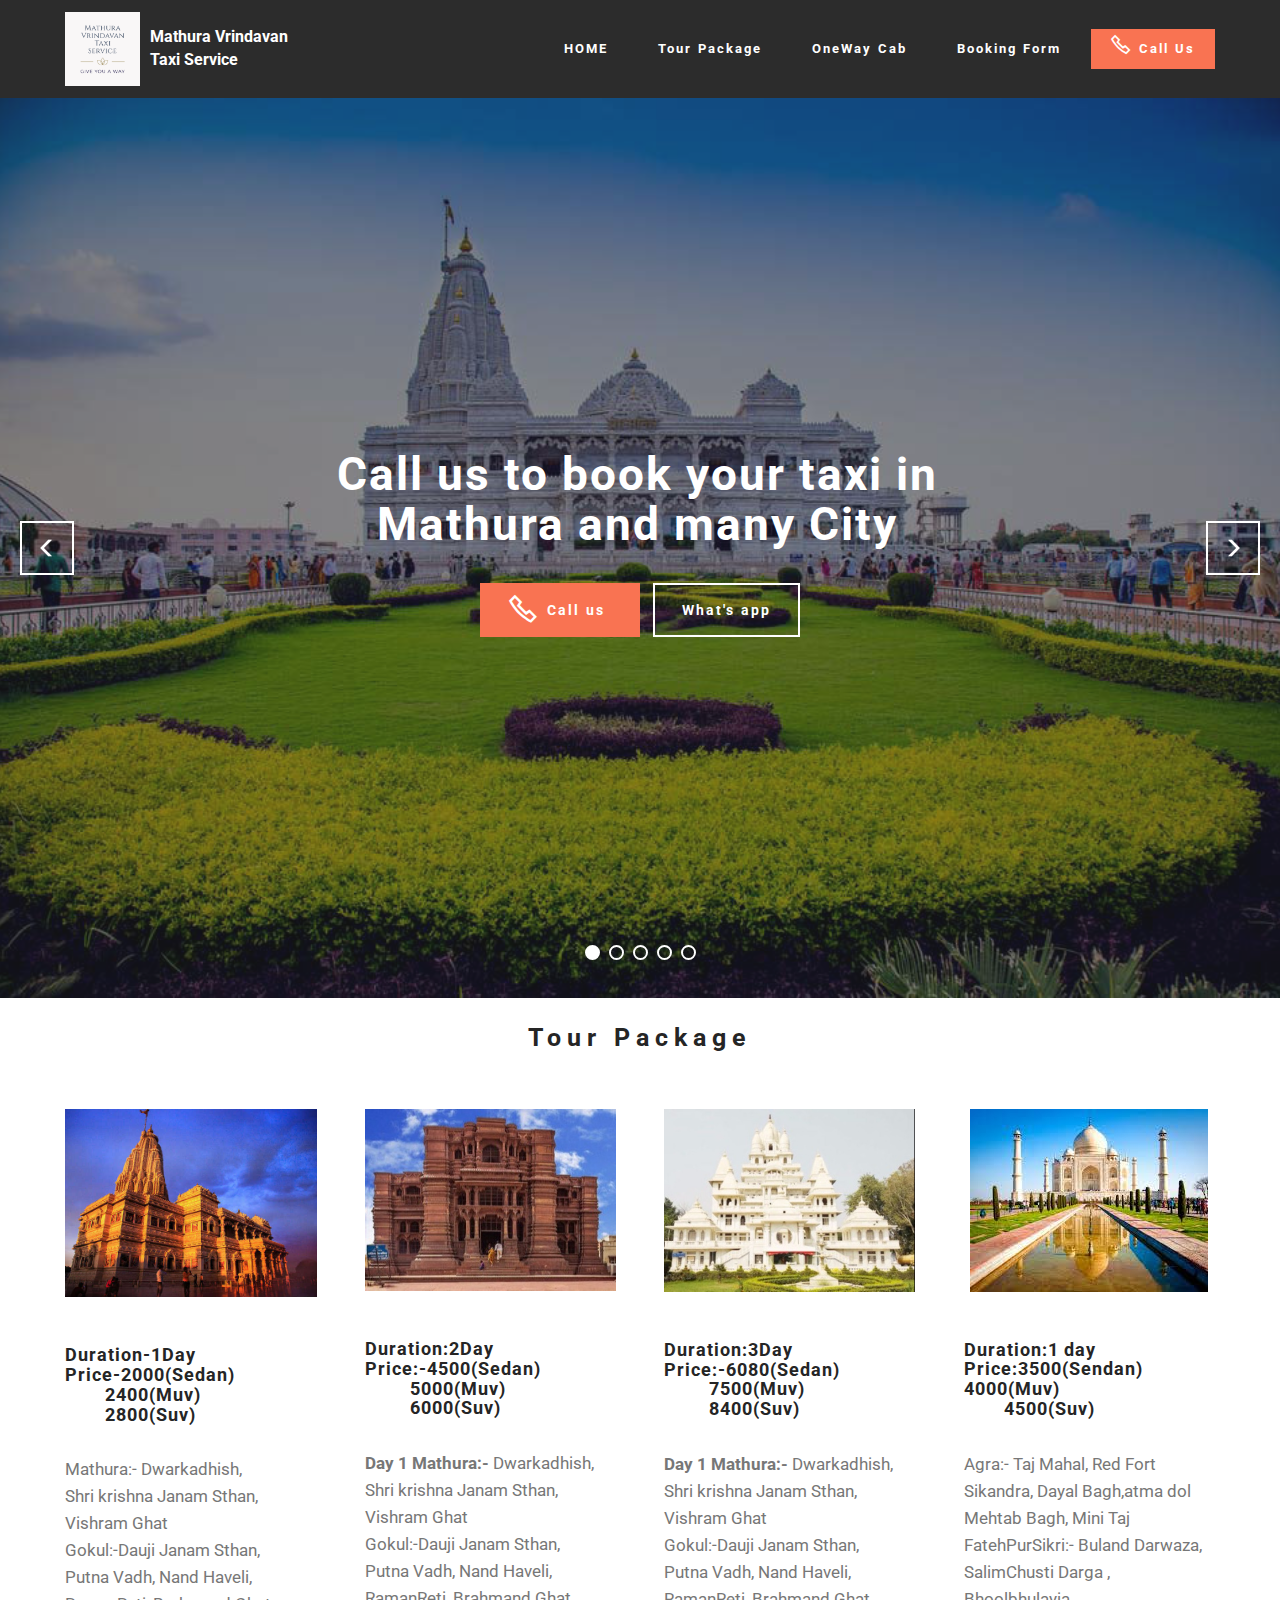
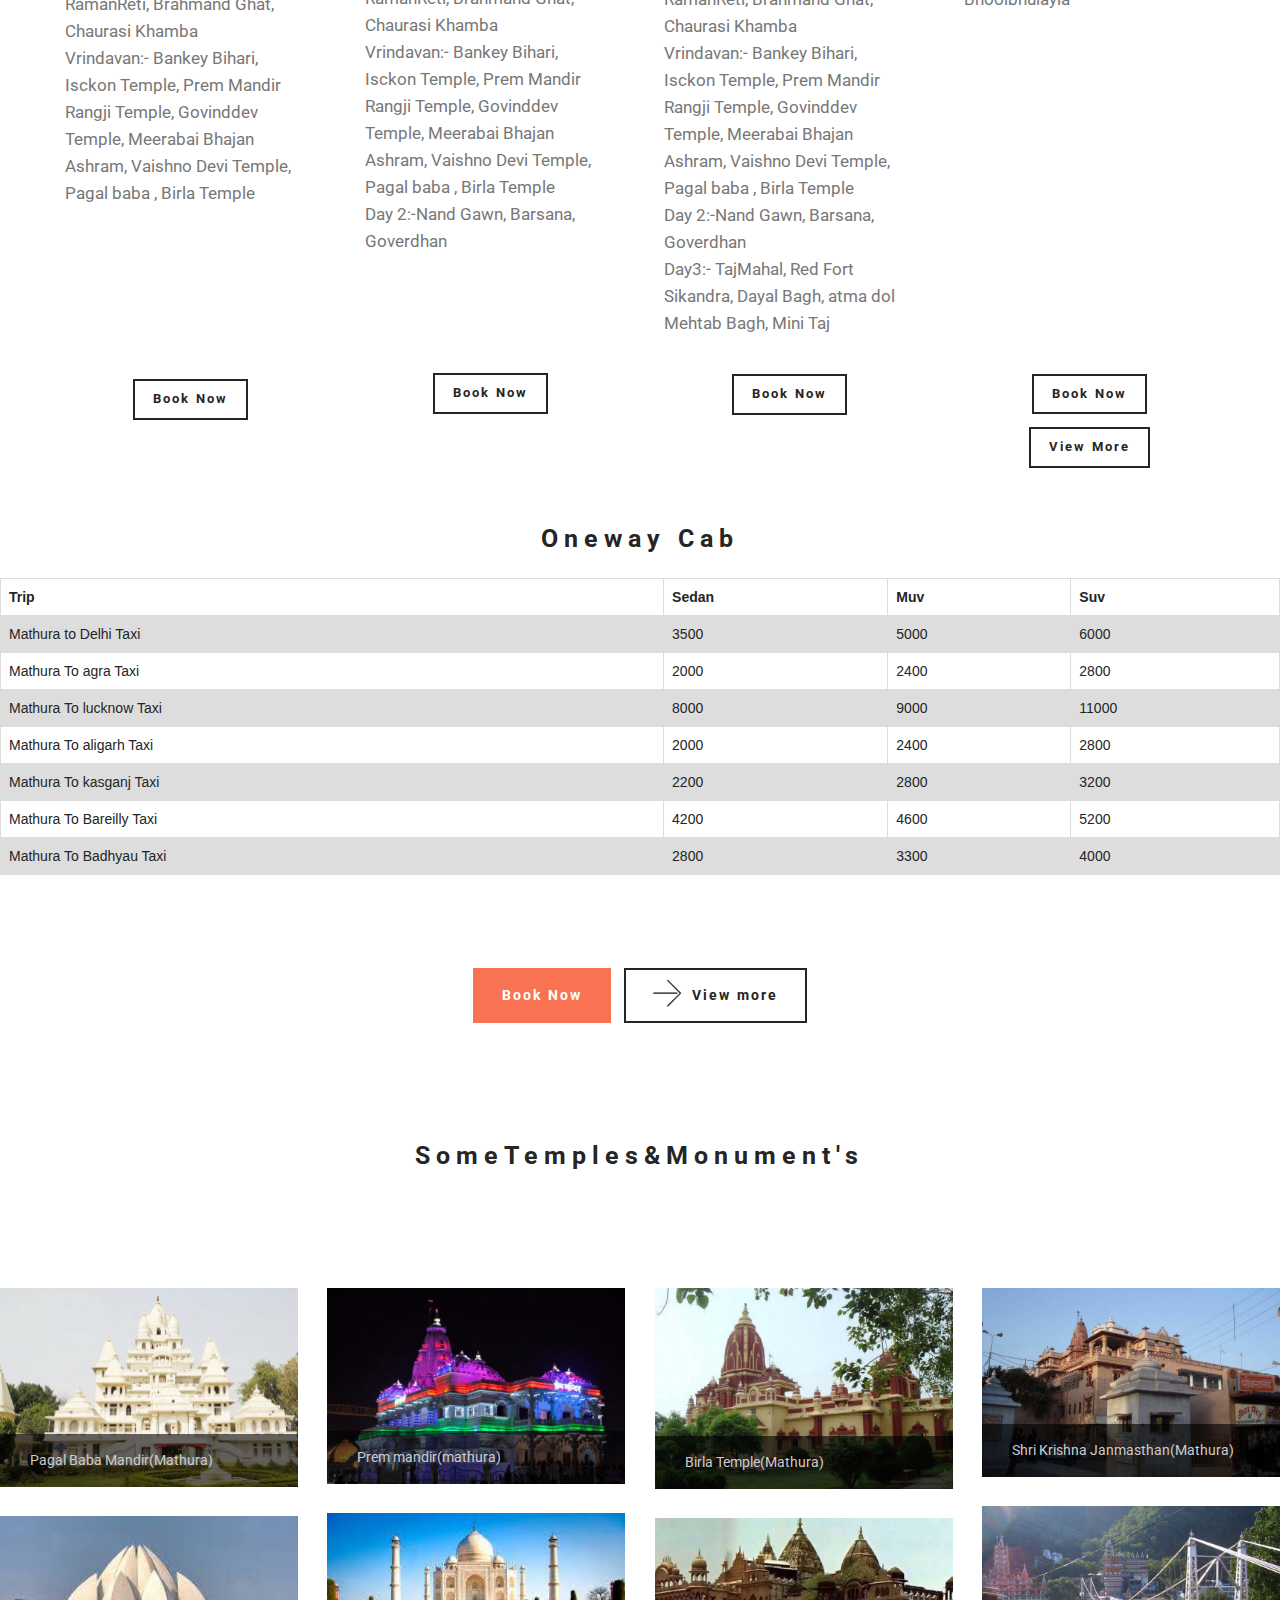
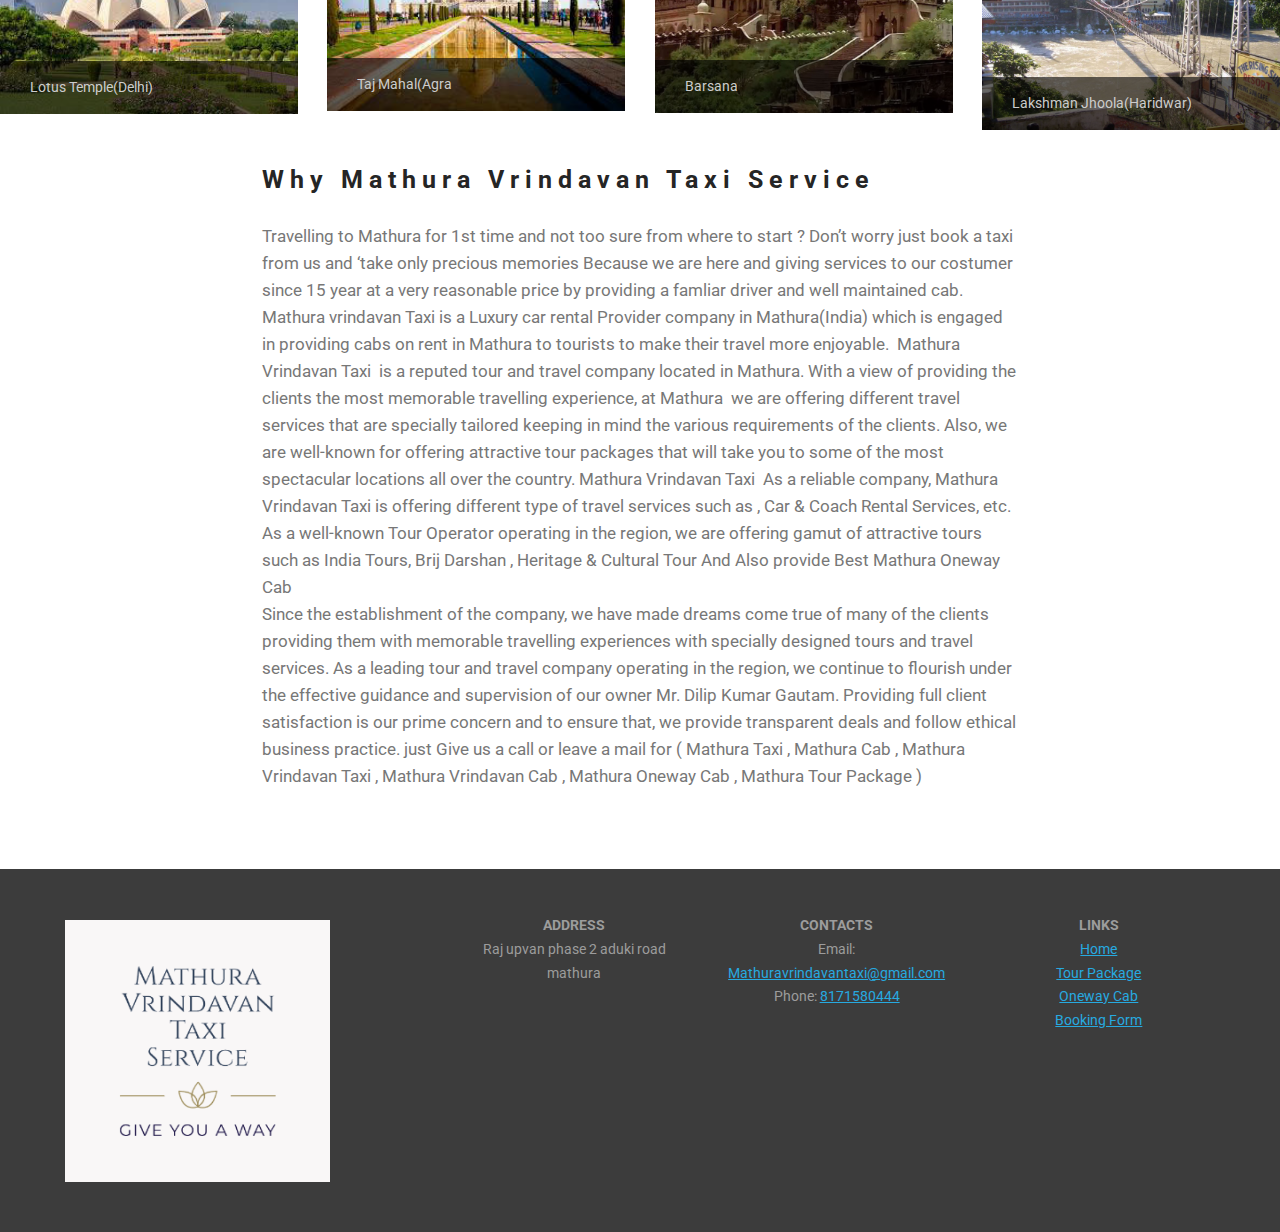
<file: index.html>
<!DOCTYPE html>
<html>
  <head>
    <meta charset="UTF-8" />
    <meta http-equiv="X-UA-Compatible" content="IE=edge" />
    <meta name="generator" content="Mobirise v4.12.3, mobirise.com" />
    <meta
      name="viewport"
      content="width=device-width, initial-scale=1, minimum-scale=1"
    />
    <link
      rel="shortcut icon"
      href="assets/images/logo-129x128.png"
      type="image/x-icon"
    />
    <meta
      name="description"
      content="Tour and travel agency in mathura providing Taxi in Mathura , Tour Package , Mathura Oneway Cab , Mathura Taxi , Mathura Cab , And Many More Just Call us  And Book Your Taxi In Mathura , Mathura Oneway Cab , Mathura Taxi , Mathura Cab "
    />
    <meta
      name="keywords"
      content="Mathura Taxi , Mathura Cab , tours and travel in mathura , Mathura Oneway Cab , best travel agency in mathura , tours and travel in mathura , best travel agency in vrindavan , Brij Darshan Taxi , tours operator  , bus services in mathura , bus services in vrindavan , tour package in vrindavan , travel agency in mathura , taxi service in mathura , best tours travels in vrindavan "
    />
    <meta
      name="page-topic"
      content=" Mathura Taxi , Mathura Cab , Oneway Cab , Brij Darshan Taxi , best travel agency in mathura , tours and travel in mathura , best travel agency in vrindavan , tours operator  , bus services in mathura , bus services in vrindavan , tour package in vrindavan "
    />
    <meta name="summary" content=" Mathura Taxi , Brij Darshan Taxi , Mathura
    Cab , OneWay Cab From Mathura , best travel in mathura , tours and travel in
    mathura , best travel agency in vrindavan , tours operator bus services in
    mathura , bus services in vrindavan , tour package in vrindavan , travel
    agency in mathura , texi service in mathura , best tours and travels in
    mathura"/ >

    <title>
      Mathura Vrindavn Taxi Service : Taxi Booking In Mathura | Mathura Tour
      Package | Mathura Oneway Cab.
    </title>
    <link
      rel="stylesheet"
      href="assets/web/assets/mobirise-icons/mobirise-icons.css"
    />
    <link
      rel="stylesheet"
      href="assets/web/assets/mobirise-icons2/mobirise2.css"
    />
    <link
      rel="stylesheet"
      href="https://fonts.googleapis.com/css?family=Roboto:700,400&subset=cyrillic,latin,greek,vietnamese"
    />
    <link rel="stylesheet" href="assets/facebook-plugin/style.css" />
    <link rel="stylesheet" href="assets/bootstrap/css/bootstrap.min.css" />
    <link rel="stylesheet" href="assets/mobirise/css/style.css" />
    <link rel="stylesheet" href="assets/mobirise-gallery/style.css" />
    <link rel="stylesheet" href="assets/mobirise-slider/style.css" />
    <link
      rel="preload"
      as="style"
      href="assets/mobirise/css/mbr-additional.css"
    />
    <link
      rel="stylesheet"
      href="assets/mobirise/css/mbr-additional.css"
      type="text/css"
    />
    <!-- Google tag (gtag.js) -->
<script async src="https://www.googletagmanager.com/gtag/js?id=AW-347353268"></script>
<script>
  window.dataLayer = window.dataLayer || [];
  function gtag(){dataLayer.push(arguments);}
  gtag('js', new Date());

  gtag('config', 'AW-347353268');
</script>
<!-- Event snippet for Phone call lead conversion page -->
<script>
  gtag('event', 'conversion', {'send_to': 'AW-347353268/mejgCMHGjd0DELTh0KUB'});
</script>

  </head>
  
<!-- Google tag (gtag.js) -->
<script async src="https://www.googletagmanager.com/gtag/js?id=G-LYGN39YFZM"></script>
<script>
  window.dataLayer = window.dataLayer || [];
  function gtag(){dataLayer.push(arguments);}
  gtag('js', new Date());

  gtag('config', 'G-LYGN39YFZM');
</script>

  <body>
    <section
      class="mbr-navbar mbr-navbar--freeze mbr-navbar--absolute mbr-navbar--sticky mbr-navbar--auto-collapse"
      id="ext_menu-r"
      data-rv-view="0"
    >
      <div class="mbr-navbar__section mbr-section">
        <div class="mbr-section__container container">
          <div class="mbr-navbar__container">
            <div
              class="mbr-navbar__column mbr-navbar__column--s mbr-navbar__brand"
            >
              <span class="mbr-navbar__brand-link mbr-brand mbr-brand--inline">
                <span class="mbr-brand__logo"
                  ><a href="https://mathuravrindavantaxiservice.com/"
                    ><img
                      src="assets/images/logo-129x128.png"
                      class="mbr-navbar__brand-img mbr-brand__img"
                      alt="Mobirise" /></a
                ></span>
                <span class="mbr-brand__name"
                  ><a class="mbr-brand__name text-white" href="index.html"
                    >Mathura Vrindavan Taxi Service</a
                  ></span
                >
              </span>
            </div>
            <div class="mbr-navbar__hamburger mbr-hamburger">
              <span class="mbr-hamburger__line"></span>
            </div>
            <div class="mbr-navbar__column mbr-navbar__menu">
              <nav
                class="mbr-navbar__menu-box mbr-navbar__menu-box--inline-right"
              >
                <div class="mbr-navbar__column">
                  <ul
                    class="mbr-navbar__items mbr-navbar__items--right float-left mbr-buttons mbr-buttons--freeze mbr-buttons--right btn-decorator mbr-buttons--active"
                  >
                    <li class="mbr-navbar__item">
                      <a
                        class="mbr-buttons__link btn text-white"
                        href="index.html"
                        >HOME</a
                      >
                    </li>
                    <li class="mbr-navbar__item">
                      <a
                        class="mbr-buttons__link btn text-white"
                        href="Tourpackage.html#features1-z"
                        >Tour Package</a
                      >
                    </li>
                    <li class="mbr-navbar__item">
                      <a
                        class="mbr-buttons__link btn text-white"
                        href="Oneway cab.html"
                        >OneWay Cab</a
                      >
                    </li>
                    <li class="mbr-navbar__item">
                      <a
                        class="mbr-buttons__link btn text-white"
                        href="Booking form.html"
                        >Booking Form</a
                      >
                    </li>
                  </ul>
                  <ul
                    class="mbr-navbar__items mbr-navbar__items--right mbr-buttons mbr-buttons--freeze mbr-buttons--right btn-inverse mbr-buttons--active"
                  >
                    <li class="mbr-navbar__item">
                      <a
                        class="mbr-buttons__btn btn btn-danger"
                        href="tel:8171580444"
                        ><span
                          class="mobi-mbri mobi-mbri-phone mbr-iconfont mbr-iconfont-btn-parent"
                        ></span
                        >Call Us</a
                      >
                    </li>
                  </ul>
                </div>
              </nav>
            </div>
          </div>
        </div>
      </div>
    </section>

    <section class="engine">
      <a href="https://mobirise.info/k">how to develop your own website</a>
    </section>
    <section
      class="mbr-slider mbr-section mbr-section--no-padding carousel slide mbr-after-navbar"
      data-ride="carousel"
      data-wrap="true"
      data-interval="5000"
      id="slider-1"
      data-rv-view="17"
      style="background-color: rgb(255, 255, 255)"
    >
      <div class="mbr-section__container">
        <div>
          <ol class="carousel-indicators">
            <li
              data-app-prevent-settings=""
              data-target="#slider-1"
              data-slide-to="0"
              class="active"
            ></li>
            <li
              data-app-prevent-settings=""
              data-target="#slider-1"
              class=""
              data-slide-to="1"
            ></li>
            <li
              data-app-prevent-settings=""
              data-target="#slider-1"
              data-slide-to="2"
            ></li>
            <li
              data-app-prevent-settings=""
              data-target="#slider-1"
              data-slide-to="3"
            ></li>
            <li
              data-app-prevent-settings=""
              data-target="#slider-1"
              data-slide-to="4"
            ></li>
          </ol>
          <div class="carousel-inner" role="listbox">
            <div
              class="mbr-box mbr-section mbr-section--relative mbr-section--fixed-size mbr-section--bg-adapted item dark center mbr-section--full-height active"
              style="
                background-image: url(assets/images/samaj-gathering-during-lathmar-hoil-20190102114851-1000x667.jpg);
              "
            >
              <div
                class="mbr-box__magnet mbr-box__magnet--center-center mbr-box__magnet--sm-padding"
              >
                <div class="mbr-overlay"></div>
                <div class="container">
                  <div class="row">
                    <div class="col-md-8 col-md-offset-2">
                      <div class="mbr-hero">
                        <h1 class="mbr-hero__text">
                          Call us to book your taxi in Mathura and many City
                        </h1>
                      </div>
                      <div class="mbr-buttons btn-inverse mbr-buttons--center">
                        <a
                          class="mbr-buttons__btn btn btn-lg btn-danger"
                          href="tel:8171580444"
                          ><span
                            class="mobi-mbri mobi-mbri-phone mbr-iconfont mbr-iconfont-btn"
                          ></span
                          >Call us&nbsp;</a
                        >
                        <a
                          class="mbr-buttons__btn btn btn-lg btn-default"
                          href="https://wa.me/918171580444"
                          >What's app</a
                        >
                      </div>
                    </div>
                  </div>
                </div>
              </div>
            </div>
            <div
              class="mbr-box mbr-section mbr-section--relative mbr-section--fixed-size mbr-section--bg-adapted item dark center mbr-section--full-height"
              style="
                background-image: url(assets/images/mathura-birla-temple-800x600.jpg);
              "
            >
              <div
                class="mbr-box__magnet mbr-box__magnet--center-center mbr-box__magnet--sm-padding"
              >
                <div class="mbr-overlay" style="opacity: 0.6"></div>
                <div class="container">
                  <div class="row">
                    <div class="col-md-8 col-md-offset-2">
                      <div class="mbr-hero">
                        <h1 class="mbr-hero__text">
                          Book oneway Taxi from us in Mathura
                        </h1>
                      </div>
                      <div class="mbr-buttons btn-inverse mbr-buttons--center">
                        <a
                          class="mbr-buttons__btn btn btn-lg btn-danger"
                          href="tel:8171580444"
                          >Call us</a
                        >
                        <a
                          class="mbr-buttons__btn btn btn-lg btn-default"
                          href="Oneway cab.html"
                          >Oneway cab</a
                        >
                      </div>
                    </div>
                  </div>
                </div>
              </div>
            </div>
            <div
              class="mbr-box mbr-section mbr-section--relative mbr-section--fixed-size mbr-section--bg-adapted item dark center mbr-section--full-height"
              style="
                background-image: url(assets/images/sunrise-at-mathura-wallpaper-2000x1333.jpg);
              "
            >
              <div
                class="mbr-box__magnet mbr-box__magnet--center-center mbr-box__magnet--sm-padding"
              >
                <div class="mbr-overlay"></div>
                <div class="container">
                  <div class="row">
                    <div class="col-md-8 col-md-offset-2">
                      <div class="mbr-hero">
                        <h1 class="mbr-hero__text">
                          Best Taxi Service in Mathura
                        </h1>
                      </div>
                      <div class="mbr-buttons btn-inverse mbr-buttons--center">
                        <a
                          class="mbr-buttons__btn btn btn-lg btn-danger"
                          href="tel:8171580444"
                          >Call us</a
                        >
                        <a
                          class="mbr-buttons__btn btn btn-lg btn-default"
                          href="Booking form.html"
                          >Book Now</a
                        >
                      </div>
                    </div>
                  </div>
                </div>
              </div>
            </div>
            <div
              class="mbr-box mbr-section mbr-section--relative mbr-section--fixed-size mbr-section--bg-adapted item dark center mbr-section--full-height"
              style="
                background-image: url(assets/images/nidhivan-temple-vrindavan-755x435.jpg);
              "
            >
              <div
                class="mbr-box__magnet mbr-box__magnet--center-center mbr-box__magnet--sm-padding"
              >
                <div class="mbr-overlay"></div>
                <div class="container">
                  <div class="row">
                    <div class="col-md-8 col-md-offset-2">
                      <div class="mbr-hero">
                        <h1 class="mbr-hero__text">
                          Choose from vast range of tour package
                        </h1>
                      </div>
                      <div class="mbr-buttons btn-inverse mbr-buttons--center">
                        <a
                          class="mbr-buttons__btn btn btn-lg btn-danger"
                          href="tel:8171580444"
                          >CALL US&nbsp;</a
                        >
                        <a
                          class="mbr-buttons__btn btn btn-lg btn-default"
                          href="Tourpackage.html"
                          >Tour package</a
                        >
                      </div>
                    </div>
                  </div>
                </div>
              </div>
            </div>
            <div
              class="mbr-box mbr-section mbr-section--relative mbr-section--fixed-size mbr-section--bg-adapted item dark center mbr-section--full-height"
              style="
                background-image: url(assets/images/goverdhan-parvat-leela-prem-mandir-11-800x455.jpg);
              "
            >
              <div
                class="mbr-box__magnet mbr-box__magnet--center-center mbr-box__magnet--sm-padding"
              >
                <div class="mbr-overlay"></div>
                <div class="container">
                  <div class="row">
                    <div class="col-md-8 col-md-offset-2">
                      <div class="mbr-hero">
                        <h1 class="mbr-hero__text">
                          Leave a mail we will call you
                        </h1>
                      </div>
                      <div class="mbr-buttons btn-inverse mbr-buttons--center">
                        <a
                          class="mbr-buttons__btn btn btn-lg btn-danger"
                          href="tel:8171580444"
                          ><span
                            class="mobi-mbri mobi-mbri-phone mbr-iconfont mbr-iconfont-btn"
                          ></span
                          >CALL US&nbsp;</a
                        >
                        <a
                          class="mbr-buttons__btn btn btn-lg btn-success"
                          href="Booking form.html"
                          ><span
                            class="mobi-mbri mobi-mbri-letter mbr-iconfont mbr-iconfont-btn"
                          ></span
                          >MAIL</a
                        >
                      </div>
                    </div>
                  </div>
                </div>
              </div>
            </div>
          </div>

          <a
            data-app-prevent-settings=""
            class="left carousel-control"
            role="button"
            data-slide="prev"
            href="#slider-1"
          >
            <span
              class="glyphicon glyphicon-menu-left"
              aria-hidden="true"
            ></span>
            <span class="sr-only">Previous</span>
          </a>
          <a
            data-app-prevent-settings=""
            class="right carousel-control"
            role="button"
            data-slide="next"
            href="#slider-1"
          >
            <span
              class="glyphicon glyphicon-menu-right"
              aria-hidden="true"
            ></span>
            <span class="sr-only">Next</span>
          </a>
        </div>
      </div>
    </section>

    <section
      class="mbr-section mbr-section--relative mbr-section--fixed-size"
      id="msg-box3-s"
      data-rv-view="2"
      style="background-color: rgb(255, 255, 255)"
    >
      <div
        class="mbr-section__container container mbr-section__container--isolated"
        style="padding-top: 31px; padding-bottom: 31px"
      >
        <div class="mbr-header mbr-header--wysiwyg row">
          <div class="col-sm-8 col-sm-offset-2">
            <h3 class="mbr-header__text">Tour Package</h3>
          </div>
        </div>
      </div>
    </section>

    <section
      class="mbr-section mbr-section--relative mbr-section--fixed-size"
      id="features1-k"
      data-rv-view="5"
      style="background-color: rgb(255, 255, 255)"
    >
      <div
        class="mbr-section__container container mbr-section__container--std-top-padding"
        style="padding-top: 31px"
      >
        <div class="mbr-section__row row">
          <div class="mbr-section__col col-xs-12 col-md-3 col-sm-6">
            <div
              class="mbr-section__container mbr-section__container--center mbr-section__container--middle"
            >
              <figure class="mbr-figure">
                <a
                  href="https://www.google.com/url?sa=i&url=https%3A%2F%2Fwww.nativeplanet.com%2Ftravel-guide%2Ftemples-in-mathura-and-vrindavan-you-cannot-afford-to-miss-visiting-004913.html&psig=AOvVaw0Sk_OSQudzbKtDFaXLv6aU&ust=1611738668785000&source=images&cd=vfe&ved=0CAIQjRxqFwoTCKC0j9Wgue4CFQAAAAAdAAAAABAF"
                  ><img
                    src="assets/images/1-600x450.jpg"
                    class="mbr-figure__img"
                /></a>
              </figure>
            </div>
            <div class="mbr-section__container mbr-section__container--middle">
              <div
                class="mbr-header mbr-header--reduce mbr-header--center mbr-header--wysiwyg"
              >
                <h3 class="mbr-header__text">
                  Duration-1Day<br />Price-2000(Sedan)<br />&nbsp; &nbsp; &nbsp;
                  &nbsp; 2400(Muv)<br />&nbsp; &nbsp; &nbsp; &nbsp; 2800(Suv)
                </h3>
              </div>
            </div>
            <div class="mbr-section__container mbr-section__container--middle">
              <div class="mbr-article mbr-article--wysiwyg">
                <p>
                  Mathura:- Dwarkadhish,<br />Shri krishna Janam Sthan,<br />Vishram
                  Ghat<br />Gokul:-Dauji Janam Sthan,<br />Putna Vadh, Nand
                  Haveli,<br />RamanReti, Brahmand Ghat,<br />Chaurasi Khamba<br />Vrindavan:-
                  Bankey Bihari,&nbsp;<br />Isckon Temple, Prem Mandir<br />Rangji
                  Temple, Govinddev Temple, Meerabai Bhajan Ashram, Vaishno Devi
                  Temple,<br />Pagal baba , Birla Temple<br /><br /><br /><br /><br /><br />
                </p>
              </div>
            </div>
            <div
              class="mbr-section__container mbr-section__container--last"
              style="padding-bottom: 31px"
            >
              <div class="mbr-buttons mbr-buttons--center">
                <a
                  href="Booking form.html"
                  class="mbr-buttons__btn btn btn-wrap btn-xs-lg btn-default"
                  >Book Now</a
                >
              </div>
            </div>
          </div>
          <div class="mbr-section__col col-xs-12 col-md-3 col-sm-6">
            <div
              class="mbr-section__container mbr-section__container--center mbr-section__container--middle"
            >
              <figure class="mbr-figure">
                <img
                  src="assets/images/941139133vrindavan-govind-dev-temple-main-600x273.jpeg"
                  class="mbr-figure__img"
                />
              </figure>
            </div>
            <div class="mbr-section__container mbr-section__container--middle">
              <div
                class="mbr-header mbr-header--reduce mbr-header--center mbr-header--wysiwyg"
              >
                <h3 class="mbr-header__text">
                  Duration:2Day<br />Price:-4500(Sedan)<br />&nbsp; &nbsp;
                  &nbsp; &nbsp; &nbsp;5000(Muv)<br />&nbsp; &nbsp; &nbsp; &nbsp;
                  &nbsp;6000(Suv)
                </h3>
              </div>
            </div>
            <div class="mbr-section__container mbr-section__container--middle">
              <div class="mbr-article mbr-article--wysiwyg">
                <p>
                  <strong>Day 1 Mathura:-</strong> Dwarkadhish, <br />Shri
                  krishna Janam Sthan, <br />Vishram Ghat <br />Gokul:-Dauji
                  Janam Sthan, <br />Putna Vadh, Nand Haveli, <br />RamanReti,
                  Brahmand Ghat, <br />Chaurasi Khamba <br />Vrindavan:- Bankey
                  Bihari, <br />Isckon Temple, Prem Mandir <br />Rangji Temple,
                  Govinddev Temple, Meerabai Bhajan Ashram, Vaishno Devi Temple,
                  <br />Pagal baba , Birla Temple<br />Day 2:-Nand Gawn,
                  Barsana,&nbsp;<br />Goverdhan&nbsp;<br /><br /><br /><br />
                </p>
              </div>
            </div>
            <div
              class="mbr-section__container mbr-section__container--last"
              style="padding-bottom: 31px"
            >
              <div class="mbr-buttons mbr-buttons--center">
                <a
                  href="Booking form.html"
                  class="mbr-buttons__btn btn btn-wrap btn-xs-lg btn-default"
                  >Book Now</a
                >
              </div>
            </div>
          </div>
          <div class="clearfix visible-sm-block"></div>
          <div class="mbr-section__col col-xs-12 col-md-3 col-sm-6">
            <div
              class="mbr-section__container mbr-section__container--center mbr-section__container--middle"
            >
              <figure class="mbr-figure">
                <img
                  src="assets/images/17-07-43671861003-ll-1-600x320.jpeg"
                  class="mbr-figure__img"
                />
              </figure>
            </div>
            <div class="mbr-section__container mbr-section__container--middle">
              <div
                class="mbr-header mbr-header--reduce mbr-header--center mbr-header--wysiwyg"
              >
                <h3 class="mbr-header__text">
                  Duration:3Day<br />Price:-6080(Sedan)<br />&nbsp; &nbsp;
                  &nbsp; &nbsp; &nbsp;7500(Muv)<br />&nbsp; &nbsp; &nbsp; &nbsp;
                  &nbsp;8400(Suv)
                </h3>
              </div>
            </div>
            <div class="mbr-section__container mbr-section__container--middle">
              <div class="mbr-article mbr-article--wysiwyg">
                <p>
                  <strong>Day 1 Mathura:-</strong> Dwarkadhish, <br />Shri
                  krishna Janam Sthan, <br />Vishram Ghat <br />Gokul:-Dauji
                  Janam Sthan, <br />Putna Vadh, Nand Haveli, <br />RamanReti,
                  Brahmand Ghat, <br />Chaurasi Khamba <br />Vrindavan:- Bankey
                  Bihari, <br />Isckon Temple, Prem Mandir <br />Rangji Temple,
                  Govinddev Temple, Meerabai Bhajan Ashram, Vaishno Devi Temple,
                  <br />Pagal baba , Birla Temple <br />Day 2:-Nand Gawn,
                  Barsana, <br />Goverdhan<br />Day3:- TajMahal, Red Fort<br />Sikandra,
                  Dayal Bagh, atma dol <br />Mehtab Bagh, Mini Taj
                </p>
              </div>
            </div>
            <div
              class="mbr-section__container mbr-section__container--last"
              style="padding-bottom: 31px"
            >
              <div class="mbr-buttons mbr-buttons--center">
                <a
                  href="Booking form.html"
                  class="mbr-buttons__btn btn btn-wrap btn-xs-lg btn-default"
                  >Book Now</a
                >
              </div>
            </div>
          </div>

          <div class="mbr-section__col col-xs-12 col-md-3 col-sm-6">
            <div
              class="mbr-section__container mbr-section__container--center mbr-section__container--middle"
            >
              <figure class="mbr-figure">
                <img
                  src="assets/images/download-1-275x183.jpeg"
                  class="mbr-figure__img"
                />
              </figure>
            </div>
            <div class="mbr-section__container mbr-section__container--middle">
              <div
                class="mbr-header mbr-header--reduce mbr-header--center mbr-header--wysiwyg"
              >
                <h3 class="mbr-header__text">
                  Duration:1 day<br />Price:3500(Sendan) &nbsp; &nbsp; &nbsp;
                  &nbsp; 4000(Muv)<br />&nbsp; &nbsp; &nbsp; &nbsp; 4500(Suv)<br />
                </h3>
              </div>
            </div>
            <div class="mbr-section__container mbr-section__container--middle">
              <div class="mbr-article mbr-article--wysiwyg">
                <p>
                  Agra:- Taj Mahal, Red Fort<br />Sikandra, Dayal Bagh,atma
                  dol<br />Mehtab Bagh, Mini Taj<br />FatehPurSikri:- Buland
                  Darwaza,<br />SalimChusti Darga , Bhoolbhulayia<br /><br /><br /><br /><br /><br /><br /><br /><br /><br /><br /><br /><br />
                </p>
              </div>
            </div>
            <div
              class="mbr-section__container mbr-section__container--last"
              style="padding-bottom: 31px"
            >
              <div class="mbr-buttons mbr-buttons--center">
                <a
                  href="Booking form.html"
                  class="mbr-buttons__btn btn btn-wrap btn-xs-lg btn-default"
                  >Book Now</a
                >
                <a
                  href="Tourpackage.html"
                  class="mbr-buttons__btn btn btn-wrap btn-xs-lg btn-default"
                  >View More</a
                >
              </div>
            </div>
          </div>
        </div>
      </div>
    </section>

    <section
      class="mbr-section mbr-section--relative mbr-section--fixed-size"
      id="msg-box3-t"
      data-rv-view="8"
      style="background-color: rgb(255, 255, 255)"
    >
      <div
        class="mbr-section__container container mbr-section__container--isolated"
        style="padding-top: 31px; padding-bottom: 31px"
      >
        <div class="mbr-header mbr-header--wysiwyg row">
          <div class="col-sm-8 col-sm-offset-2">
            <h3 class="mbr-header__text">Oneway Cab</h3>
          </div>
        </div>
      </div>
    </section>

    <style class="cid-sni8E7OeYM" id="custom-html-l" data-rv-view="231">
      table {
        font-family: arial, sans-serif;
        border-collapse: collapse;
        width: 100%;
      }

      td,
      th {
        border: 1px solid #dddddd;
        text-align: left;
        padding: 8px;
      }

      tr:nth-child(even) {
        background-color: #dddddd;
      }
    </style>
    <table class="cid-sni8E7OeYM" id="custom-html-l" data-rv-view="231">
      <tbody>
        <tr>
          <th>Trip</th>
          <th>Sedan</th>
          <th>Muv</th>
          <th>Suv</th>
        </tr>
        <tr>
          <td>Mathura to Delhi Taxi</td>
          <td>3500</td>
          <td>5000</td>
          <td>6000</td>
        </tr>
        <tr>
          <td>Mathura To agra Taxi</td>
          <td>2000</td>
          <td>2400</td>
          <td>2800</td>
        </tr>
        <tr>
          <td>Mathura To lucknow Taxi</td>
          <td>8000</td>
          <td>9000</td>
          <td>11000</td>
        </tr>
        <tr>
          <td>Mathura To aligarh Taxi</td>
          <td>2000</td>
          <td>2400</td>
          <td>2800</td>
        </tr>
        <tr>
          <td>Mathura To kasganj Taxi</td>
          <td>2200</td>
          <td>2800</td>
          <td>3200</td>
        </tr>
        <tr>
          <td>Mathura To Bareilly Taxi</td>
          <td>4200</td>
          <td>4600</td>
          <td>5200</td>
        </tr>
        <tr>
          <td>Mathura To Badhyau Taxi</td>
          <td>2800</td>
          <td>3300</td>
          <td>4000</td>
        </tr>
      </tbody>
    </table>

    <section class="mbr-section" id="buttons1-m" data-rv-view="35">
      <div
        class="mbr-section__container container mbr-section__container--isolated"
      >
        <div class="row">
          <div class="col-sm-8 col-sm-offset-2">
            <div class="mbr-buttons mbr-buttons--center">
              <a
                class="mbr-buttons__btn btn btn-lg btn-danger"
                href="Booking form.html"
                >Book Now</a
              >
              <a
                class="mbr-buttons__btn btn btn-lg btn-default"
                href="Oneway cab.html"
                ><span class="mbri-right mbr-iconfont mbr-iconfont-btn"></span
                >View more</a
              >
            </div>
          </div>
        </div>
      </div>
    </section>

    <section
      class="mbr-section mbr-section--relative mbr-section--fixed-size"
      id="msg-box3-u"
      data-rv-view="12"
      style="background-color: rgb(255, 255, 255)"
    >
      <div
        class="mbr-section__container container mbr-section__container--isolated"
        style="padding-top: 31px; padding-bottom: 31px"
      >
        <div class="mbr-header mbr-header--wysiwyg row">
          <div class="col-sm-8 col-sm-offset-2">
            <h3 class="mbr-header__text">SomeTemples&amp;Monument's</h3>
          </div>
        </div>
      </div>
    </section>

    <section
      class="mbr-gallery mbr-section mbr-section--no-padding"
      id="gallery2-o"
      data-rv-view="36"
    >
      <!-- Gallery -->
      <div
        class="mbr-gallery-layout-article mbr-section__container mbr-section__container--first"
      >
        <div>
          <div class="row mbr-gallery-row">
            <div class="col-lg-3 col-md-4 col-sm-6 col-xs-12 mbr-gallery-item">
              <figcaption
                class="mbr-figure__caption mbr-figure__caption--std-grid"
              >
                <div class="mbr-caption-background"></div>
                <small class="mbr-figure__caption-small"
                  >Pagal Baba Mandir(Mathura)</small
                >
              </figcaption>

              <a href="#lb-gallery2-o" data-slide-to="0" data-toggle="modal">
                <img
                  src="assets/images/17-07-43671861003-ll-750x400-600x400.jpeg"
                  alt=""
                  title=""
                />
                <span class="icon glyphicon glyphicon-zoom-in"></span>
              </a>
            </div>
            <div class="col-lg-3 col-md-4 col-sm-6 col-xs-12 mbr-gallery-item">
              <figcaption
                class="mbr-figure__caption mbr-figure__caption--std-grid"
              >
                <div class="mbr-caption-background"></div>
                <small class="mbr-figure__caption-small"
                  >Prem mandir(mathura)</small
                >
              </figcaption>

              <a href="#lb-gallery2-o" data-slide-to="1" data-toggle="modal">
                <img
                  src="assets/images/prem-mandir-1170x659-800x525.jpeg"
                  alt=""
                  title=""
                />
                <span class="icon glyphicon glyphicon-zoom-in"></span>
              </a>
            </div>
            <div class="col-lg-3 col-md-4 col-sm-6 col-xs-12 mbr-gallery-item">
              <figcaption
                class="mbr-figure__caption mbr-figure__caption--std-grid"
              >
                <div class="mbr-caption-background"></div>
                <small class="mbr-figure__caption-small"
                  >Birla Temple(Mathura)</small
                >
              </figcaption>

              <a href="#lb-gallery2-o" data-slide-to="2" data-toggle="modal">
                <img
                  src="assets/images/mathura-birla-temple-800x600-800x540.jpeg"
                  alt=""
                  title=""
                />
                <span class="icon glyphicon glyphicon-zoom-in"></span>
              </a>
            </div>
            <div class="col-lg-3 col-md-4 col-sm-6 col-xs-12 mbr-gallery-item">
              <figcaption
                class="mbr-figure__caption mbr-figure__caption--std-grid"
              >
                <div class="mbr-caption-background"></div>
                <small class="mbr-figure__caption-small"
                  >Shri Krishna Janmasthan(Mathura)</small
                >
              </figcaption>

              <a href="#lb-gallery2-o" data-slide-to="3" data-toggle="modal">
                <img
                  src="assets/images/shri-krishna-janam-sthan-1024x768-800x508.jpeg"
                  alt=""
                  title=""
                />
                <span class="icon glyphicon glyphicon-zoom-in"></span>
              </a>
            </div>
            <div class="col-lg-3 col-md-4 col-sm-6 col-xs-12 mbr-gallery-item">
              <figcaption
                class="mbr-figure__caption mbr-figure__caption--std-grid"
              >
                <div class="mbr-caption-background"></div>
                <small class="mbr-figure__caption-small"
                  >Lakshman Jhoola(Haridwar)</small
                >
              </figcaption>

              <a href="#lb-gallery2-o" data-slide-to="4" data-toggle="modal">
                <img
                  src="assets/images/1200px-laxmanjhula-1200x900-800x600.jpg"
                  alt=""
                  title=""
                />
                <span class="icon glyphicon glyphicon-zoom-in"></span>
              </a>
            </div>
            <div class="col-lg-3 col-md-4 col-sm-6 col-xs-12 mbr-gallery-item">
              <figcaption
                class="mbr-figure__caption mbr-figure__caption--std-grid"
              >
                <div class="mbr-caption-background"></div>
                <small class="mbr-figure__caption-small">Taj Mahal(Agra</small>
              </figcaption>

              <a href="#lb-gallery2-o" data-slide-to="5" data-toggle="modal">
                <img
                  src="assets/images/download-1-275x183-275x183.jpg"
                  alt=""
                  title=""
                />
                <span class="icon glyphicon glyphicon-zoom-in"></span>
              </a>
            </div>
            <div class="col-lg-3 col-md-4 col-sm-6 col-xs-12 mbr-gallery-item">
              <figcaption
                class="mbr-figure__caption mbr-figure__caption--std-grid"
              >
                <div class="mbr-caption-background"></div>
                <small class="mbr-figure__caption-small"
                  >Lotus Temple(Delhi)</small
                >
              </figcaption>

              <a href="#lb-gallery2-o" data-slide-to="6" data-toggle="modal">
                <img
                  src="assets/images/download-2-275x183-275x183.jpg"
                  alt=""
                  title=""
                />
                <span class="icon glyphicon glyphicon-zoom-in"></span>
              </a>
            </div>
            <div class="col-lg-3 col-md-4 col-sm-6 col-xs-12 mbr-gallery-item">
              <figcaption
                class="mbr-figure__caption mbr-figure__caption--std-grid"
              >
                <div class="mbr-caption-background"></div>
                <small class="mbr-figure__caption-small">Barsana</small>
              </figcaption>

              <a href="#lb-gallery2-o" data-slide-to="7" data-toggle="modal">
                <img
                  src="assets/images/barsana-temple-1280x720-800x522.jpeg"
                  alt=""
                  title=""
                />
                <span class="icon glyphicon glyphicon-zoom-in"></span>
              </a>
            </div>
          </div>
        </div>
        <div class="clearfix"></div>
      </div>

      <!-- Lightbox -->
      <div
        data-app-prevent-settings=""
        class="mbr-slider modal fade carousel slide"
        tabindex="-1"
        data-keyboard="true"
        data-interval="false"
        id="lb-gallery2-o"
      >
        <div class="modal-dialog">
          <div class="modal-content">
            <div class="modal-body">
              <ol class="carousel-indicators">
                <li
                  data-app-prevent-settings=""
                  data-target="#lb-gallery2-o"
                  data-slide-to="0"
                ></li>
                <li
                  data-app-prevent-settings=""
                  data-target="#lb-gallery2-o"
                  data-slide-to="1"
                ></li>
                <li
                  data-app-prevent-settings=""
                  data-target="#lb-gallery2-o"
                  data-slide-to="2"
                ></li>
                <li
                  data-app-prevent-settings=""
                  data-target="#lb-gallery2-o"
                  data-slide-to="3"
                ></li>
                <li
                  data-app-prevent-settings=""
                  data-target="#lb-gallery2-o"
                  data-slide-to="4"
                ></li>
                <li
                  data-app-prevent-settings=""
                  data-target="#lb-gallery2-o"
                  data-slide-to="5"
                ></li>
                <li
                  data-app-prevent-settings=""
                  data-target="#lb-gallery2-o"
                  data-slide-to="6"
                ></li>
                <li
                  data-app-prevent-settings=""
                  data-target="#lb-gallery2-o"
                  class="active"
                  data-slide-to="7"
                ></li>
              </ol>
              <div class="carousel-inner">
                <div class="item">
                  <img
                    src="assets/images/17-07-43671861003-ll-750x400.jpeg"
                    alt=""
                    title=""
                  />
                </div>
                <div class="item">
                  <img
                    src="assets/images/prem-mandir-1170x659.jpeg"
                    alt=""
                    title=""
                  />
                </div>
                <div class="item">
                  <img
                    src="assets/images/mathura-birla-temple-800x600.jpeg"
                    alt=""
                    title=""
                  />
                </div>
                <div class="item">
                  <img
                    src="assets/images/shri-krishna-janam-sthan-1024x768.jpeg"
                    alt=""
                    title=""
                  />
                </div>
                <div class="item">
                  <img
                    src="assets/images/1200px-laxmanjhula-1200x900.jpg"
                    alt=""
                    title=""
                  />
                </div>
                <div class="item">
                  <img
                    src="assets/images/download-1-275x183.jpg"
                    alt=""
                    title=""
                  />
                </div>
                <div class="item">
                  <img
                    src="assets/images/download-2-275x183.jpg"
                    alt=""
                    title=""
                  />
                </div>
                <div class="item active">
                  <img
                    src="assets/images/barsana-temple-1280x720.jpeg"
                    alt=""
                    title=""
                  />
                </div>
              </div>
              <a
                class="left carousel-control"
                role="button"
                data-slide="prev"
                href="#lb-gallery2-o"
              >
                <span
                  class="glyphicon glyphicon-menu-left"
                  aria-hidden="true"
                ></span>
                <span class="sr-only">Previous</span>
              </a>
              <a
                class="right carousel-control"
                role="button"
                data-slide="next"
                href="#lb-gallery2-o"
              >
                <span
                  class="glyphicon glyphicon-menu-right"
                  aria-hidden="true"
                ></span>
                <span class="sr-only">Next</span>
              </a>

              <a class="close" href="#" role="button" data-dismiss="modal">
                <span
                  class="glyphicon glyphicon-remove"
                  aria-hidden="true"
                ></span>
                <span class="sr-only">Close</span>
              </a>
            </div>
          </div>
        </div>
      </div>
    </section>

    <section class="mbr-section" id="header3-16" data-rv-view="71">
      <div
        class="mbr-section__container container mbr-section__container--middle"
      >
        <div class="mbr-header mbr-header--wysiwyg row">
          <div class="col-sm-8 col-sm-offset-2">
            <h3 class="mbr-header__text">Why Mathura Vrindavan Taxi Service</h3>
          </div>
        </div>
      </div>
    </section>

    <section class="mbr-section" id="content1-17" data-rv-view="73">
      <div
        class="mbr-section__container container mbr-section__container--last"
      >
        <div class="row">
          <div
            class="mbr-article mbr-article--wysiwyg col-sm-8 col-sm-offset-2"
          >
            Travelling to Mathura for 1st time and not too sure from where to
            start ? Don’t worry just book a taxi from us and ‘take only precious
            memories Because we are here and giving services to our costumer
            since 15 year at a very reasonable price by providing a famliar
            driver and well maintained cab. Mathura vrindavan Taxi is a Luxury
            car rental Provider company in Mathura(India) which is engaged in
            providing cabs on rent in Mathura to tourists to make their travel
            more enjoyable. &nbsp;Mathura Vrindavan Taxi &nbsp;is a reputed tour
            and travel company located in Mathura. With a view of providing the
            clients the most memorable travelling experience, at Mathura
            &nbsp;we are offering different travel services that are specially
            tailored keeping in mind the various requirements of the clients.
            Also, we are well-known for offering attractive tour packages that
            will take you to some of the most spectacular locations all over the
            country. Mathura Vrindavan Taxi &nbsp;As a reliable company, Mathura
            Vrindavan Taxi is offering different type of travel services such as
            , Car &amp; Coach Rental Services, etc. As a well-known Tour
            Operator operating in the region, we are offering gamut of
            attractive tours such as India Tours, Brij Darshan , Heritage &amp;
            Cultural Tour And Also provide Best Mathura Oneway Cab
            <div>
              Since the establishment of the company, we have made dreams come
              true of many of the clients providing them with memorable
              travelling experiences with specially designed tours and travel
              services. As a leading tour and travel company operating in the
              region, we continue to flourish under the effective guidance and
              supervision of our owner Mr. Dilip Kumar Gautam. Providing full
              client satisfaction is our prime concern and to ensure that, we
              provide transparent deals and follow ethical business practice.
              just Give us a call or leave a mail for ( Mathura Taxi , Mathura
              Cab , Mathura Vrindavan Taxi , Mathura Vrindavan Cab , Mathura
              Oneway Cab , Mathura Tour Package )
            </div>
          </div>
        </div>
      </div>
    </section>

    <section
      class="mbr-section mbr-section--relative mbr-section--fixed-size"
      id="contacts1-2"
      data-rv-view="15"
      style="background-color: rgb(60, 60, 60)"
    >
      <div class="mbr-section__container container">
        <div
          class="mbr-contacts mbr-contacts--wysiwyg row"
          style="padding-top: 45px; padding-bottom: 45px"
        >
          <div class="col-sm-4">
            <div>
              <img
                src="assets/images/logo-265x262.png"
                class="mbr-contacts__img mbr-contacts__img--left"
              />
            </div>
          </div>
          <div class="col-sm-8">
            <div class="row">
              <div class="col-sm-4">
                <p class="mbr-contacts__text">
                  <strong>ADDRESS</strong><br />Raj upvan phase 2 aduki road mathura
                </p>
              </div>
              <div class="col-sm-4">
                <p class="mbr-contacts__text">
                  <strong>CONTACTS</strong><br />
                  Email:
                  <a
                    href="mailto:Mathuravrindavantaxi@gmail.com"
                    class="text-info"
                    >Mathuravrindavantaxi@gmail.com</a
                  ><br />
                  Phone:
                  <a href="tel:8171580444" class="text-info">8171580444</a
                  ><br />
                </p>
              </div>
              <div class="col-sm-4">
                <p class="mbr-contacts__text"><strong>LINKS</strong></p>
                <ul class="mbr-contacts__list">
                  <li><a href="index.html" class="text-info">Home</a></li>
                  <li>
                    <a href="Tourpackage.html" class="text-info"
                      >Tour Package</a
                    >
                  </li>
                  <li>
                    <a href="Oneway cab.html" class="text-info">Oneway Cab</a>
                  </li>
                  <li>
                    <a href="Booking form.html" class="text-info"
                      >Booking Form</a
                    >
                  </li>
                </ul>
              </div>
            </div>
          </div>
        </div>
      </div>
    </section>

    <script src="assets/web/assets/jquery/jquery.min.js"></script>
    <script src="https://connect.facebook.net/en_US/sdk.js#xfbml=1&version=v2.5"></script>
    <script src="https://apis.google.com/js/plusone.js"></script>
    <script src="assets/facebook-plugin/facebook-script.js"></script>
    <script src="assets/bootstrap/js/bootstrap.min.js"></script>
    <script src="assets/smooth-scroll/smooth-scroll.js"></script>
    <script src="assets/bootstrap-carousel-swipe/bootstrap-carousel-swipe.js"></script>
    <script src="assets/masonry/masonry.pkgd.min.js"></script>
    <script src="assets/imagesloaded/imagesloaded.pkgd.min.js"></script>
    <script src="assets/mobirise/js/script.js"></script>
    <script src="assets/mobirise-gallery/script.js"></script>
  </body>
</html>
</file>
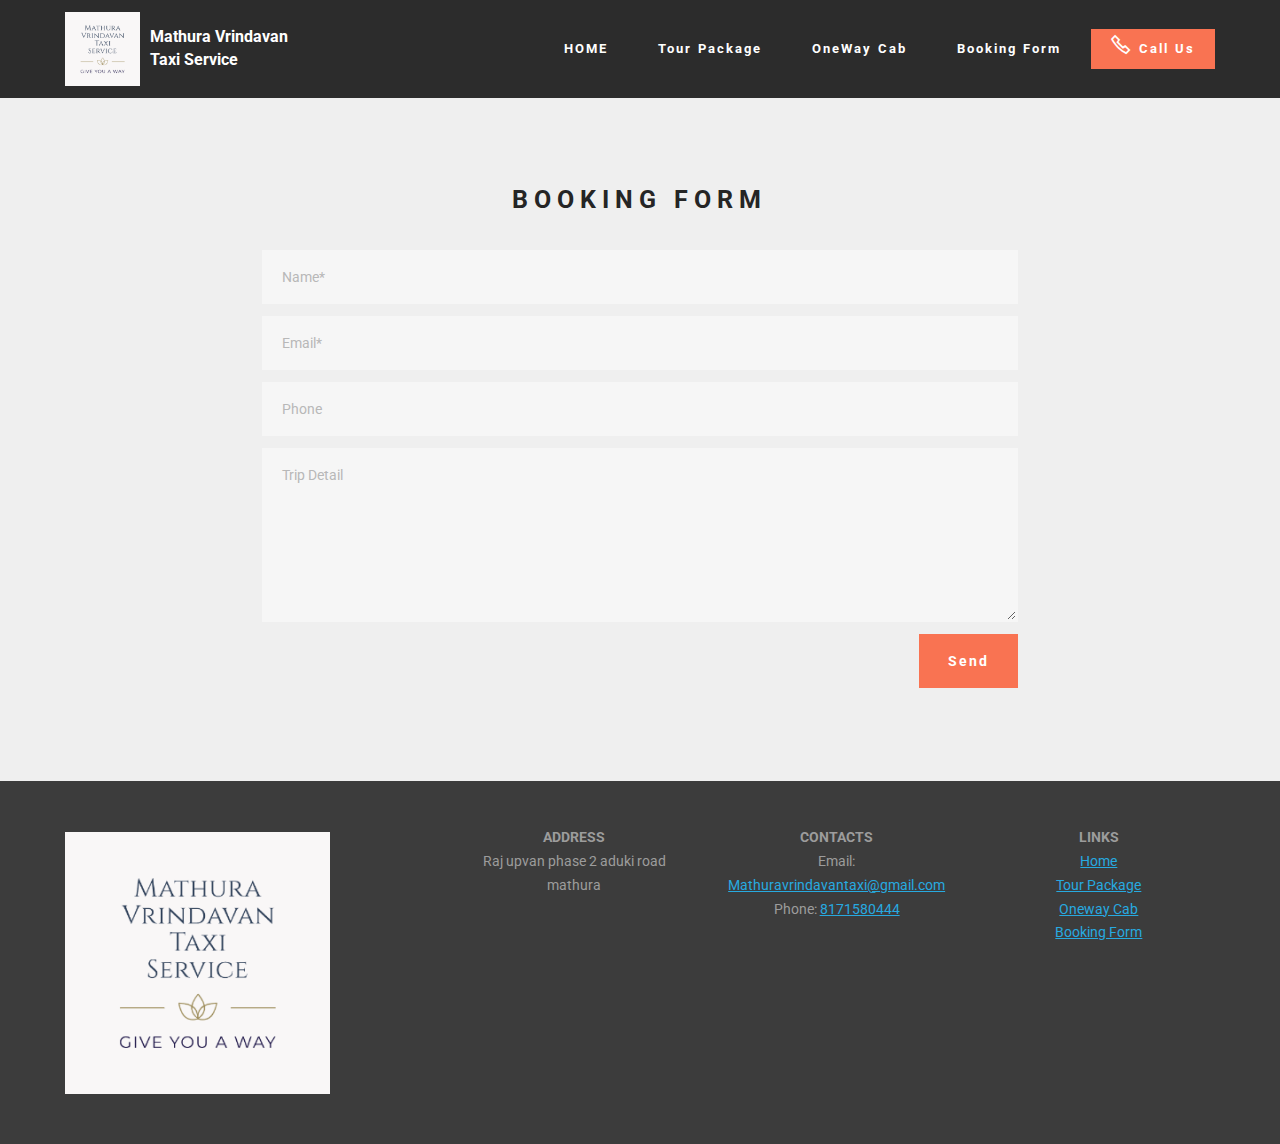
<file: Booking form.html>
<!DOCTYPE html>
<html  >
<head>
  <meta charset="UTF-8">
  <meta http-equiv="X-UA-Compatible" content="IE=edge">
  <meta name="viewport" content="width=device-width, initial-scale=1, minimum-scale=1">
  <link rel="shortcut icon" href="assets/images/logo-129x128.png" type="image/x-icon">
  <meta name="description" content="Book cabs for one way.  by filling this Form or call us for urgent booking of Mathura Taxi , mathura Cab , Oneway cab In mathura , Tour package in mathura .">
  
  
  <title>Mathura Vrindavan Taxi Service : Booking Form</title>
  <link rel="stylesheet" href="https://fonts.googleapis.com/css?family=Roboto:700,400&subset=cyrillic,latin,greek,vietnamese">
  <link rel="stylesheet" href="assets/web/assets/mobirise-icons2/mobirise2.css">
  <link rel="stylesheet" href="assets/bootstrap/css/bootstrap.min.css">
  <link rel="stylesheet" href="assets/facebook-plugin/style.css">
  <link rel="stylesheet" href="assets/mobirise/css/style.css">
  <link rel="preload" as="style" href="assets/mobirise/css/mbr-additional.css"><link rel="stylesheet" href="assets/mobirise/css/mbr-additional.css" type="text/css">
  <!-- Google tag (gtag.js) -->
<script async src="https://www.googletagmanager.com/gtag/js?id=AW-347353268"></script>
<script>
  window.dataLayer = window.dataLayer || [];
  function gtag(){dataLayer.push(arguments);}
  gtag('js', new Date());

  gtag('config', 'AW-347353268');
</script>
<!-- Event snippet for Phone call lead conversion page -->
<script>
  gtag('event', 'conversion', {'send_to': 'AW-347353268/mejgCMHGjd0DELTh0KUB'});
</script>

</head>
  
<!-- Google tag (gtag.js) -->
<script async src="https://www.googletagmanager.com/gtag/js?id=G-LYGN39YFZM"></script>
<script>
  window.dataLayer = window.dataLayer || [];
  function gtag(){dataLayer.push(arguments);}
  gtag('js', new Date());

  gtag('config', 'G-LYGN39YFZM');
</script>

<body>
  <section class="mbr-navbar mbr-navbar--freeze mbr-navbar--absolute mbr-navbar--sticky mbr-navbar--auto-collapse" id="ext_menu-11" data-rv-view="208">
    <div class="mbr-navbar__section mbr-section">
        <div class="mbr-section__container container">
            <div class="mbr-navbar__container">
                <div class="mbr-navbar__column mbr-navbar__column--s mbr-navbar__brand">
                    <span class="mbr-navbar__brand-link mbr-brand mbr-brand--inline">
                        <span class="mbr-brand__logo"><a href="https://mathuravrindavantaxiservice.com/"><img src="assets/images/logo-129x128.png" class="mbr-navbar__brand-img mbr-brand__img" alt="Mobirise"></a></span>
                        <span class="mbr-brand__name"><a class="mbr-brand__name text-white" href="index.html">Mathura Vrindavan Taxi Service</a></span>
                    </span>
                </div>
                <div class="mbr-navbar__hamburger mbr-hamburger"><span class="mbr-hamburger__line"></span></div>
                <div class="mbr-navbar__column mbr-navbar__menu">
                    <nav class="mbr-navbar__menu-box mbr-navbar__menu-box--inline-right">
                        <div class="mbr-navbar__column">
                            <ul class="mbr-navbar__items mbr-navbar__items--right float-left mbr-buttons mbr-buttons--freeze mbr-buttons--right btn-decorator mbr-buttons--active"><li class="mbr-navbar__item"><a class="mbr-buttons__link btn text-white" href="index.html">HOME</a></li><li class="mbr-navbar__item"><a class="mbr-buttons__link btn text-white" href="Tourpackage.html#features1-z">Tour Package</a></li> <li class="mbr-navbar__item"><a class="mbr-buttons__link btn text-white" href="Oneway cab.html">OneWay Cab</a></li> <li class="mbr-navbar__item"><a class="mbr-buttons__link btn text-white" href="Booking form.html">Booking Form</a></li>  </ul>                            
                            <ul class="mbr-navbar__items mbr-navbar__items--right mbr-buttons mbr-buttons--freeze mbr-buttons--right btn-inverse mbr-buttons--active"><li class="mbr-navbar__item"><a class="mbr-buttons__btn btn btn-danger" href="tel:8171580444"><span class="mobi-mbri mobi-mbri-phone mbr-iconfont mbr-iconfont-btn-parent"></span>Call Us</a></li></ul>
                        </div>
                    </nav>
                </div>
            </div>
        </div>
    </div>
</section>

<section class="engine"><a href="https://mobirise.info/i">free website creation software</a></section><section class="mbr-section mbr-section--relative mbr-section--fixed-size mbr-after-navbar" id="form1-13" data-rv-view="210" style="background-color: rgb(239, 239, 239);">
    
    <div class="mbr-section__container mbr-section__container--std-padding container" style="padding-top: 93px; padding-bottom: 93px;">
        <div class="row">
            <div class="col-sm-12">
                <div class="row">
                    <div class="col-sm-8 col-sm-offset-2" data-form-type="formoid">
                        <div class="mbr-header mbr-header--center mbr-header--std-padding">
                            <h2 class="mbr-header__text">BOOKING FORM</h2>
                        </div>
                        <div data-form-alert="true">
                            <div class="hide" data-form-alert-success="true">Thanks for filling out form! we will call you soon</div>
                        </div>
                        <form action="https://mobirise.com/" method="post" data-form-title="BOOKING FORM">
                            <input type="hidden" value="OSF1XQignrTBddFH4Yk4PIBiZC0aj/TCkhnNmRxerIYlNAdA/TX52m1/uUEIPvZ5bW2gvVtkvft7lTYR6r51t8FLp8mKTa+qgIgpmH5Whe4j6QlmbyUSZGc2ohubNReH" data-form-email="true">
                            <div class="form-group">
                                <input type="text" class="form-control" name="name" required="" placeholder="Name*" data-form-field="Name">
                            </div>
                            <div class="form-group">
                                <input type="email" class="form-control" name="email" required="" placeholder="Email*" data-form-field="Email">
                            </div>
                            <div class="form-group">
                                <input type="tel" class="form-control" name="phone" placeholder="Phone" data-form-field="Phone">
                            </div>
                            <div class="form-group">
                                <textarea class="form-control" name="message" rows="7" placeholder="Trip Detail" data-form-field="Message"></textarea>
                            </div>
                            <div class="mbr-buttons mbr-buttons--right"><button type="submit" class="mbr-buttons__btn btn btn-lg btn-danger">Send</button></div>
                        </form>
                    </div>
                </div>
            </div>
        </div>
    </div>
</section>

<section class="mbr-section mbr-section--relative mbr-section--fixed-size" id="contacts1-12" data-rv-view="219" style="background-color: rgb(60, 60, 60);">
    
    <div class="mbr-section__container container">
        <div class="mbr-contacts mbr-contacts--wysiwyg row" style="padding-top: 45px; padding-bottom: 45px;">
            <div class="col-sm-4">
                <div><img src="assets/images/logo-265x262.png" class="mbr-contacts__img mbr-contacts__img--left"></div>
            </div>
            <div class="col-sm-8">
                <div class="row">
                    <div class="col-sm-4">
                        <p class="mbr-contacts__text"><strong>ADDRESS</strong><br>Raj upvan phase 2 aduki road mathura</p>
                    </div>
                    <div class="col-sm-4">
                        <p class="mbr-contacts__text"><strong>CONTACTS</strong><br>
Email: <a href="mailto:Mathuravrindavantaxi@gmail.com" class="text-info">Mathuravrindavantaxi@gmail.com</a><br>
Phone: <a href="tel:8171580444" class="text-info">8171580444</a><br></p>
                    </div>
                    <div class="col-sm-4"><p class="mbr-contacts__text"><strong>LINKS</strong></p><ul class="mbr-contacts__list"><li><a href="index.html" class="text-info">Home</a></li><li><a href="Tourpackage.html" class="text-info">Tour Package</a></li><li><a href="Oneway cab.html" class="text-info">Oneway Cab</a></li><li><a href="Booking form.html" class="text-info">Booking Form</a></li></ul></div>
                </div>
            </div>
        </div>
    </div>
</section>


  <script src="assets/web/assets/jquery/jquery.min.js"></script>
  <script src="assets/bootstrap/js/bootstrap.min.js"></script>
  <script src="https://connect.facebook.net/en_US/sdk.js#xfbml=1&version=v2.5"></script>
  <script src="https://apis.google.com/js/plusone.js"></script>
  <script src="assets/facebook-plugin/facebook-script.js"></script>
  <script src="assets/smooth-scroll/smooth-scroll.js"></script>
  <!--[if lte IE 9]>
    <script src="assets/jquery-placeholder/jquery.placeholder.min.js"></script>
  <![endif]-->
  <script src="assets/mobirise/js/script.js"></script>
  <script src="assets/formoid/formoid.min.js"></script>
  
  
</body>
</html>
</file>
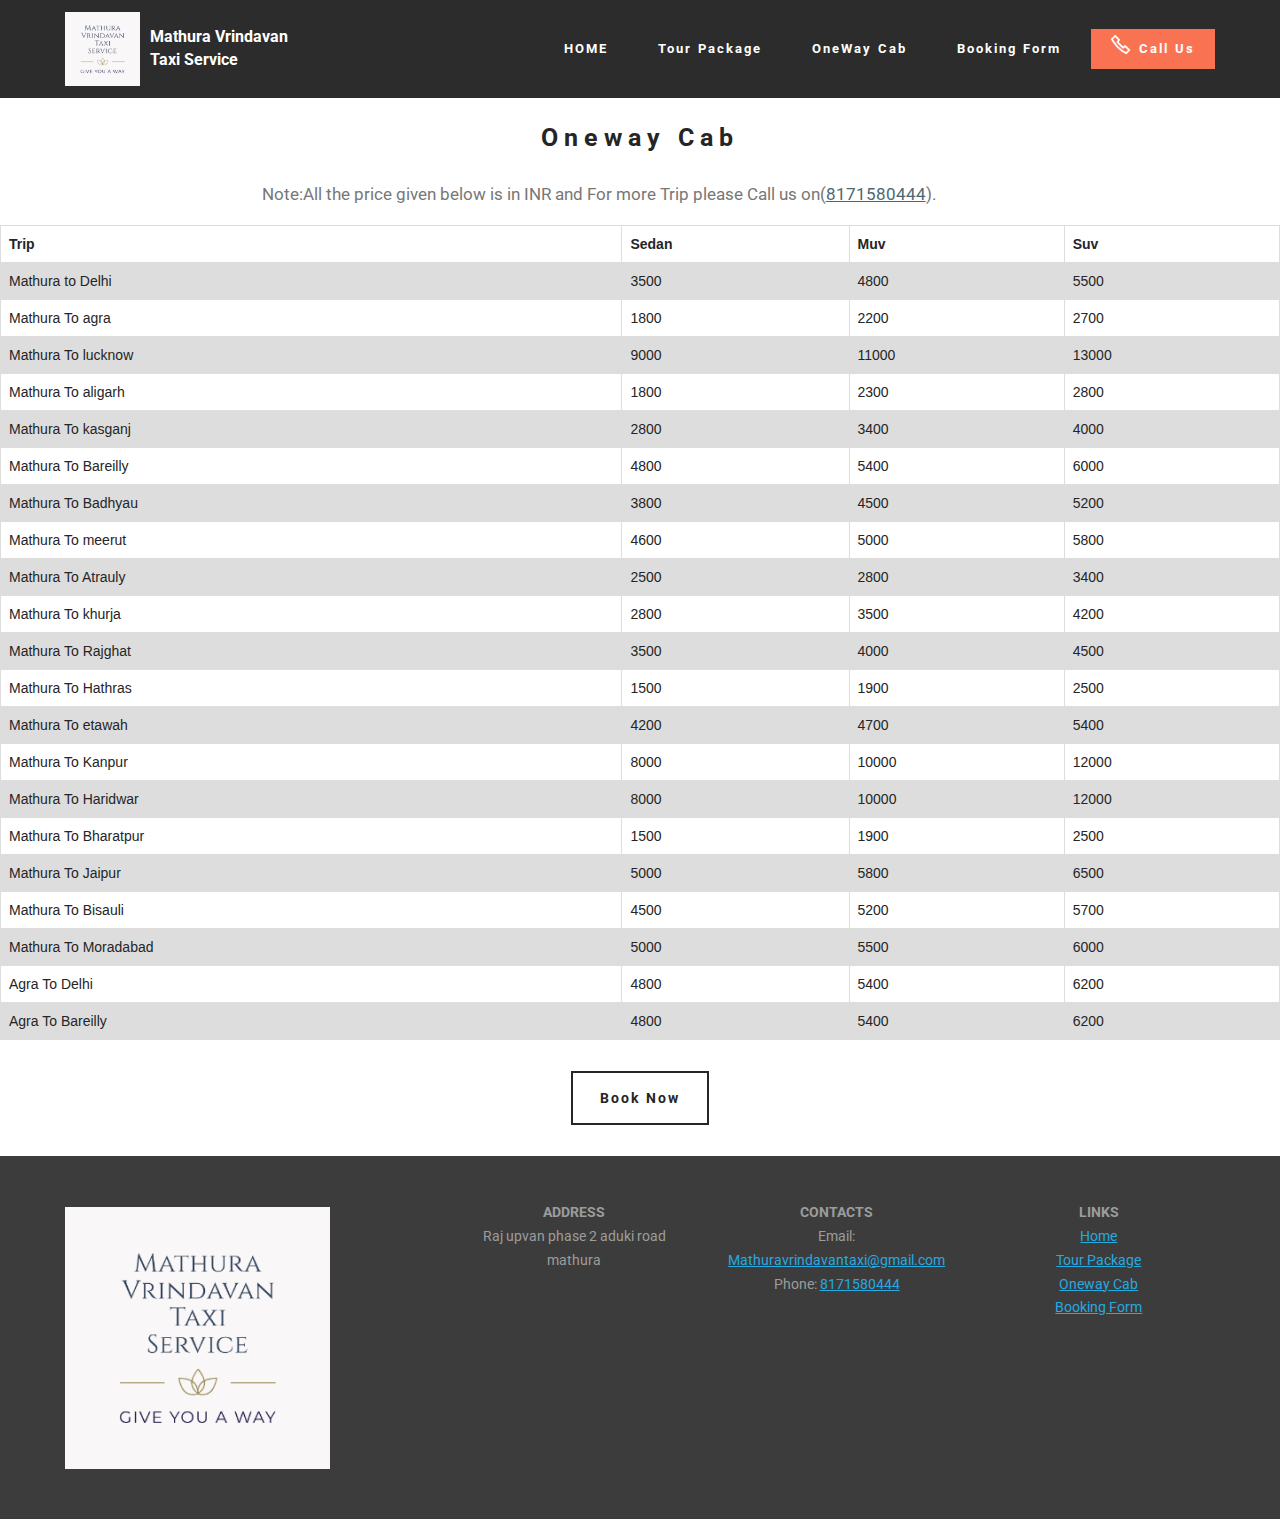
<file: Oneway cab.html>
<!DOCTYPE html>
<html  >
<head>
  <meta charset="UTF-8">
  <meta http-equiv="X-UA-Compatible" content="IE=edge">
  <meta name="generator" content="Mobirise v4.12.3, mobirise.com">
  <meta name="viewport" content="width=device-width, initial-scale=1, minimum-scale=1">
  <link rel="shortcut icon" href="assets/images/logo-129x128.png" type="image/x-icon">
  <meta name="description" content="Book cabs for one way. Make your Journey safe with Mathura Vrindavan Taxi. Hire taxi at affordable price. Book outstation cabs for one way. Comfortable AC Cabs. Affordable price. Doorstep pickup & drop.">
  
  
  <title>Mathura Vrindavan Taxi Service : Oneway cab  in Mathura And Oneway Taxi in mathura.</title>
  <link rel="stylesheet" href="https://fonts.googleapis.com/css?family=Roboto:700,400&subset=cyrillic,latin,greek,vietnamese">
  <link rel="stylesheet" href="assets/web/assets/mobirise-icons2/mobirise2.css">
  <link rel="stylesheet" href="assets/bootstrap/css/bootstrap.min.css">
  <link rel="stylesheet" href="assets/facebook-plugin/style.css">
  <link rel="stylesheet" href="assets/mobirise/css/style.css">
  <link rel="preload" as="style" href="assets/mobirise/css/mbr-additional.css"><link rel="stylesheet" href="assets/mobirise/css/mbr-additional.css" type="text/css">
  <!-- Google tag (gtag.js) -->
<script async src="https://www.googletagmanager.com/gtag/js?id=AW-347353268"></script>
<script>
  window.dataLayer = window.dataLayer || [];
  function gtag(){dataLayer.push(arguments);}
  gtag('js', new Date());

  gtag('config', 'AW-347353268');
</script>
<!-- Event snippet for Phone call lead conversion page -->
<script>
  gtag('event', 'conversion', {'send_to': 'AW-347353268/mejgCMHGjd0DELTh0KUB'});
</script>

</head>
  
<!-- Google tag (gtag.js) -->
<script async src="https://www.googletagmanager.com/gtag/js?id=G-LYGN39YFZM"></script>
<script>
  window.dataLayer = window.dataLayer || [];
  function gtag(){dataLayer.push(arguments);}
  gtag('js', new Date());

  gtag('config', 'G-LYGN39YFZM');
</script>

<body>
  <section class="mbr-navbar mbr-navbar--freeze mbr-navbar--absolute mbr-navbar--sticky mbr-navbar--auto-collapse" id="ext_menu-v" data-rv-view="93">
    <div class="mbr-navbar__section mbr-section">
        <div class="mbr-section__container container">
            <div class="mbr-navbar__container">
                <div class="mbr-navbar__column mbr-navbar__column--s mbr-navbar__brand">
                    <span class="mbr-navbar__brand-link mbr-brand mbr-brand--inline">
                        <span class="mbr-brand__logo"><a href="https://mathuravrindavantaxiservice.com/"><img src="assets/images/logo-129x128.png" class="mbr-navbar__brand-img mbr-brand__img" alt="Mobirise"></a></span>
                        <span class="mbr-brand__name"><a class="mbr-brand__name text-white" href="index.html">Mathura Vrindavan Taxi Service</a></span>
                    </span>
                </div>
                <div class="mbr-navbar__hamburger mbr-hamburger"><span class="mbr-hamburger__line"></span></div>
                <div class="mbr-navbar__column mbr-navbar__menu">
                    <nav class="mbr-navbar__menu-box mbr-navbar__menu-box--inline-right">
                        <div class="mbr-navbar__column">
                            <ul class="mbr-navbar__items mbr-navbar__items--right float-left mbr-buttons mbr-buttons--freeze mbr-buttons--right btn-decorator mbr-buttons--active"><li class="mbr-navbar__item"><a class="mbr-buttons__link btn text-white" href="index.html">HOME</a></li><li class="mbr-navbar__item"><a class="mbr-buttons__link btn text-white" href="Tourpackage.html#features1-z">Tour Package</a></li> <li class="mbr-navbar__item"><a class="mbr-buttons__link btn text-white" href="Oneway cab.html">OneWay Cab</a></li> <li class="mbr-navbar__item"><a class="mbr-buttons__link btn text-white" href="Booking form.html">Booking Form</a></li>  </ul>                            
                            <ul class="mbr-navbar__items mbr-navbar__items--right mbr-buttons mbr-buttons--freeze mbr-buttons--right btn-inverse mbr-buttons--active"><li class="mbr-navbar__item"><a class="mbr-buttons__btn btn btn-danger" href="tel:8171580444"><span class="mobi-mbri mobi-mbri-phone mbr-iconfont mbr-iconfont-btn-parent"></span>Call Us</a></li></ul>
                        </div>
                    </nav>
                </div>
            </div>
        </div>
    </div>
</section>

<section class="engine"><a href="https://mobirise.info/l">free site templates</a></section><section class="mbr-section mbr-section--relative mbr-section--fixed-size mbr-after-navbar" id="msg-box3-y" data-rv-view="95" style="background-color: rgb(255, 255, 255);">
    
    <div class="mbr-section__container container mbr-section__container--first" style="padding-top: 31px;">
        <div class="mbr-header mbr-header--wysiwyg row">
            <div class="col-sm-8 col-sm-offset-2">
                <h3 class="mbr-header__text">Oneway Cab</h3>
                
            </div>
        </div>
    </div>
    <div class="mbr-section__container container mbr-section__container--last" style="padding-bottom: 31px;">
        <div class="row">
            <div class="mbr-article mbr-article--wysiwyg col-sm-8 col-sm-offset-2">Note:All the price given below is in INR and For more Trip please Call us on(<a href="tel:8171580444">8171580444</a>).</div>
        </div>
    </div>
    
</section>

<style class="cid-snm35PGPMA" id="custom-html-x" data-rv-view="256">
table {
  font-family: arial, sans-serif;
  border-collapse: collapse;
  width: 100%;
}

td, th {
  border: 1px solid #dddddd;
  text-align: left;
  padding: 8px;
}

tr:nth-child(even) {
  background-color: #dddddd;
}
</style><table class="cid-snm35PGPMA" id="custom-html-x" data-rv-view="256">
  <tbody><tr>
    <th>Trip</th>
    <th>Sedan</th>
    <th>Muv</th>
    <th>Suv</th>
  </tr>
  <tr>
    <td>Mathura to Delhi</td>
    <td>3500</td>
    <td>4800</td>
    <td>5500</td>
  </tr>
  <tr>
    <td>Mathura To agra</td>
    <td>1800</td>
    <td>2200</td>
  <td>2700</td>
  </tr>
  <tr>
    <td>Mathura To lucknow</td>
    <td>9000</td>
    <td>11000</td>
  <td>13000</td>
  </tr>
  <tr>
    <td>Mathura To aligarh</td>
    <td>1800</td>
    <td>2300</td>
  <td>2800</td>
  </tr>
  <tr>
    <td>Mathura To kasganj</td>
    <td>2800</td>
    <td>3400</td>
  <td>4000</td>
  </tr>
  <tr>
    <td>Mathura To Bareilly</td>
    <td>4800</td>
    <td>5400</td>
  <td>6000</td>
  </tr>
  <tr>
    <td>Mathura To Badhyau</td>
    <td>3800</td>
    <td>4500</td>
  <td>5200</td>
  </tr>
  <tr>
    <td>Mathura To meerut</td>
    <td>4600</td>
    <td>5000</td>
  <td>5800</td>
  </tr>
  <tr>
    <td>Mathura To Atrauly</td>
    <td>2500</td>
    <td>2800</td>
  <td>3400</td>
  </tr>
  <tr>
    <td>Mathura To khurja</td>
    <td>2800</td>
    <td>3500</td>
  <td>4200</td>
  </tr>
  <tr>
    <td>Mathura To Rajghat</td>
    <td>3500</td>
    <td>4000</td>
  <td>4500</td>
  </tr>
  <tr>
    <td>Mathura To Hathras</td>
    <td>1500</td>
    <td>1900</td>
  <td>2500</td>
  </tr>
  <tr>
    <td>Mathura To etawah</td>
    <td>4200</td>
    <td>4700</td>
  <td>5400</td>
  </tr>
  <tr>
    <td>Mathura To Kanpur</td>
    <td>8000</td>
    <td>10000</td>
  <td>12000</td>
  </tr>
  <tr>
    <td>Mathura To Haridwar</td>
    <td>8000</td>
    <td>10000</td>
  <td>12000</td>
  </tr>
  <tr>
    <td>Mathura To Bharatpur</td>
    <td>1500</td>
    <td>1900</td>
  <td>2500</td>
  </tr>
  <tr>
    <td>Mathura To Jaipur</td>
    <td>5000</td>
    <td>5800</td>
  <td>6500</td>
  </tr>
  <tr>
    <td>Mathura To Bisauli</td>
    <td>4500</td>
    <td>5200</td>
  <td>5700</td>
  </tr>
   <tr>
    <td>Mathura To Moradabad</td>
    <td>5000</td>
    <td>5500</td>
  <td>6000</td>
  </tr>
   <tr>
    <td>Agra To Delhi</td>
    <td>4800</td>
    <td>5400</td>
  <td>6200</td>
  </tr>
   <tr>
    <td>Agra To Bareilly</td>
    <td>4800</td>
    <td>5400</td>
  <td>6200</td>
  </tr>
 
</tbody></table>

<section class="mbr-section mbr-section--relative mbr-section--fixed-size" id="msg-box3-10" data-rv-view="99" style="background-color: rgb(255, 255, 255);">
    
    
    
    <div class="mbr-section__container container mbr-section__container--isolated" style="padding-top: 31px; padding-bottom: 31px;">
        <div class="row">
            <div class="col-sm-8 col-sm-offset-2">
                <div class="mbr-buttons mbr-buttons--center"><a class="mbr-buttons__btn btn btn-lg btn-default" href="Booking form.html">Book Now</a></div>
            </div>
        </div>
    </div>
</section>

<section class="mbr-section mbr-section--relative mbr-section--fixed-size" id="contacts1-w" data-rv-view="102" style="background-color: rgb(60, 60, 60);">
    
    <div class="mbr-section__container container">
        <div class="mbr-contacts mbr-contacts--wysiwyg row" style="padding-top: 45px; padding-bottom: 45px;">
            <div class="col-sm-4">
                <div><img src="assets/images/logo-265x262.png" class="mbr-contacts__img mbr-contacts__img--left"></div>
            </div>
            <div class="col-sm-8">
                <div class="row">
                    <div class="col-sm-4">
                        <p class="mbr-contacts__text"><strong>ADDRESS</strong><br>Raj upvan phase 2 aduki road mathura</p>
                    </div>
                    <div class="col-sm-4">
                        <p class="mbr-contacts__text"><strong>CONTACTS</strong><br>
Email: <a href="mailto:Mathuravrindavantaxi@gmail.com" class="text-info">Mathuravrindavantaxi@gmail.com</a><br>
Phone: <a href="tel:8171580444" class="text-info">8171580444</a><br></p>
                    </div>
                    <div class="col-sm-4"><p class="mbr-contacts__text"><strong>LINKS</strong></p><ul class="mbr-contacts__list"><li><a href="index.html" class="text-info">Home</a></li><li><a href="Tourpackage.html" class="text-info">Tour Package</a></li><li><a href="Oneway cab.html" class="text-info">Oneway Cab</a></li><li><a href="Booking form.html" class="text-info">Booking Form</a></li></ul></div>
                </div>
            </div>
        </div>
    </div>
</section>


  <script src="assets/web/assets/jquery/jquery.min.js"></script>
  <script src="assets/bootstrap/js/bootstrap.min.js"></script>
  <script src="https://connect.facebook.net/en_US/sdk.js#xfbml=1&version=v2.5"></script>
  <script src="https://apis.google.com/js/plusone.js"></script>
  <script src="assets/facebook-plugin/facebook-script.js"></script>
  <script src="assets/smooth-scroll/smooth-scroll.js"></script>
  <script src="assets/mobirise/js/script.js"></script>
  
  
</body>
</html>
</file>
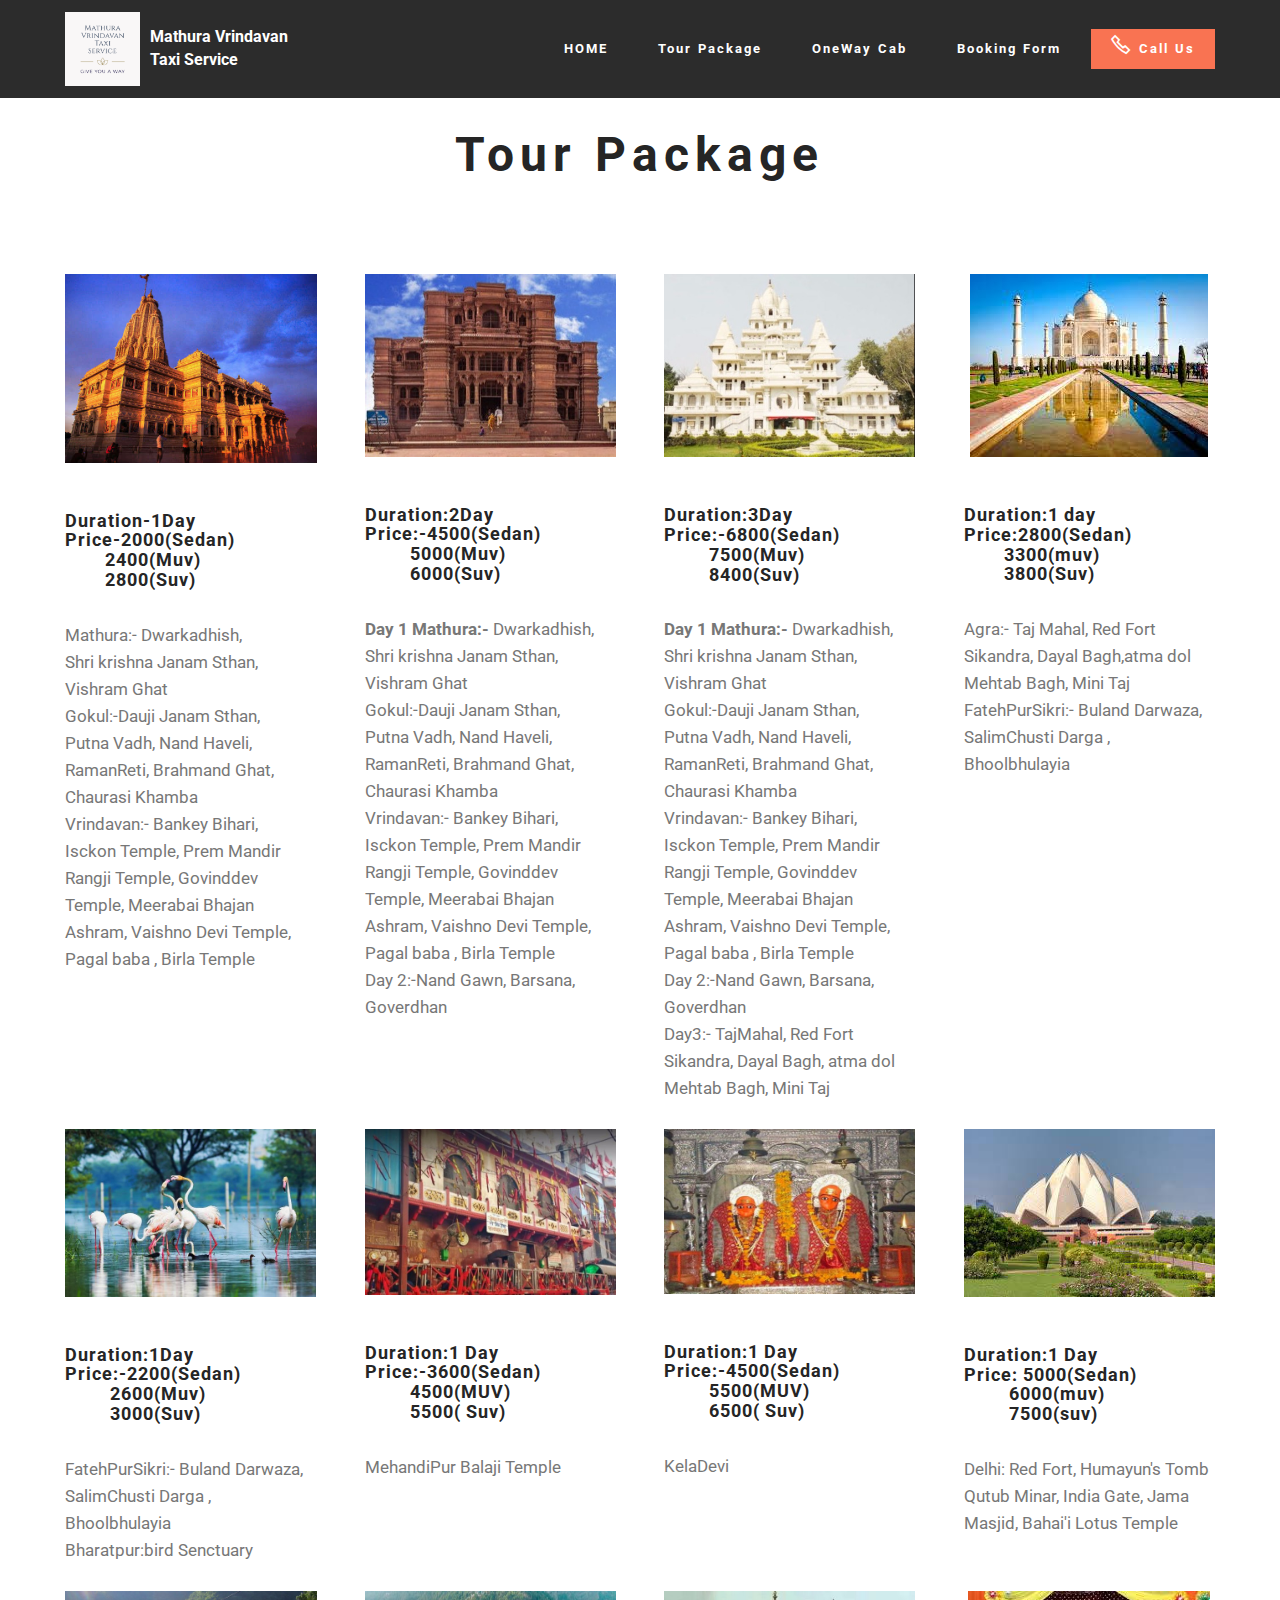
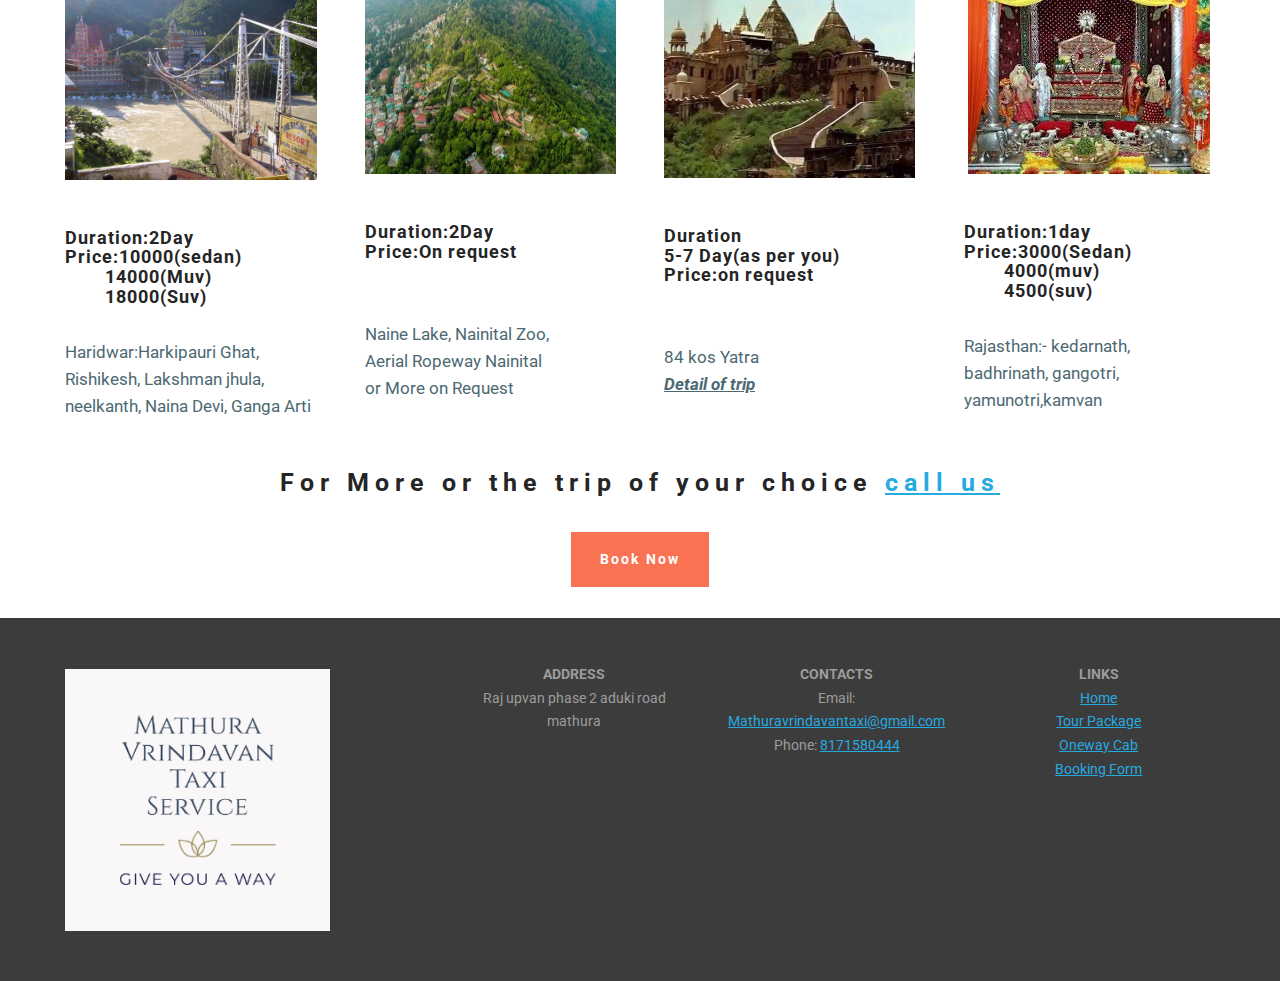
<file: Tourpackage.html>
<!DOCTYPE html>
<html>
  <head>
    <meta charset="UTF-8" />
    <meta http-equiv="X-UA-Compatible" content="IE=edge" />
    <meta name="generator" content="Mobirise v4.12.3, mobirise.com" />
    <meta
      name="viewport"
      content="width=device-width, initial-scale=1, minimum-scale=1"
    />
    <link
      rel="shortcut icon"
      href="assets/images/logo-129x128.png"
      type="image/x-icon"
    />
    <meta
      name="description"
      content="Mathura Vrindavan Taxi  Service also provide tour package in mathura while we also provide Customize tour package in mathura as per your Need."
    />

    <title>
      Mathura Vrindavan Taxi Service : Tour Package in Mathura Book your Tour
      Package give us a call
    </title>
    <link
      rel="stylesheet"
      href="https://fonts.googleapis.com/css?family=Roboto:700,400&subset=cyrillic,latin,greek,vietnamese"
    />
    <link
      rel="stylesheet"
      href="assets/web/assets/mobirise-icons2/mobirise2.css"
    />
    <link rel="stylesheet" href="assets/bootstrap/css/bootstrap.min.css" />
    <link rel="stylesheet" href="assets/facebook-plugin/style.css" />
    <link rel="stylesheet" href="assets/mobirise/css/style.css" />
    <link
      rel="preload"
      as="style"
      href="assets/mobirise/css/mbr-additional.css"
    />
    <link
      rel="stylesheet"
      href="assets/mobirise/css/mbr-additional.css"
      type="text/css"
    />
    <!-- Google tag (gtag.js) -->
<script async src="https://www.googletagmanager.com/gtag/js?id=AW-347353268"></script>
<script>
  window.dataLayer = window.dataLayer || [];
  function gtag(){dataLayer.push(arguments);}
  gtag('js', new Date());

  gtag('config', 'AW-347353268');
</script>
<!-- Event snippet for Phone call lead conversion page -->
<script>
  gtag('event', 'conversion', {'send_to': 'AW-347353268/mejgCMHGjd0DELTh0KUB'});
</script>

  </head>
  
<!-- Google tag (gtag.js) -->
<script async src="https://www.googletagmanager.com/gtag/js?id=G-LYGN39YFZM"></script>
<script>
  window.dataLayer = window.dataLayer || [];
  function gtag(){dataLayer.push(arguments);}
  gtag('js', new Date());

  gtag('config', 'G-LYGN39YFZM');
</script>

  <body>
    <section
      class="mbr-navbar mbr-navbar--freeze mbr-navbar--absolute mbr-navbar--sticky mbr-navbar--auto-collapse"
      id="ext_menu-r"
      data-rv-view="91"
    >
      <div class="mbr-navbar__section mbr-section">
        <div class="mbr-section__container container">
          <div class="mbr-navbar__container">
            <div
              class="mbr-navbar__column mbr-navbar__column--s mbr-navbar__brand"
            >
              <span class="mbr-navbar__brand-link mbr-brand mbr-brand--inline">
                <span class="mbr-brand__logo"
                  ><a href="https://mathuravrindavantaxiservice.com/"
                    ><img
                      src="assets/images/logo-129x128.png"
                      class="mbr-navbar__brand-img mbr-brand__img"
                      alt="Mobirise" /></a
                ></span>
                <span class="mbr-brand__name"
                  ><a class="mbr-brand__name text-white" href="index.html"
                    >Mathura Vrindavan Taxi Service</a
                  ></span
                >
              </span>
            </div>
            <div class="mbr-navbar__hamburger mbr-hamburger">
              <span class="mbr-hamburger__line"></span>
            </div>
            <div class="mbr-navbar__column mbr-navbar__menu">
              <nav
                class="mbr-navbar__menu-box mbr-navbar__menu-box--inline-right"
              >
                <div class="mbr-navbar__column">
                  <ul
                    class="mbr-navbar__items mbr-navbar__items--right float-left mbr-buttons mbr-buttons--freeze mbr-buttons--right btn-decorator mbr-buttons--active"
                  >
                    <li class="mbr-navbar__item">
                      <a
                        class="mbr-buttons__link btn text-white"
                        href="index.html"
                        >HOME</a
                      >
                    </li>
                    <li class="mbr-navbar__item">
                      <a
                        class="mbr-buttons__link btn text-white"
                        href="Tourpackage.html#features1-z"
                        >Tour Package</a
                      >
                    </li>
                    <li class="mbr-navbar__item">
                      <a
                        class="mbr-buttons__link btn text-white"
                        href="Oneway cab.html"
                        >OneWay Cab</a
                      >
                    </li>
                    <li class="mbr-navbar__item">
                      <a
                        class="mbr-buttons__link btn text-white"
                        href="Booking form.html"
                        >Booking Form</a
                      >
                    </li>
                  </ul>
                  <ul
                    class="mbr-navbar__items mbr-navbar__items--right mbr-buttons mbr-buttons--freeze mbr-buttons--right btn-inverse mbr-buttons--active"
                  >
                    <li class="mbr-navbar__item">
                      <a
                        class="mbr-buttons__btn btn btn-danger"
                        href="tel:8171580444"
                        ><span
                          class="mobi-mbri mobi-mbri-phone mbr-iconfont mbr-iconfont-btn-parent"
                        ></span
                        >Call Us</a
                      >
                    </li>
                  </ul>
                </div>
              </nav>
            </div>
          </div>
        </div>
      </div>
    </section>

    <section class="engine">
      <a href="https://mobirise.info/g">how to build your own site</a>
    </section>
    <section
      class="mbr-section mbr-section--relative mbr-section--fixed-size mbr-after-navbar"
      id="msg-box3-g"
      data-rv-view="74"
      style="background-color: rgb(255, 255, 255)"
    >
      <div
        class="mbr-section__container container mbr-section__container--isolated"
        style="padding-top: 31px; padding-bottom: 62px"
      >
        <div class="mbr-header mbr-header--wysiwyg row">
          <div class="col-sm-8 col-sm-offset-2">
            <h3 class="mbr-header__text">Tour Package</h3>
          </div>
        </div>
      </div>
    </section>

    <section
      class="mbr-section mbr-section--relative mbr-section--fixed-size"
      id="features1-z"
      data-rv-view="77"
      style="background-color: rgb(255, 255, 255)"
    >
      <div
        class="mbr-section__container container mbr-section__container--std-top-padding"
        style="padding-top: 31px"
      >
        <div class="mbr-section__row row">
          <div class="mbr-section__col col-xs-12 col-md-3 col-sm-6">
            <div
              class="mbr-section__container mbr-section__container--center mbr-section__container--middle"
            >
              <figure class="mbr-figure">
                <a
                  href="https://www.google.com/url?sa=i&url=https%3A%2F%2Fwww.nativeplanet.com%2Ftravel-guide%2Ftemples-in-mathura-and-vrindavan-you-cannot-afford-to-miss-visiting-004913.html&psig=AOvVaw0Sk_OSQudzbKtDFaXLv6aU&ust=1611738668785000&source=images&cd=vfe&ved=0CAIQjRxqFwoTCKC0j9Wgue4CFQAAAAAdAAAAABAF"
                  ><img
                    src="assets/images/1-600x450.jpg"
                    class="mbr-figure__img"
                /></a>
              </figure>
            </div>
            <div class="mbr-section__container mbr-section__container--middle">
              <div
                class="mbr-header mbr-header--reduce mbr-header--center mbr-header--wysiwyg"
              >
                <h3 class="mbr-header__text">
                  Duration-1Day<br />Price-2000(Sedan)<br />&nbsp; &nbsp; &nbsp;
                  &nbsp; 2400(Muv)<br />&nbsp; &nbsp; &nbsp; &nbsp; 2800(Suv)
                </h3>
              </div>
            </div>
            <div
              class="mbr-section__container mbr-section__container--last"
              style="padding-bottom: 31px"
            >
              <div class="mbr-article mbr-article--wysiwyg">
                <p>
                  Mathura:- Dwarkadhish,<br />Shri krishna Janam Sthan,<br />Vishram
                  Ghat<br />Gokul:-Dauji Janam Sthan,<br />Putna Vadh, Nand
                  Haveli,<br />RamanReti, Brahmand Ghat,<br />Chaurasi Khamba<br />Vrindavan:-
                  Bankey Bihari,&nbsp;<br />Isckon Temple, Prem Mandir<br />Rangji
                  Temple, Govinddev Temple, Meerabai Bhajan Ashram, Vaishno Devi
                  Temple,<br />Pagal baba , Birla Temple<br /><br />
                </p>
              </div>
            </div>
          </div>
          <div class="mbr-section__col col-xs-12 col-md-3 col-sm-6">
            <div
              class="mbr-section__container mbr-section__container--center mbr-section__container--middle"
            >
              <figure class="mbr-figure">
                <img
                  src="assets/images/941139133vrindavan-govind-dev-temple-main-600x273.jpeg"
                  class="mbr-figure__img"
                />
              </figure>
            </div>
            <div class="mbr-section__container mbr-section__container--middle">
              <div
                class="mbr-header mbr-header--reduce mbr-header--center mbr-header--wysiwyg"
              >
                <h3 class="mbr-header__text">
                  Duration:2Day<br />Price:-4500(Sedan)<br />&nbsp; &nbsp;
                  &nbsp; &nbsp; &nbsp;5000(Muv)<br />&nbsp; &nbsp; &nbsp; &nbsp;
                  &nbsp;6000(Suv)
                </h3>
              </div>
            </div>
            <div
              class="mbr-section__container mbr-section__container--last"
              style="padding-bottom: 31px"
            >
              <div class="mbr-article mbr-article--wysiwyg">
                <p>
                  <strong>Day 1 Mathura:-</strong> Dwarkadhish, <br />Shri
                  krishna Janam Sthan, <br />Vishram Ghat <br />Gokul:-Dauji
                  Janam Sthan, <br />Putna Vadh, Nand Haveli, <br />RamanReti,
                  Brahmand Ghat, <br />Chaurasi Khamba <br />Vrindavan:- Bankey
                  Bihari, <br />Isckon Temple, Prem Mandir <br />Rangji Temple,
                  Govinddev Temple, Meerabai Bhajan Ashram, Vaishno Devi Temple,
                  <br />Pagal baba , Birla Temple<br />Day 2:-Nand Gawn,
                  Barsana,&nbsp;<br />Goverdhan&nbsp;<br /><br />
                </p>
              </div>
            </div>
          </div>
          <div class="clearfix visible-sm-block"></div>
          <div class="mbr-section__col col-xs-12 col-md-3 col-sm-6">
            <div
              class="mbr-section__container mbr-section__container--center mbr-section__container--middle"
            >
              <figure class="mbr-figure">
                <img
                  src="assets/images/17-07-43671861003-ll-1-600x320.jpeg"
                  class="mbr-figure__img"
                />
              </figure>
            </div>
            <div class="mbr-section__container mbr-section__container--middle">
              <div
                class="mbr-header mbr-header--reduce mbr-header--center mbr-header--wysiwyg"
              >
                <h3 class="mbr-header__text">
                  Duration:3Day<br />Price:-6800(Sedan)<br />&nbsp; &nbsp;
                  &nbsp; &nbsp; &nbsp;7500(Muv)<br />&nbsp; &nbsp; &nbsp; &nbsp;
                  &nbsp;8400(Suv)
                </h3>
              </div>
            </div>
            <div
              class="mbr-section__container mbr-section__container--last"
              style="padding-bottom: 31px"
            >
              <div class="mbr-article mbr-article--wysiwyg">
                <p>
                  <strong>Day 1 Mathura:-</strong> Dwarkadhish, <br />Shri
                  krishna Janam Sthan, <br />Vishram Ghat <br />Gokul:-Dauji
                  Janam Sthan, <br />Putna Vadh, Nand Haveli, <br />RamanReti,
                  Brahmand Ghat, <br />Chaurasi Khamba <br />Vrindavan:- Bankey
                  Bihari, <br />Isckon Temple, Prem Mandir <br />Rangji Temple,
                  Govinddev Temple, Meerabai Bhajan Ashram, Vaishno Devi Temple,
                  <br />Pagal baba , Birla Temple <br />Day 2:-Nand Gawn,
                  Barsana, <br />Goverdhan<br />Day3:- TajMahal, Red Fort<br />Sikandra,
                  Dayal Bagh, atma dol <br />Mehtab Bagh, Mini Taj
                </p>
              </div>
            </div>
          </div>

          <div class="mbr-section__col col-xs-12 col-md-3 col-sm-6">
            <div
              class="mbr-section__container mbr-section__container--center mbr-section__container--middle"
            >
              <figure class="mbr-figure">
                <img
                  src="assets/images/download-1-275x183.jpeg"
                  class="mbr-figure__img"
                />
              </figure>
            </div>
            <div class="mbr-section__container mbr-section__container--middle">
              <div
                class="mbr-header mbr-header--reduce mbr-header--center mbr-header--wysiwyg"
              >
                <h3 class="mbr-header__text">
                  Duration:1 day<br />Price:2800(Sedan)<br />&nbsp; &nbsp;
                  &nbsp; &nbsp; 3300(muv)<br />&nbsp; &nbsp; &nbsp; &nbsp;
                  3800(Suv)
                </h3>
              </div>
            </div>
            <div
              class="mbr-section__container mbr-section__container--last"
              style="padding-bottom: 31px"
            >
              <div class="mbr-article mbr-article--wysiwyg">
                <p>
                  Agra:- Taj Mahal, Red Fort<br />Sikandra, Dayal Bagh,atma
                  dol<br />Mehtab Bagh, Mini Taj<br />FatehPurSikri:- Buland
                  Darwaza,<br />SalimChusti Darga , Bhoolbhulayia<br /><br /><br />
                </p>
              </div>
            </div>
          </div>
        </div>
      </div>
    </section>

    <section
      class="mbr-section mbr-section--relative mbr-section--fixed-size"
      id="features1-i"
      data-rv-view="80"
      style="background-color: rgb(255, 255, 255)"
    >
      <div
        class="mbr-section__container container mbr-section__container--std-top-padding"
        style="padding-top: 0px"
      >
        <div class="mbr-section__row row">
          <div class="mbr-section__col col-xs-12 col-md-3 col-sm-6">
            <div
              class="mbr-section__container mbr-section__container--center mbr-section__container--middle"
            >
              <figure class="mbr-figure">
                <img
                  src="assets/images/bharatpur-600x399.jpg"
                  class="mbr-figure__img"
                />
              </figure>
            </div>
            <div class="mbr-section__container mbr-section__container--middle">
              <div
                class="mbr-header mbr-header--reduce mbr-header--center mbr-header--wysiwyg"
              >
                <h3 class="mbr-header__text">
                  Duration:1Day<br />Price:-2200(Sedan)<br />&nbsp; &nbsp;
                  &nbsp; &nbsp; &nbsp;2600(Muv)<br />&nbsp; &nbsp; &nbsp; &nbsp;
                  &nbsp;3000(Suv)
                </h3>
              </div>
            </div>
            <div
              class="mbr-section__container mbr-section__container--last"
              style="padding-bottom: 0px"
            >
              <div class="mbr-article mbr-article--wysiwyg">
                <p>
                  FatehPurSikri:- Buland Darwaza, <br />SalimChusti Darga ,
                  Bhoolbhulayia&nbsp;<br />Bharatpur:bird Senctuary
                </p>
              </div>
            </div>
          </div>
          <div class="mbr-section__col col-xs-12 col-md-3 col-sm-6">
            <div
              class="mbr-section__container mbr-section__container--center mbr-section__container--middle"
            >
              <figure class="mbr-figure">
                <img
                  src="assets/images/shri-balaji-maharaj-ghata-mehandipur-trust-dausa-ho-dausa-temples-aeqi7o-600x425.jpeg"
                  class="mbr-figure__img"
                />
              </figure>
            </div>
            <div class="mbr-section__container mbr-section__container--middle">
              <div
                class="mbr-header mbr-header--reduce mbr-header--center mbr-header--wysiwyg"
              >
                <h3 class="mbr-header__text">
                  Duration:1 Day<br />Price:-3600(Sedan)<br />&nbsp; &nbsp;
                  &nbsp; &nbsp; &nbsp;4500(MUV)<br />&nbsp; &nbsp; &nbsp; &nbsp;
                  &nbsp;5500( Suv)<br />
                </h3>
              </div>
            </div>
            <div
              class="mbr-section__container mbr-section__container--last"
              style="padding-bottom: 0px"
            >
              <div class="mbr-article mbr-article--wysiwyg">
                <p>MehandiPur Balaji Temple<br /><br /></p>
              </div>
            </div>
          </div>
          <div class="clearfix visible-sm-block"></div>
          <div class="mbr-section__col col-xs-12 col-md-3 col-sm-6">
            <div
              class="mbr-section__container mbr-section__container--center mbr-section__container--middle"
            >
              <figure class="mbr-figure">
                <img
                  src="assets/images/kaila-devi-1-600x350.jpeg"
                  class="mbr-figure__img"
                />
              </figure>
            </div>
            <div class="mbr-section__container mbr-section__container--middle">
              <div
                class="mbr-header mbr-header--reduce mbr-header--center mbr-header--wysiwyg"
              >
                <h3 class="mbr-header__text">
                  Duration:1 Day
                  <div>Price:-4500(Sedan)</div>
                  <div>&nbsp; &nbsp; &nbsp; &nbsp; &nbsp;5500(MUV)</div>
                  <div>&nbsp; &nbsp; &nbsp; &nbsp; &nbsp;6500( Suv)</div>
                </h3>
              </div>
            </div>
            <div
              class="mbr-section__container mbr-section__container--last"
              style="padding-bottom: 0px"
            >
              <div class="mbr-article mbr-article--wysiwyg">
                <p>KelaDevi<br /><br /></p>
              </div>
            </div>
          </div>

          <div class="mbr-section__col col-xs-12 col-md-3 col-sm-6">
            <div
              class="mbr-section__container mbr-section__container--center mbr-section__container--middle"
            >
              <figure class="mbr-figure">
                <img
                  src="assets/images/download-2-275x183.jpg"
                  class="mbr-figure__img"
                />
              </figure>
            </div>
            <div class="mbr-section__container mbr-section__container--middle">
              <div
                class="mbr-header mbr-header--reduce mbr-header--center mbr-header--wysiwyg"
              >
                <h3 class="mbr-header__text">
                  Duration:1 Day<br />Price: 5000(Sedan)<br />&nbsp; &nbsp;
                  &nbsp; &nbsp; &nbsp;6000(muv)<br />&nbsp; &nbsp; &nbsp; &nbsp;
                  &nbsp;7500(suv)
                </h3>
              </div>
            </div>
            <div
              class="mbr-section__container mbr-section__container--last"
              style="padding-bottom: 0px"
            >
              <div class="mbr-article mbr-article--wysiwyg">
                <p>
                  Delhi: Red Fort, Humayun's Tomb<br />Qutub Minar, India Gate,
                  Jama Masjid, Bahai'i Lotus Temple<br />
                </p>
              </div>
            </div>
          </div>
        </div>
      </div>
    </section>

    <section
      class="mbr-section mbr-section--relative mbr-section--fixed-size"
      id="features1-j"
      data-rv-view="83"
      style="background-color: rgb(255, 255, 255)"
    >
      <div
        class="mbr-section__container container mbr-section__container--std-top-padding"
        style="padding-top: 31px"
      >
        <div class="mbr-section__row row">
          <div class="mbr-section__col col-xs-12 col-md-3 col-sm-6">
            <div
              class="mbr-section__container mbr-section__container--center mbr-section__container--middle"
            >
              <figure class="mbr-figure">
                <img
                  src="assets/images/1200px-laxmanjhula-600x450.jpg"
                  class="mbr-figure__img"
                />
              </figure>
            </div>
            <div class="mbr-section__container mbr-section__container--middle">
              <div
                class="mbr-header mbr-header--reduce mbr-header--center mbr-header--wysiwyg"
              >
                <h3 class="mbr-header__text">
                  Duration:2Day<br />Price:10000(sedan)<br />&nbsp; &nbsp; &nbsp;
                  &nbsp; 14000(Muv)<br />&nbsp; &nbsp; &nbsp; &nbsp; 18000(Suv)
                </h3>
              </div>
            </div>
            <div
              class="mbr-section__container mbr-section__container--last"
              style="padding-bottom: 0px"
            >
              <div class="mbr-article mbr-article--wysiwyg">
                <p>
                  Haridwar:Harkipauri Ghat,<br />Rishikesh, Lakshman jhula,
                  neelkanth, Naina Devi, Ganga Arti<br /><br />
                </p>
              </div>
            </div>
          </div>
          <div class="mbr-section__col col-xs-12 col-md-3 col-sm-6">
            <div
              class="mbr-section__container mbr-section__container--center mbr-section__container--middle"
            >
              <figure class="mbr-figure">
                <img
                  src="assets/images/nanital-1-600x337.jpeg"
                  class="mbr-figure__img"
                />
              </figure>
            </div>
            <div class="mbr-section__container mbr-section__container--middle">
              <div
                class="mbr-header mbr-header--reduce mbr-header--center mbr-header--wysiwyg"
              >
                <h3 class="mbr-header__text">
                  Duration:2Day<br />Price:On request
                </h3>
              </div>
            </div>
            <div
              class="mbr-section__container mbr-section__container--last"
              style="padding-bottom: 0px"
            >
              <div class="mbr-article mbr-article--wysiwyg">
                <p>
                  <br />Naine Lake, Nainital Zoo,<br />Aerial Ropeway
                  Nainital<br />or More on Request<br /><br />
                </p>
              </div>
            </div>
          </div>
          <div class="clearfix visible-sm-block"></div>
          <div class="mbr-section__col col-xs-12 col-md-3 col-sm-6">
            <div
              class="mbr-section__container mbr-section__container--center mbr-section__container--middle"
            >
              <figure class="mbr-figure">
                <img
                  src="assets/images/barsana-temple-600x338.jpeg"
                  class="mbr-figure__img"
                />
              </figure>
            </div>
            <div class="mbr-section__container mbr-section__container--middle">
              <div
                class="mbr-header mbr-header--reduce mbr-header--center mbr-header--wysiwyg"
              >
                <h3 class="mbr-header__text">
                  Duration<br />5-7 Day(as per you)<br />Price:on request
                </h3>
              </div>
            </div>
            <div
              class="mbr-section__container mbr-section__container--last"
              style="padding-bottom: 0px"
            >
              <div class="mbr-article mbr-article--wysiwyg">
                <p>
                  <br />84 kos Yatra<br /><strong
                    ><em
                      ><a
                        href="https://drive.google.com/file/d/0B22P_oBMx8tIM3UxczNYRzFTXzNsX1FHMW9OOGZ3Y1l1dzlV/view?usp=drivesdk"
                        target="_blank"
                        >Detail of trip</a
                      ><br /></em></strong
                  ><br />
                </p>
              </div>
            </div>
          </div>

          <div class="mbr-section__col col-xs-12 col-md-3 col-sm-6">
            <div
              class="mbr-section__container mbr-section__container--center mbr-section__container--middle"
            >
              <figure class="mbr-figure">
                <img
                  src="assets/images/images-275x183.jpeg"
                  class="mbr-figure__img"
                />
              </figure>
            </div>
            <div class="mbr-section__container mbr-section__container--middle">
              <div
                class="mbr-header mbr-header--reduce mbr-header--center mbr-header--wysiwyg"
              >
                <h3 class="mbr-header__text">
                  Duration:1day<br />Price:3000(Sedan)<br />&nbsp; &nbsp; &nbsp;
                  &nbsp; 4000(muv)<br />&nbsp; &nbsp; &nbsp; &nbsp; 4500(suv)
                </h3>
              </div>
            </div>
            <div
              class="mbr-section__container mbr-section__container--last"
              style="padding-bottom: 0px"
            >
              <div class="mbr-article mbr-article--wysiwyg">
                <p>
                  Rajasthan:- kedarnath, badhrinath, gangotri,
                  yamunotri,kamvan<br />
                </p>
              </div>
            </div>
          </div>
        </div>
      </div>
    </section>

    <section
      class="mbr-section mbr-section--relative mbr-section--fixed-size"
      id="msg-box3-19"
      data-rv-view="86"
      style="background-color: rgb(255, 255, 255)"
    >
      <div
        class="mbr-section__container container mbr-section__container--first"
        style="padding-top: 31px"
      >
        <div class="mbr-header mbr-header--wysiwyg row">
          <div class="col-sm-8 col-sm-offset-2">
            <h3 class="mbr-header__text">
              For More or the trip of your choice
              <a href="tel:8171580444" class="text-info">call us</a>
            </h3>
          </div>
        </div>
      </div>

      <div
        class="mbr-section__container container mbr-section__container--last"
        style="padding-bottom: 31px"
      >
        <div class="row">
          <div class="col-sm-8 col-sm-offset-2">
            <div class="mbr-buttons mbr-buttons--center">
              <a
                class="mbr-buttons__btn btn btn-lg btn-danger"
                href="Booking form.html"
                >Book Now</a
              >
            </div>
          </div>
        </div>
      </div>
    </section>

    <section
      class="mbr-section mbr-section--relative mbr-section--fixed-size"
      id="contacts1-c"
      data-rv-view="89"
      style="background-color: rgb(60, 60, 60)"
    >
      <div class="mbr-section__container container">
        <div
          class="mbr-contacts mbr-contacts--wysiwyg row"
          style="padding-top: 45px; padding-bottom: 45px"
        >
          <div class="col-sm-4">
            <div>
              <img
                src="assets/images/logo-265x262.png"
                class="mbr-contacts__img mbr-contacts__img--left"
              />
            </div>
          </div>
          <div class="col-sm-8">
            <div class="row">
              <div class="col-sm-4">
                <p class="mbr-contacts__text">
                  <strong>ADDRESS</strong><br />Raj upvan phase 2 aduki road mathura
                </p>
              </div>
              <div class="col-sm-4">
                <p class="mbr-contacts__text">
                  <strong>CONTACTS</strong><br />
                  Email:
                  <a
                    href="mailto:Mathuravrindavantaxi@gmail.com"
                    class="text-info"
                    >Mathuravrindavantaxi@gmail.com</a
                  ><br />
                  Phone:
                  <a href="tel:8171580444" class="text-info">8171580444</a
                  ><br />
                </p>
              </div>
              <div class="col-sm-4">
                <p class="mbr-contacts__text"><strong>LINKS</strong></p>
                <ul class="mbr-contacts__list">
                  <li><a href="index.html" class="text-info">Home</a></li>
                  <li>
                    <a href="Tourpackage.html" class="text-info"
                      >Tour Package</a
                    >
                  </li>
                  <li>
                    <a href="Oneway cab.html" class="text-info">Oneway Cab</a>
                  </li>
                  <li>
                    <a href="Booking form.html" class="text-info"
                      >Booking Form</a
                    >
                  </li>
                </ul>
              </div>
            </div>
          </div>
        </div>
      </div>
    </section>

    <script src="assets/web/assets/jquery/jquery.min.js"></script>
    <script src="assets/bootstrap/js/bootstrap.min.js"></script>
    <script src="https://connect.facebook.net/en_US/sdk.js#xfbml=1&version=v2.5"></script>
    <script src="https://apis.google.com/js/plusone.js"></script>
    <script src="assets/facebook-plugin/facebook-script.js"></script>
    <script src="assets/smooth-scroll/smooth-scroll.js"></script>
    <script src="assets/mobirise/js/script.js"></script>
  </body>
</html>
</file>
<file: assets/web/assets/mobirise-icons/mobirise-icons.css>
@font-face {
  font-family: 'MobiriseIcons';
  src:  url('mobirise-icons.eot?spat4u');
  src:  url('mobirise-icons.eot?spat4u#iefix') format('embedded-opentype'),
    url('mobirise-icons.ttf?spat4u') format('truetype'),
    url('mobirise-icons.woff?spat4u') format('woff'),
    url('mobirise-icons.svg?spat4u#MobiriseIcons') format('svg');
  font-weight: normal;
  font-style: normal;
  font-display: swap;
}

[class^="mbri-"], [class*=" mbri-"] {
  /* use !important to prevent issues with browser extensions that change fonts */
  font-family: MobiriseIcons !important;
  speak: none;
  font-style: normal;
  font-weight: normal;
  font-variant: normal;
  text-transform: none;
  line-height: 1;

  /* Better Font Rendering =========== */
  -webkit-font-smoothing: antialiased;
  -moz-osx-font-smoothing: grayscale;
}

.mbri-add-submenu:before {
  content: "\e900";
}
.mbri-alert:before {
  content: "\e901";
}
.mbri-align-center:before {
  content: "\e902";
}
.mbri-align-justify:before {
  content: "\e903";
}
.mbri-align-left:before {
  content: "\e904";
}
.mbri-align-right:before {
  content: "\e905";
}
.mbri-android:before {
  content: "\e906";
}
.mbri-apple:before {
  content: "\e907";
}
.mbri-arrow-down:before {
  content: "\e908";
}
.mbri-arrow-next:before {
  content: "\e909";
}
.mbri-arrow-prev:before {
  content: "\e90a";
}
.mbri-arrow-up:before {
  content: "\e90b";
}
.mbri-bold:before {
  content: "\e90c";
}
.mbri-bookmark:before {
  content: "\e90d";
}
.mbri-bootstrap:before {
  content: "\e90e";
}
.mbri-briefcase:before {
  content: "\e90f";
}
.mbri-browse:before {
  content: "\e910";
}
.mbri-bulleted-list:before {
  content: "\e911";
}
.mbri-calendar:before {
  content: "\e912";
}
.mbri-camera:before {
  content: "\e913";
}
.mbri-cart-add:before {
  content: "\e914";
}
.mbri-cart-full:before {
  content: "\e915";
}
.mbri-cash:before {
  content: "\e916";
}
.mbri-change-style:before {
  content: "\e917";
}
.mbri-chat:before {
  content: "\e918";
}
.mbri-clock:before {
  content: "\e919";
}
.mbri-close:before {
  content: "\e91a";
}
.mbri-cloud:before {
  content: "\e91b";
}
.mbri-code:before {
  content: "\e91c";
}
.mbri-contact-form:before {
  content: "\e91d";
}
.mbri-credit-card:before {
  content: "\e91e";
}
.mbri-cursor-click:before {
  content: "\e91f";
}
.mbri-cust-feedback:before {
  content: "\e920";
}
.mbri-database:before {
  content: "\e921";
}
.mbri-delivery:before {
  content: "\e922";
}
.mbri-desktop:before {
  content: "\e923";
}
.mbri-devices:before {
  content: "\e924";
}
.mbri-down:before {
  content: "\e925";
}
.mbri-download:before {
  content: "\e989";
}
.mbri-drag-n-drop:before {
  content: "\e927";
}
.mbri-drag-n-drop2:before {
  content: "\e928";
}
.mbri-edit:before {
  content: "\e929";
}
.mbri-edit2:before {
  content: "\e92a";
}
.mbri-error:before {
  content: "\e92b";
}
.mbri-extension:before {
  content: "\e92c";
}
.mbri-features:before {
  content: "\e92d";
}
.mbri-file:before {
  content: "\e92e";
}
.mbri-flag:before {
  content: "\e92f";
}
.mbri-folder:before {
  content: "\e930";
}
.mbri-gift:before {
  content: "\e931";
}
.mbri-github:before {
  content: "\e932";
}
.mbri-globe:before {
  content: "\e933";
}
.mbri-globe-2:before {
  content: "\e934";
}
.mbri-growing-chart:before {
  content: "\e935";
}
.mbri-hearth:before {
  content: "\e936";
}
.mbri-help:before {
  content: "\e937";
}
.mbri-home:before {
  content: "\e938";
}
.mbri-hot-cup:before {
  content: "\e939";
}
.mbri-idea:before {
  content: "\e93a";
}
.mbri-image-gallery:before {
  content: "\e93b";
}
.mbri-image-slider:before {
  content: "\e93c";
}
.mbri-info:before {
  content: "\e93d";
}
.mbri-italic:before {
  content: "\e93e";
}
.mbri-key:before {
  content: "\e93f";
}
.mbri-laptop:before {
  content: "\e940";
}
.mbri-layers:before {
  content: "\e941";
}
.mbri-left-right:before {
  content: "\e942";
}
.mbri-left:before {
  content: "\e943";
}
.mbri-letter:before {
  content: "\e944";
}
.mbri-like:before {
  content: "\e945";
}
.mbri-link:before {
  content: "\e946";
}
.mbri-lock:before {
  content: "\e947";
}
.mbri-login:before {
  content: "\e948";
}
.mbri-logout:before {
  content: "\e949";
}
.mbri-magic-stick:before {
  content: "\e94a";
}
.mbri-map-pin:before {
  content: "\e94b";
}
.mbri-menu:before {
  content: "\e94c";
}
.mbri-mobile:before {
  content: "\e94d";
}
.mbri-mobile2:before {
  content: "\e94e";
}
.mbri-mobirise:before {
  content: "\e94f";
}
.mbri-more-horizontal:before {
  content: "\e950";
}
.mbri-more-vertical:before {
  content: "\e951";
}
.mbri-music:before {
  content: "\e952";
}
.mbri-new-file:before {
  content: "\e953";
}
.mbri-numbered-list:before {
  content: "\e954";
}
.mbri-opened-folder:before {
  content: "\e955";
}
.mbri-pages:before {
  content: "\e956";
}
.mbri-paper-plane:before {
  content: "\e957";
}
.mbri-paperclip:before {
  content: "\e958";
}
.mbri-photo:before {
  content: "\e959";
}
.mbri-photos:before {
  content: "\e95a";
}
.mbri-pin:before {
  content: "\e95b";
}
.mbri-play:before {
  content: "\e95c";
}
.mbri-plus:before {
  content: "\e95d";
}
.mbri-preview:before {
  content: "\e95e";
}
.mbri-print:before {
  content: "\e95f";
}
.mbri-protect:before {
  content: "\e960";
}
.mbri-question:before {
  content: "\e961";
}
.mbri-quote-left:before {
  content: "\e962";
}
.mbri-quote-right:before {
  content: "\e963";
}
.mbri-refresh:before {
  content: "\e964";
}
.mbri-responsive:before {
  content: "\e965";
}
.mbri-right:before {
  content: "\e966";
}
.mbri-rocket:before {
  content: "\e967";
}
.mbri-sad-face:before {
  content: "\e968";
}
.mbri-sale:before {
  content: "\e969";
}
.mbri-save:before {
  content: "\e96a";
}
.mbri-search:before {
  content: "\e96b";
}
.mbri-setting:before {
  content: "\e96c";
}
.mbri-setting2:before {
  content: "\e96d";
}
.mbri-setting3:before {
  content: "\e96e";
}
.mbri-share:before {
  content: "\e96f";
}
.mbri-shopping-bag:before {
  content: "\e970";
}
.mbri-shopping-basket:before {
  content: "\e971";
}
.mbri-shopping-cart:before {
  content: "\e972";
}
.mbri-sites:before {
  content: "\e973";
}
.mbri-smile-face:before {
  content: "\e974";
}
.mbri-speed:before {
  content: "\e975";
}
.mbri-star:before {
  content: "\e976";
}
.mbri-success:before {
  content: "\e977";
}
.mbri-sun:before {
  content: "\e978";
}
.mbri-sun2:before {
  content: "\e979";
}
.mbri-tablet:before {
  content: "\e97a";
}
.mbri-tablet-vertical:before {
  content: "\e97b";
}
.mbri-target:before {
  content: "\e97c";
}
.mbri-timer:before {
  content: "\e97d";
}
.mbri-to-ftp:before {
  content: "\e97e";
}
.mbri-to-local-drive:before {
  content: "\e97f";
}
.mbri-touch-swipe:before {
  content: "\e980";
}
.mbri-touch:before {
  content: "\e981";
}
.mbri-trash:before {
  content: "\e982";
}
.mbri-underline:before {
  content: "\e983";
}
.mbri-unlink:before {
  content: "\e984";
}
.mbri-unlock:before {
  content: "\e985";
}
.mbri-up-down:before {
  content: "\e986";
}
.mbri-up:before {
  content: "\e987";
}
.mbri-update:before {
  content: "\e988";
}
.mbri-upload:before {
 content: "\e926"; 
}
.mbri-user:before {
  content: "\e98a";
}
.mbri-user2:before {
  content: "\e98b";
}
.mbri-users:before {
  content: "\e98c";
}
.mbri-video:before {
  content: "\e98d";
}
.mbri-video-play:before {
  content: "\e98e";
}
.mbri-watch:before {
  content: "\e98f";
}
.mbri-website-theme:before {
  content: "\e990";
}
.mbri-wifi:before {
  content: "\e991";
}
.mbri-windows:before {
  content: "\e992";
}
.mbri-zoom-out:before {
  content: "\e993";
}
.mbri-redo:before {
  content: "\e994";
}
.mbri-undo:before {
  content: "\e995";
}
</file>
<file: assets/web/assets/mobirise-icons2/mobirise2.css>
@font-face {
  font-family: 'Moririse2';
  font-display: swap;
  src:  url('mobirise2.eot?f2bix4');
  src:  url('mobirise2.eot?f2bix4#iefix') format('embedded-opentype'),
    url('mobirise2.ttf?f2bix4') format('truetype'),
    url('mobirise2.woff?f2bix4') format('woff'),
    url('mobirise2.svg?f2bix4#mobirise2') format('svg');
  font-weight: normal;
  font-style: normal;
}

[class^="mobi-"], [class*=" mobi-"] {
  /* use !important to prevent issues with browser extensions that change fonts */
  font-family: 'Moririse2' !important;
  speak: none;
  font-style: normal;
  font-weight: normal;
  font-variant: normal;
  text-transform: none;
  line-height: 1;

  /* Better Font Rendering =========== */
  -webkit-font-smoothing: antialiased;
  -moz-osx-font-smoothing: grayscale;
}

.mobi-mbri-add-submenu:before {
  content: "\e900";
}
.mobi-mbri-alert:before {
  content: "\e901";
}
.mobi-mbri-align-center:before {
  content: "\e902";
}
.mobi-mbri-align-justify:before {
  content: "\e903";
}
.mobi-mbri-align-left:before {
  content: "\e904";
}
.mobi-mbri-align-right:before {
  content: "\e905";
}
.mobi-mbri-android:before {
  content: "\e906";
}
.mobi-mbri-apple:before {
  content: "\e907";
}
.mobi-mbri-arrow-down:before {
  content: "\e908";
}
.mobi-mbri-arrow-next:before {
  content: "\e909";
}
.mobi-mbri-arrow-prev:before {
  content: "\e90a";
}
.mobi-mbri-arrow-up:before {
  content: "\e90b";
}
.mobi-mbri-bold:before {
  content: "\e90c";
}
.mobi-mbri-bookmark:before {
  content: "\e90d";
}
.mobi-mbri-bootstrap:before {
  content: "\e90e";
}
.mobi-mbri-briefcase:before {
  content: "\e90f";
}
.mobi-mbri-browse:before {
  content: "\e910";
}
.mobi-mbri-bulleted-list:before {
  content: "\e911";
}
.mobi-mbri-calendar:before {
  content: "\e912";
}
.mobi-mbri-camera:before {
  content: "\e913";
}
.mobi-mbri-cart-add:before {
  content: "\e914";
}
.mobi-mbri-cart-full:before {
  content: "\e915";
}
.mobi-mbri-cash:before {
  content: "\e916";
}
.mobi-mbri-change-style:before {
  content: "\e917";
}
.mobi-mbri-chat:before {
  content: "\e918";
}
.mobi-mbri-clock:before {
  content: "\e919";
}
.mobi-mbri-close:before {
  content: "\e91a";
}
.mobi-mbri-cloud:before {
  content: "\e91b";
}
.mobi-mbri-code:before {
  content: "\e91c";
}
.mobi-mbri-contact-form:before {
  content: "\e91d";
}
.mobi-mbri-credit-card:before {
  content: "\e91e";
}
.mobi-mbri-cursor-click:before {
  content: "\e91f";
}
.mobi-mbri-cust-feedback:before {
  content: "\e920";
}
.mobi-mbri-database:before {
  content: "\e921";
}
.mobi-mbri-delivery:before {
  content: "\e922";
}
.mobi-mbri-desktop:before {
  content: "\e923";
}
.mobi-mbri-devices:before {
  content: "\e924";
}
.mobi-mbri-down:before {
  content: "\e925";
}
.mobi-mbri-download-2:before {
  content: "\e926";
}
.mobi-mbri-download:before {
  content: "\e927";
}
.mobi-mbri-drag-n-drop-2:before {
  content: "\e928";
}
.mobi-mbri-drag-n-drop:before {
  content: "\e929";
}
.mobi-mbri-edit-2:before {
  content: "\e92a";
}
.mobi-mbri-edit:before {
  content: "\e92b";
}
.mobi-mbri-error:before {
  content: "\e92c";
}
.mobi-mbri-extension:before {
  content: "\e92d";
}
.mobi-mbri-features:before {
  content: "\e92e";
}
.mobi-mbri-file:before {
  content: "\e92f";
}
.mobi-mbri-flag:before {
  content: "\e930";
}
.mobi-mbri-folder:before {
  content: "\e931";
}
.mobi-mbri-gift:before {
  content: "\e932";
}
.mobi-mbri-github:before {
  content: "\e933";
}
.mobi-mbri-globe-2:before {
  content: "\e934";
}
.mobi-mbri-globe:before {
  content: "\e935";
}
.mobi-mbri-growing-chart:before {
  content: "\e936";
}
.mobi-mbri-hearth:before {
  content: "\e937";
}
.mobi-mbri-help:before {
  content: "\e938";
}
.mobi-mbri-home:before {
  content: "\e939";
}
.mobi-mbri-hot-cup:before {
  content: "\e93a";
}
.mobi-mbri-idea:before {
  content: "\e93b";
}
.mobi-mbri-image-gallery:before {
  content: "\e93c";
}
.mobi-mbri-image-slider:before {
  content: "\e93d";
}
.mobi-mbri-info:before {
  content: "\e93e";
}
.mobi-mbri-italic:before {
  content: "\e93f";
}
.mobi-mbri-key:before {
  content: "\e940";
}
.mobi-mbri-laptop:before {
  content: "\e941";
}
.mobi-mbri-layers:before {
  content: "\e942";
}
.mobi-mbri-left-right:before {
  content: "\e943";
}
.mobi-mbri-left:before {
  content: "\e944";
}
.mobi-mbri-letter:before {
  content: "\e945";
}
.mobi-mbri-like:before {
  content: "\e946";
}
.mobi-mbri-link:before {
  content: "\e947";
}
.mobi-mbri-lock:before {
  content: "\e948";
}
.mobi-mbri-login:before {
  content: "\e949";
}
.mobi-mbri-logout:before {
  content: "\e94a";
}
.mobi-mbri-magic-stick:before {
  content: "\e94b";
}
.mobi-mbri-map-pin:before {
  content: "\e94c";
}
.mobi-mbri-menu:before {
  content: "\e94d";
}
.mobi-mbri-mobile-2:before {
  content: "\e94e";
}
.mobi-mbri-mobile-horizontal:before {
  content: "\e94f";
}
.mobi-mbri-mobile:before {
  content: "\e950";
}
.mobi-mbri-mobirise:before {
  content: "\e951";
}
.mobi-mbri-more-horizontal:before {
  content: "\e952";
}
.mobi-mbri-more-vertical:before {
  content: "\e953";
}
.mobi-mbri-music:before {
  content: "\e954";
}
.mobi-mbri-new-file:before {
  content: "\e955";
}
.mobi-mbri-numbered-list:before {
  content: "\e956";
}
.mobi-mbri-opened-folder:before {
  content: "\e957";
}
.mobi-mbri-pages:before {
  content: "\e958";
}
.mobi-mbri-paper-plane:before {
  content: "\e959";
}
.mobi-mbri-paperclip:before {
  content: "\e95a";
}
.mobi-mbri-phone:before {
  content: "\e95b";
}
.mobi-mbri-photo:before {
  content: "\e95c";
}
.mobi-mbri-photos:before {
  content: "\e95d";
}
.mobi-mbri-pin:before {
  content: "\e95e";
}
.mobi-mbri-play:before {
  content: "\e95f";
}
.mobi-mbri-plus:before {
  content: "\e960";
}
.mobi-mbri-preview:before {
  content: "\e961";
}
.mobi-mbri-print:before {
  content: "\e962";
}
.mobi-mbri-protect:before {
  content: "\e963";
}
.mobi-mbri-question:before {
  content: "\e964";
}
.mobi-mbri-quote-left:before {
  content: "\e965";
}
.mobi-mbri-quote-right:before {
  content: "\e966";
}
.mobi-mbri-redo:before {
  content: "\e967";
}
.mobi-mbri-refresh:before {
  content: "\e968";
}
.mobi-mbri-responsive-2:before {
  content: "\e969";
}
.mobi-mbri-responsive:before {
  content: "\e96a";
}
.mobi-mbri-right:before {
  content: "\e96b";
}
.mobi-mbri-rocket:before {
  content: "\e96c";
}
.mobi-mbri-sad-face:before {
  content: "\e96d";
}
.mobi-mbri-sale:before {
  content: "\e96e";
}
.mobi-mbri-save:before {
  content: "\e96f";
}
.mobi-mbri-search:before {
  content: "\e970";
}
.mobi-mbri-setting-2:before {
  content: "\e971";
}
.mobi-mbri-setting-3:before {
  content: "\e972";
}
.mobi-mbri-setting:before {
  content: "\e973";
}
.mobi-mbri-share:before {
  content: "\e974";
}
.mobi-mbri-shopping-bag:before {
  content: "\e975";
}
.mobi-mbri-shopping-basket:before {
  content: "\e976";
}
.mobi-mbri-shopping-cart:before {
  content: "\e977";
}
.mobi-mbri-sites:before {
  content: "\e978";
}
.mobi-mbri-smile-face:before {
  content: "\e979";
}
.mobi-mbri-speed:before {
  content: "\e97a";
}
.mobi-mbri-star:before {
  content: "\e97b";
}
.mobi-mbri-success:before {
  content: "\e97c";
}
.mobi-mbri-sun:before {
  content: "\e97d";
}
.mobi-mbri-sun2:before {
  content: "\e97e";
}
.mobi-mbri-tablet-vertical:before {
  content: "\e97f";
}
.mobi-mbri-tablet:before {
  content: "\e980";
}
.mobi-mbri-target:before {
  content: "\e981";
}
.mobi-mbri-timer:before {
  content: "\e982";
}
.mobi-mbri-to-ftp:before {
  content: "\e983";
}
.mobi-mbri-to-local-drive:before {
  content: "\e984";
}
.mobi-mbri-touch-swipe:before {
  content: "\e985";
}
.mobi-mbri-touch:before {
  content: "\e986";
}
.mobi-mbri-trash:before {
  content: "\e987";
}
.mobi-mbri-underline:before {
  content: "\e988";
}
.mobi-mbri-undo:before {
  content: "\e989";
}
.mobi-mbri-unlink:before {
  content: "\e98a";
}
.mobi-mbri-unlock:before {
  content: "\e98b";
}
.mobi-mbri-up-down:before {
  content: "\e98c";
}
.mobi-mbri-up:before {
  content: "\e98d";
}
.mobi-mbri-update:before {
  content: "\e98e";
}
.mobi-mbri-upload-2:before {
  content: "\e98f";
}
.mobi-mbri-upload:before {
  content: "\e990";
}
.mobi-mbri-user-2:before {
  content: "\e991";
}
.mobi-mbri-user:before {
  content: "\e992";
}
.mobi-mbri-users:before {
  content: "\e993";
}
.mobi-mbri-video-play:before {
  content: "\e994";
}
.mobi-mbri-video:before {
  content: "\e995";
}
.mobi-mbri-watch:before {
  content: "\e996";
}
.mobi-mbri-website-theme-2:before {
  content: "\e997";
}
.mobi-mbri-website-theme:before {
  content: "\e998";
}
.mobi-mbri-wifi:before {
  content: "\e999";
}
.mobi-mbri-windows:before {
  content: "\e99a";
}
.mobi-mbri-zoom-in:before {
  content: "\e99b";
}
.mobi-mbri-zoom-out:before {
  content: "\e99c";
}
</file>
<file: assets/facebook-plugin/style.css>
.mbr-section.mbr-section__comments{
    position: relative;
}
.mbr-section__comments{
    background-size: cover;
}
.addons-container {
  position: relative;
  margin-left: auto;
  margin-right: auto;
  padding-right: 15px;
  padding-left: 15px; }
  @media (min-width: 576px) {
    .addons-container {
      padding-right: 15px;
      padding-left: 15px; } }
  @media (min-width: 768px) {
    .addons-container {
      padding-right: 15px;
      padding-left: 15px; } }
  @media (min-width: 992px) {
    .addons-container {
      padding-right: 15px;
      padding-left: 15px; } }
  @media (min-width: 1200px) {
    .addons-container {
      padding-right: 15px;
      padding-left: 15px; } }
  @media (min-width: 576px) {
    .addons-container {
      width: 540px;
      max-width: 100%; } }
  @media (min-width: 768px) {
    .addons-container {
      width: 720px;
      max-width: 100%; } }
  @media (min-width: 992px) {
    .addons-container {
      width: 960px;
      max-width: 100%; } }
  @media (min-width: 1200px) {
    .addons-container {
      width: 1140px;
      max-width: 100%; } }

.addons-container-inner{
    position: relative;
    width: 100%;
    min-height: 1px;
    padding-right: 15px;
    padding-left: 15px;
}
@media (min-width: 567px) {
    .addons-container-inner{
        -ms-flex: 0 0 66.666667%;
        flex: 0 0 66.666667%;
        max-width: 66.666667%;
    }
}
.addons-row{
    display: flex;
    justify-content:center;
}
</file>
<file: assets/mobirise-gallery/style.css>
/*-------

   Gallery

-------*/
.mbr-gallery .mbr-gallery-item {
    position: relative;
    /*display: inline-block;*/
    padding-bottom: 30px;
}
.mbr-gallery .mbr-gallery-item > a {
    position: relative;
    display: block;
    background: #fff;
    outline: none;
}
.mbr-gallery .mbr-gallery-row {
    margin-bottom: -30px;
}
.mbr-gallery .mbr-gallery-item img {
    width: 100%;
    opacity: 1;
    -webkit-transition: .2s opacity ease-in-out;
    transition: .2s opacity ease-in-out;
}
.mbr-gallery .mbr-gallery-item > a:hover img {
    opacity: 0.9;
}
.mbr-gallery .mbr-gallery-item .icon {
    position: absolute;
    font-size: 30px;
    top: 50%;
    left: 50%;
    color: #fff;
    opacity: 0;
    -webkit-transform: translateX(-50%) translateY(-50%);
    transform: translateX(-50%) translateY(-50%);
    -webkit-transition: .2s opacity ease-in-out;
    transition: .2s opacity ease-in-out;
}
.mbr-gallery .mbr-gallery-item > a:hover .icon {
    opacity: 1;
}

/* remove spacing */
.mbr-gallery .mbr-gallery-row.no-gutter {
    margin: 0;
}
.mbr-gallery .mbr-gallery-row.no-gutter .mbr-gallery-item {
    padding: 0;
}

/* container */
.mbr-gallery .container.mbr-gallery-layout-default {
    padding: 93px 0;
}

/* fix horizontal scrollbar */
.mbr-gallery .mbr-gallery-layout-default,
.mbr-gallery .mbr-gallery-layout-article {
    overflow: hidden;
}

/* article layout */
.mbr-gallery .mbr-gallery-layout-article > div {
    padding-left: 0;
    padding-right: 0;
}


/* lightbox */
.mbr-gallery .modal {
    position: fixed;
    overflow: hidden;
    padding-right: 0 !important;
}
.mbr-gallery .modal-body {
    padding: 0;
}
.mbr-gallery .modal-body img {
    width: 100%;
}
.mbr-gallery .modal .close {
    position: absolute;
    background-image: none;
    font-size: 20px;
    width: 54px;
    height: 54px;
    top: 20px;
    right: 20px;
    line-height: 54px;
    opacity: 1;
    color: #fff;
    border: 2px solid #fff;
    text-align: center;
    text-shadow: none;
    z-index: 5;
    -webkit-transition: all 0.2s ease-in-out 0s;
    -o-transition: all 0.2s ease-in-out 0s;
    transition: all 0.2s ease-in-out 0s;
}
.mbr-gallery .modal .close:hover {
    background: #fff;
    color: #000;
}

/* modal back color opacity */
.modal-backdrop.in {
    opacity: 0.8;
    filter: alpha(opacity=80);
}

@media (max-width: 768px) {
    .mbr-gallery .modal-dialog {
        margin: 10px auto;
    }

    .mbr-gallery .carousel-indicators,
    .mbr-gallery .carousel-control,
    .mbr-gallery .modal .close {
        position: fixed;
    }
}

/* fix fade in effect */
.mbr-gallery .modal.fade .modal-dialog {
    margin-top: -100px;
    -webkit-transition: margin-top 0.3s ease-out;
    -moz-transition: margin-top 0.3s ease-out;
    -o-transition: margin-top 0.3s ease-out;
    transition: margin-top 0.3s ease-out;
}
.mbr-gallery .modal.in .modal-dialog,
.mbr-gallery .modal.fade .modal-dialog {
    -webkit-transform: none;
    -ms-transform: none;
    -o-transform: none;
    transform: none;
}
.mbr-gallery .modal.in .modal-dialog {
    margin-top: 30px;
}


/* media-caption styles */
.mbr-gallery .mbr-figure__caption {
    width: 100%;
    margin-left: 0;
    box-sizing: border-box;
    border: solid 15px transparent;
    border-style: none solid;
    left: 0;
    background: none;
    margin-bottom: 30px;
}
.mbr-gallery .mbr-figure__caption-small {
    position: relative;
    z-index: 2;
    padding: 0 10px;
}
.mbr-gallery .mbr-caption-background{
    position: absolute;
    z-index: 1;
    left: 0;
    top:0;
    width: 100%;
    height: 100%;
    background: rgba(0, 0, 0, 0.6);
}
.mbr-gallery .no-gutter .mbr-figure__caption {
    margin-bottom: 0;
    border-style: none none;
}


/*
.mbr-gallery .mbr-figure__caption--std-grid:before {
    content: none;
}

.mbr-gallery .container .mbr-figure__caption--std-grid {
    width: 90%;
    margin-left: -44.8%;
    margin-bottom: 30px;
}

@media (max-width: 768px) {
    .mbr-gallery .mbr-figure__caption--std-grid,
    .mbr-gallery .container .mbr-figure__caption--std-grid {

        width: 100%;
        margin-left: 0; 
        padding-left: 15px;
        padding-right: 15px;   
    }

    .mbr-gallery .mbr-gallery-row.no-gutter .mbr-figure__caption--std-grid {
        width: 100%;
        margin-left: 0;
        padding-left: 0;
        padding-right: 0;   
    }
}

@media (min-width: 768px) and (max-width: 991px) {

    .mbr-gallery .mbr-figure__caption--std-grid {
        width: 92.6%;
        margin-left: -46.3%;
    }

    .mbr-gallery .container .mbr-figure__caption--std-grid {
        width: 92%;
        margin-left: -46%;
        margin-bottom: 30px;
    }
}

.mbr-gallery .container.mbr-gallery-layout-article .mbr-figure__caption--std-grid {
    width: 85%;
    margin-left: -42.5%;
}

.mbr-gallery .container.mbr-gallery-layout-article .mbr-gallery-row.no-gutter .mbr-figure__caption--std-grid {
    width: 100%;
    margin-left: -50%;
}

@media (min-width: 768px) and (max-width: 991px) {
    .mbr-gallery .container.mbr-gallery-layout-article .mbr-figure__caption--std-grid {
        width: 88%;
        margin-left: -44%;
    }
}

@media (max-width: 768px) {
    .mbr-gallery .mbr-gallery-layout-article.container .mbr-gallery-row.no-gutter .mbr-figure__caption--std-grid,
    .mbr-gallery .container.mbr-gallery-layout-article .mbr-figure__caption--std-grid {
        width: 100%;
        margin-left: 0;
    }
}

*/
</file>
<file: assets/mobirise-slider/style.css>
/*-------

   Slider

-------*/
.mbr-slider .carousel-inner > .active,
.mbr-slider .carousel-inner > .next,
.mbr-slider .carousel-inner > .prev {
	display: table;
}
.mbr-slider .carousel-control {
    background-image: none;
    width: 54px;
    height: 54px;
    top: 50%;
    margin-top: -27px;
    line-height: 54px;
    border: 2px solid #fff;
    opacity: 1;
    text-shadow: none;
    z-index: 5;
    -webkit-transition: all 0.2s ease-in-out 0s;
    -o-transition: all 0.2s ease-in-out 0s;
    transition: all 0.2s ease-in-out 0s;
}
.mbr-slider .carousel-control.left {
	margin-left: 20px;
}
.mbr-slider .carousel-control.right {
	margin-right: 20px;
}
.mbr-slider .carousel-control:hover {
	background: #fff;
	color: #000;
}
.mbr-slider .carousel-indicators {
    bottom: 20px;
}
.mbr-slider .carousel-indicators li,
.mbr-slider .carousel-indicators .active {
    width: 15px;
    height: 15px;
    margin: 3px;
    border: 2px solid #ffffff;
}

@media (max-width: 767px) {
    .mbr-slider .carousel-control {
        top: auto;
        bottom: 20px;
    }
}
.mbr-slider .mbr-overlay {
    z-index: 0;
    opacity:0.5;
}
/* boxed model */
.mbr-slider > .boxed-slider {
    position: relative;
    padding: 93px 0;
}
.mbr-slider > .boxed-slider > div{
    position: relative;

}
.mbr-slider > .container .carousel-indicators {
    margin-bottom: 3px;
}
@media (max-width: 767px) {
    .mbr-slider > .container .carousel-control {
        margin-bottom: 0px;
    }
}
.mbr-slider > .container img {
    width: 100%;
}
.mbr-slider > .container img + .row {
    position: absolute;
    top: 50%;
    left: 0;
    right: 0;
    margin-left: 0;
    margin-right: 0;
    -webkit-transform: translateY(-50%);
    -moz-transform: translateY(-50%);
    transform: translateY(-50%);
}
.mbr-slider .mbr-section {
    padding-left: 0;
    padding-right: 0;
}

/* article layout */
.mbr-slider .article-slider > div {
    padding-left: 0;
    padding-right: 0;
}
.mbr-slider > .container.article-slider .carousel-indicators {
    margin-bottom: 0;
}
</file>
<file: assets/mobirise/css/mbr-additional.css>
@isPublish: true;

#ext_menu-r {
.mbr-brand__name {
  font-size: 16px;
}
&.mbr-navbar--stuck .mbr-navbar__section {
  background: #2c2c2c;
}
.mbr-navbar__section {
  background: #2c2c2c;
}
.mbr-navbar__hamburger {
  color: #ffffff;
}
}

#slider-1 {
H1 {
  color: #ffffff;
}
}

#msg-box3-s {
.mbr-header .mbr-header__text {
  text-align: center;
}
.mbr-header .mbr-header__subtext {
  text-align: center;
}
}

#features1-k {
.mbr-section__col .mbr-header__text {
  text-align: left;
  font-size: 18px;
}
}

#msg-box3-t {
.mbr-header .mbr-header__text {
  text-align: center;
}
.mbr-header .mbr-header__subtext {
  text-align: center;
}
}

.cid-sni8E7OeYM {

padding-top: (@paddingTop * 15px);
padding-bottom: (@paddingBottom * 15px);
background-color: @bgColor;
.mbr-section {
  text-align: center;
  color: #fff;
}
}

#buttons1-m {
}

#msg-box3-u {
.mbr-header .mbr-header__text {
  text-align: center;
}
.mbr-header .mbr-header__subtext {
  text-align: center;
}
}

#gallery2-o {
}

#header3-16 {
}

#content1-17 {
}

#contacts1-2 {
UL {
  text-align: center;
}
P {
  text-align: center;
}
}
#msg-box3-g .mbr-header .mbr-header__text {
  text-align: center;
  font-size: 48px;
}
#msg-box3-g .mbr-header .mbr-header__subtext {
  text-align: center;
}
#features1-z .mbr-section__col .mbr-header__text {
  text-align: left;
  font-size: 18px;
}
#features1-i .mbr-section__col .mbr-header__text {
  text-align: left;
  font-size: 18px;
}
#features1-j .mbr-section__col .mbr-header__text {
  text-align: left;
  font-size: 18px;
}
#features1-j P {
  color: #4c6972;
}
#msg-box3-19 .mbr-header .mbr-header__text {
  text-align: center;
}
#msg-box3-19 .mbr-header .mbr-header__subtext {
  text-align: center;
}
#contacts1-c UL {
  text-align: center;
}
#contacts1-c P {
  text-align: center;
}
#ext_menu-r .mbr-brand__name {
  font-size: 16px;
}
#ext_menu-r.mbr-navbar--stuck .mbr-navbar__section {
  background: #2c2c2c;
}
#ext_menu-r .mbr-navbar__section {
  background: #2c2c2c;
}
#ext_menu-r .mbr-navbar__hamburger {
  color: #ffffff;
}
@isPublish: true;

#ext_menu-v {
.mbr-brand__name {
  font-size: 16px;
}
&.mbr-navbar--stuck .mbr-navbar__section {
  background: #2c2c2c;
}
.mbr-navbar__section {
  background: #2c2c2c;
}
.mbr-navbar__hamburger {
  color: #ffffff;
}
}

#msg-box3-y {
.mbr-header .mbr-header__text {
  text-align: center;
}
.mbr-header .mbr-header__subtext {
  text-align: center;
}
}

.cid-snm35PGPMA {

padding-top: (@paddingTop * 15px);
padding-bottom: (@paddingBottom * 15px);
background-color: @bgColor;
.mbr-section {
  text-align: center;
  color: #fff;
}
}

#msg-box3-10 {
.mbr-header .mbr-header__text {
  text-align: center;
}
.mbr-header .mbr-header__subtext {
  text-align: center;
}
}

#contacts1-w {
UL {
  text-align: center;
}
P {
  text-align: center;
}
}
#ext_menu-11 .mbr-brand__name {
  font-size: 16px;
}
#ext_menu-11.mbr-navbar--stuck .mbr-navbar__section {
  background: #2c2c2c;
}
#ext_menu-11 .mbr-navbar__section {
  background: #2c2c2c;
}
#ext_menu-11 .mbr-navbar__hamburger {
  color: #ffffff;
}
#contacts1-12 UL {
  text-align: center;
}
#contacts1-12 P {
  text-align: center;
}
</file>
<file: assets/mobirise/css/style.css>
.is-builder .animated {
  -webkit-animation-name: none !important;
  animation-name: none !important;
}
html {
  position: relative;
  min-height: 100%;
}
.mbr-embedded-video {
  position: relative;
}
.mbr-background-video,
.mbr-background-video-preview {
  bottom: 0;
  left: 0;
  overflow: hidden;
  position: absolute;
  right: 0;
  top: 0;
}
.mbr-parallax-background,
.mbr-background {
  background-attachment: fixed !important;
  background-position: 50% 0;
  background-repeat: no-repeat;
  background-size: cover !important;
}
.mbr-hidden-scrollbar .mbr-parallax-background {
  background-size: auto 130%;
}
.mobile .mbr-parallax-background {
  background-attachment: scroll !important;
}
.mbr-background {
  background-attachment: scroll !important;
}
.mbr-navbar {
  position: relative;
  width: 100%;
}
.mbr-navbar:before {
  content: "";
  display: block;
}
.mbr-navbar__brand-link:after,
.mbr-navbar__brand-img {
  max-height: 74px;
  height: 100%;
}
.mbr-navbar:before,
.mbr-navbar__container {
  height: 98px;
}
.mbr-navbar--ss .mbr-navbar__brand-link:after,
.mbr-navbar--ss .mbr-navbar__brand-img {
  height: 74px;
}
.mbr-navbar--ss:before,
.mbr-navbar--ss .mbr-navbar__container {
  height: 98px;
}
.mbr-navbar--xs .mbr-navbar__brand-link:after,
.mbr-navbar--xs .mbr-navbar__brand-img {
  height: 32px;
}
.mbr-navbar--xs:before,
.mbr-navbar--xs .mbr-navbar__container {
  height: 56px;
}
.mbr-navbar--s .mbr-navbar__brand-link:after,
.mbr-navbar--s .mbr-navbar__brand-img {
  height: 48px;
}
.mbr-navbar--s:before,
.mbr-navbar--s .mbr-navbar__container {
  height: 72px;
}
.mbr-navbar--m .mbr-navbar__brand-link:after,
.mbr-navbar--m .mbr-navbar__brand-img {
  height: 64px;
}
.mbr-navbar--m:before,
.mbr-navbar--m .mbr-navbar__container {
  height: 88px;
}
.mbr-navbar--l .mbr-navbar__brand-link:after,
.mbr-navbar--l .mbr-navbar__brand-img {
  height: 96px;
}
.mbr-navbar--l:before,
.mbr-navbar--l .mbr-navbar__container {
  height: 120px;
}
.mbr-navbar--xl .mbr-navbar__brand-link:after,
.mbr-navbar--xl .mbr-navbar__brand-img {
  height: 128px;
}
.mbr-navbar--xl:before,
.mbr-navbar--xl .mbr-navbar__container {
  height: 152px;
}
.mbr-navbar--short .mbr-navbar__brand-link:after,
.mbr-navbar--short .mbr-navbar__brand-img {
  height: 40px;
}
.mbr-navbar--short .mbr-brand__logo .mbr-iconfont{
  font-size: 40px;
}
.mbr-navbar--short:before,
.mbr-navbar--short .mbr-navbar__container {
  height: 64px;
}
.mbr-navbar--short .mbr-navbar__container {
  padding: 12px 0;
}
@media (max-width: 767px) {
  .mbr-navbar--short .mbr-navbar__brand-link:after,
  .mbr-navbar--short .mbr-navbar__brand-img {
    height: 31px;
  }
  .mbr-navbar--short:before,
  .mbr-navbar--short .mbr-navbar__container {
    height: 45px;
  }
  .mbr-navbar--short .mbr-navbar__container {
    padding: 7px 0;
  }
}
.mbr-navbar__brand-img {
  position: relative;
}
.mbr-navbar__brand-img,
.mbr-navbar__container,
.mbr-navbar__section {
  -webkit-transition: all 300ms ease-in-out 0s;
  -o-transition: all 300ms ease-in-out 0s;
  transition: all 300ms ease-in-out 0s;
}
.mbr-navbar__section {
  background: #2c2c2c;
  height: auto;
  position: absolute;
  top: 0;
  width: 100%;
  z-index: 1000;
}
.mbr-navbar__container {
  display: table;
  padding: 12px 0;
  width: 100%;
}
.mbr-navbar__menu-box {
  display: table;
  width: 100%;
}
.mbr-navbar__menu-box--inline-left,
.mbr-navbar__menu-box--inline-center,
.mbr-navbar__menu-box--inline-right {
  display: block;
  text-align: left;
}
.mbr-navbar__menu-box--inline-center {
  text-align: center;
}
.mbr-navbar__menu-box--inline-right {
  text-align: right;
}
.mbr-navbar__column {
  display: table-cell;
  vertical-align: middle;
}
.mbr-navbar__column--xxs {
  width: 1%;
}
.mbr-navbar__column--xs {
  width: 10%;
}
.mbr-navbar__column--s {
  width: 20%;
}
.mbr-navbar__column--m {
  width: 30%;
}
.mbr-navbar__column--l {
  width: 40%;
}
.mbr-navbar__column--xl {
  width: 50%;
}
.mbr-navbar__menu-box--inline-left .mbr-navbar__column,
.mbr-navbar__menu-box--inline-center .mbr-navbar__column,
.mbr-navbar__menu-box--inline-right .mbr-navbar__column {
  display: inline-block;
}
.mbr-navbar__items {
  float: left;
  padding-left: 0px;
  position: relative;
  left: -20px;
}
.mbr-navbar__items--right {
  float: right;
  left: 0;
}
.float-left {
  float: left;
}
.mbr-navbar__item {
  display: block;
  float: left;
  position: relative;
}
.mbr-navbar__hamburger {
  display: none;
  margin-top: -11px;
  position: absolute;
  right: 0;
  top: 50%;
  z-index: 10000;
}
.mbr-navbar--collapsed .mbr-navbar__container {
  position: relative;
}
.mbr-navbar--collapsed .mbr-navbar__column {
  display: block;
  width: 100%;
}
.mbr-navbar--collapsed .mbr-navbar__items--right {
  padding-top: 13px;
}
.mbr-navbar--collapsed .mbr-navbar__menu {
  background: rgba(0, 0, 0, 0.9);
  display: none;
  height: 100%;
  left: 0;
  position: fixed;
  top: 0;
  width: 100%;
  z-index: 9999;
}
.mbr-navbar--collapsed .mbr-navbar__menu-box {
  display: table-cell;
  vertical-align: middle;
}
.mbr-navbar--collapsed .mbr-navbar__items {
  float: none;
}
.mbr-navbar--collapsed .mbr-navbar__item {
  float: none;
}
.mbr-navbar--collapsed .mbr-navbar__hamburger {
  display: block;
}
.mbr-navbar--collapsed.mbr-navbar--open .mbr-navbar__menu {
  display: table;
}
.mbr-navbar--collapsed.mbr-navbar--open:not(.mbr-navbar--sticky) .mbr-navbar__section {
  background: none;
  position: fixed;
}
.mbr-navbar--collapsed.mbr-navbar--open .mbr-navbar__brand {
  visibility: hidden;
}
.mbr-navbar--collapsed.mbr-navbar--sticky.mbr-navbar--open .mbr-navbar__brand {
  visibility: visible;
}
.mbr-navbar--collapsed.mbr-navbar--open .mbr-navbar__brand-img,
.mbr-navbar--collapsed.mbr-navbar--open .mbr-navbar__container {
  -webkit-transition: none;
  -o-transition: none;
  transition: none;
}
.mbr-navbar--freeze.mbr-navbar--collapsed.mbr-navbar--open .mbr-navbar__hamburger,
.mbr-navbar--freeze.mbr-navbar--collapsed.mbr-navbar--open .mbr-navbar__hamburger:hover {
  color: #fff !important;
}
.mbr-navbar--sticky .mbr-navbar__section {
  position: fixed;
}
.mbr-navbar--absolute {
  position: absolute;
}
/* fix for popup menu conflict */
@media (max-width: 480px) {
  .mbr-navbar--absolute.mbr-navbar[id^=menu-] {
    position: absolute;
  }
}
.mbr-navbar--transparent .mbr-navbar__section {
  background: none;
}
.mbr-navbar--stuck .mbr-navbar__section,
.mbr-navbar--relative .mbr-navbar__section {
  background: #2c2c2c;
}
@media (max-width: 991px) {
  .mbr-navbar--auto-collapse .mbr-navbar__container {
    position: relative;
  }
  .mbr-navbar--auto-collapse .mbr-navbar__column {
    display: block;
    width: 100%;
  }
  .mbr-navbar__column {
    max-height: 100vh;
    overflow-x: hidden;
    overflow-y:auto;
  }
  .mbr-navbar__column::-webkit-scrollbar {
    display:none;
  }
  .mbr-navbar--auto-collapse .mbr-navbar__items--right {
    padding-top: 13px;
  }
  .mbr-navbar--auto-collapse .mbr-navbar__menu {
    background: rgba(0, 0, 0, 0.9);
    display: none;
    height: 100%;
    left: 0;
    position: fixed;
    top: 0;
    width: 100%;
    z-index: 9999;
  }
  .mbr-navbar--auto-collapse .mbr-navbar__menu-box {
    display: table-cell;
    vertical-align: middle;
  }
  .mbr-navbar--auto-collapse .mbr-navbar__items {
    float: none;
  }
  .mbr-navbar--auto-collapse .mbr-navbar__item {
    float: none;
  }
  .mbr-navbar--auto-collapse .mbr-navbar__hamburger {
    display: block;
  }
  .mbr-navbar--auto-collapse.mbr-navbar--open .mbr-navbar__menu {
    display: table;
  }
  .mbr-navbar--auto-collapse.mbr-navbar--open:not(.mbr-navbar--sticky) .mbr-navbar__section {
    background: none;
    position: fixed;
  }
  .mbr-navbar--auto-collapse.mbr-navbar--open .mbr-navbar__brand {
    visibility: hidden;
  }
  .mbr-navbar--auto-collapse.mbr-navbar--sticky.mbr-navbar--open .mbr-navbar__brand {
    visibility: visible;
  }
  .mbr-navbar--auto-collapse.mbr-navbar--open .mbr-navbar__brand-img,
  .mbr-navbar--auto-collapse.mbr-navbar--open .mbr-navbar__container {
    -webkit-transition: none;
    -o-transition: none;
    transition: none;
  }
}
.mbr-after-navbar:before {
  content: "";
  display: block;
  height: 98px;
}
.mbr-hamburger {
  cursor: pointer;
  height: 23px;
  width: 30px;
}
.mbr-hamburger:focus {
  outline: none;
}
.mbr-hamburger__line,
.mbr-hamburger__line:before,
.mbr-hamburger__line:after {
  content: "";
  position: absolute;
  display: block;
  height: 1px;
  cursor: pointer;
}
.mbr-hamburger__line,
.mbr-hamburger__line:before,
.mbr-hamburger__line:after {
  width: 30px;
  border-bottom: 5px solid;
  top: 9px;
}
.mbr-hamburger__line:before {
  top: -9px;
}
.mbr-hamburger__line:after {
  top: 9px;
}
.mbr-hamburger__line,
.mbr-hamburger__line:before,
.mbr-hamburger__line:after {
  -webkit-transition: all 300ms ease-in-out;
  transition: all 300ms ease-in-out;
}
.mbr-hamburger--open .mbr-hamburger__line {
  border-color: transparent;
}
.mbr-hamburger--open .mbr-hamburger__line:before,
.mbr-hamburger--open .mbr-hamburger__line:after {
  top: 0;
}
.mbr-hamburger--open .mbr-hamburger__line:before {
  -ms-transform: rotate(45deg);
  -webkit-transform: rotate(45deg);
  transform: rotate(45deg);
}
.mbr-hamburger--open .mbr-hamburger__line:after {
  top: 10px;
  -ms-transform: translatey(-10px) rotate(-45deg);
  -webkit-transform: translatey(-10px) rotate(-45deg);
  transform: translatey(-10px) rotate(-45deg);
}
@media (max-width: 767px) {
  .mbr-hamburger {
    height: 23px;
    width: 27px;
  }
  .mbr-hamburger__line,
  .mbr-hamburger__line:before,
  .mbr-hamburger__line:after {
    width: 27px;
    border-bottom: 4px solid;
    top: 9px;
  }
  .mbr-hamburger__line:before {
    top: -9px;
  }
  .mbr-hamburger__line:after {
    top: 9px;
  }
}

.navbar-dropdown .hamburger-icon {
  content: "";
  width: 16px;
  -webkit-box-shadow: 0 -6px 0 1px,0 0 0 1px,0 6px 0 1px;
  -moz-box-shadow: 0 -6px 0 1px,0 0 0 1px,0 6px 0 1px;
  box-shadow: 0 -6px 0 1px,0 0 0 1px,0 6px 0 1px;
}

.mbr-brand {
  display: block;
  float: left;
  position: relative;
}
.mbr-brand,
.mbr-brand:hover {
  text-decoration: none;
}
.mbr-brand__name {
  display: block;
  font-weight: bold;
  margin-top: 5px;
  text-align: center;
}
.mbr-brand__name,
.mbr-brand__name:hover {
  text-decoration: none;
}
.mbr-brand--inline {
  display: table;
}
.mbr-brand--inline:after {
  content: "";
  display: table-cell;
  width: 1px;
}
.mbr-brand--inline .mbr-brand__logo,
.mbr-brand--inline .mbr-brand__name {
  display: table-cell;
  vertical-align: middle;
}
.mbr-brand--inline .mbr-brand__logo {
  padding-right: 10px;
}
.mbr-brand--inline .mbr-brand__name {
  margin: 0;
  text-align: left;
}
.mbr-form {
  display: table;
  margin-top: -13px;
  position: relative;
  top: 14px;
  /* width: 100%; */
}
.mbr-form__left,
.mbr-form__right {
  display: table-cell;
  vertical-align: top;
}
.mbr-form__left {
  padding-right: 3px;
}
.mbr-form__right {
  width: 1px;
}
@media (max-width: 530px) {
  .mbr-form {
    display: block;
    margin-top: -27px;
    position: relative;
    top: 26px;
  }
  .mbr-form__left,
  .mbr-form__right {
    display: block;
  }
  .mbr-form__left {
    margin-bottom: 12px;
    padding-right: 0;
  }
  .mbr-form__right {
    width: 100%;
  }
}
.mbr-section {
  padding: 0 20px;
}
.mbr-section--no-padding {
  padding: 0;
}
.mbr-section--relative {
  position: relative;
}
.mbr-section--fixed-size {
  overflow: hidden;
}
.mbr-section--full-height {
  height: 100vh;
}
.mbr-section--full-height.mbr-after-navbar:before {
  display: none;
}
.mbr-section--bg-adapted {
  background-attachment: scroll;
  background-position: 50% 0;
  background-repeat: no-repeat;
  background-size: cover;
}
.mbr-section--gray {
  background-color: #444444;
}
.mbr-section--light-gray {
  background-color: #f0f0f0;
}
.mbr-section--dark-gray {
  background-color: #3c3c3c;
}
.mbr-section__container {
  padding: 0;
  position: relative;
  z-index: 3;
}
.mbr-section__container--center {
  text-align: center;
}
.mbr-section__container--std-padding {
  padding: 93px 0;
}
.mbr-section__container--std-top-padding {
  padding-top: 93px;
}
.mbr-section__container--std-bot-padding {
  padding-bottom: 93px;
}
.mbr-section__container--sm-padding {
  padding: 41px 0;
}
.mbr-section__container--sm-top-padding {
  padding-top: 41px;
}
.mbr-section__container--sm-bot-padding {
  padding-bottom: 41px;
}
.mbr-section__container--isolated {
  padding-bottom: 93px;
  padding-top: 93px;
}
.mbr-section__container--first {
  padding-top: 93px;
  padding-bottom: 41px;
}
.mbr-section__container--middle {
  padding-bottom: 41px;
}
.mbr-section__container--last {
  padding-bottom: 93px;
}
.mbr-section__row {
  margin-left: -24px;
  margin-right: -24px;
}
.mbr-section__col {
  overflow: hidden;
  padding-left: 24px;
  padding-right: 24px;
}
.mbr-section__left {
  padding-right: 40px;
}
.mbr-section__right {
  padding-left: 15px;
}
.mbr-section__header {
  line-height: 1.5em;
  margin: -10px 0 0;
  text-align: center;
}
@media (min-width: 768px) {
  .mbr-section--short-paddings .mbr-section__container--std-padding {
    padding: 59px 0;
  }
  .mbr-section--short-paddings .mbr-section__container--std-top-padding {
    padding-top: 59px;
  }
  .mbr-section--short-paddings .mbr-section__container--std-bot-padding {
    padding-bottom: 59px;
  }
  .mbr-section--short-paddings .mbr-section__container--sm-padding {
    padding: 41px 0;
  }
  .mbr-section--short-paddings .mbr-section__container--sm-top-padding {
    padding-top: 41px;
  }
  .mbr-section--short-paddings .mbr-section__container--sm-bot-padding {
    padding-bottom: 41px;
  }
  .mbr-section--short-paddings .mbr-section__container--isolated {
    padding-bottom: 59px;
    padding-top: 59px;
  }
  .mbr-section--short-paddings .mbr-section__container--first {
    padding-top: 59px;
    padding-bottom: 41px;
  }
  .mbr-section--short-paddings .mbr-section__container--middle {
    padding-bottom: 41px;
  }
  .mbr-section--short-paddings .mbr-section__container--last {
    padding-bottom: 59px;
  }
}
@media (max-width: 767px) {
  .mbr-section__left {
    padding-right: 15px;
  }
  .mbr-section__right {
    padding-left: 15px;
    padding-top: 51px;
  }
}
.mbr-arrow {
  bottom: 71px;
  left: 0;
  line-height: 1px;
  padding: 0 20px;
  position: absolute;
  width: 100%;
  z-index: 3;
}
.mbr-arrow__link {
  display: inline-block;
  font-size: 26px;
}
.mbr-arrow__link,
.mbr-arrow__link:hover,
.mbr-arrow__link:focus {
  color: #fff;
}
.mbr-arrow--floating .mbr-arrow__link {
  -webkit-animation: floating-arrow 1.6s infinite ease-in-out 0s;
  -o-animation: floating-arrow 1.6s infinite ease-in-out 0s;
  animation: floating-arrow 1.6s infinite ease-in-out 0s;
}
@-webkit-keyframes floating-arrow {
  from {
    -webkit-transform: translateY(0);
    transform: translateY(0);
  }
  65% {
    -webkit-transform: translateY(11px);
    transform: translateY(11px);
  }
  to {
    -webkit-transform: translateY(0);
    transform: translateY(0);
  }
}
@-o-keyframes floating-arrow {
  from {
    -webkit-transform: translateY(0);
    transform: translateY(0);
  }
  65% {
    -webkit-transform: translateY(11px);
    transform: translateY(11px);
  }
  to {
    -webkit-transform: translateY(0);
    transform: translateY(0);
  }
}
@keyframes floating-arrow {
  from {
    -webkit-transform: translateY(0);
    transform: translateY(0);
  }
  65% {
    -webkit-transform: translateY(11px);
    transform: translateY(11px);
  }
  to {
    -webkit-transform: translateY(0);
    transform: translateY(0);
  }
}
.mbr-arrow--dark .mbr-arrow__link,
.mbr-arrow--dark .mbr-arrow__link:hover,
.mbr-arrow--dark .mbr-arrow__link:focus {
  color: #252525;
}
@media (max-width: 767px) {
  .mbr-arrow {
    bottom: 41px;
  }
}
@media (max-width: 320px) {
  .mbr-arrow {
    bottom: 21px;
    text-align: center;
  }
}
@media all and (device-width: 320px) and (device-height: 568px) and (orientation: portrait) {
  .mbr-arrow {
    bottom: 31px;
  }
}
.mbr-box {
  display: table;
  width: 100%;
}
.mbr-box--fixed {
  table-layout: fixed;
}
.mbr-box--stretched {
  height: 100%;
}
.mbr-box__magnet {
  display: table-cell;
  float: none;
  height: 100%;
  margin-bottom: 0;
  margin-top: 0;
  text-align: center;
  vertical-align: middle;
}
.mbr-box__magnet--sm-padding {
  padding: 41px 0;
}
.mbr-box__magnet--top-left,
.mbr-box__magnet--top-center,
.mbr-box__magnet--top-right {
  vertical-align: top;
}
.mbr-box__magnet--bottom-left,
.mbr-box__magnet--bottom-center,
.mbr-box__magnet--bottom-right {
  vertical-align: bottom;
}
.mbr-box__magnet--top-left,
.mbr-box__magnet--center-left,
.mbr-box__magnet--bottom-left {
  text-align: left;
}
.mbr-box__magnet--top-right,
.mbr-box__magnet--center-right,
.mbr-box__magnet--bottom-right {
  text-align: right;
}
.mbr-box__container {
  height: 50%;
}
@media (max-width: 767px) {
  .mbr-box__container {
    height: 100%;
  }
  .mbr-box--adapted {
    display: block;
  }
  .mbr-box--adapted > .mbr-box__magnet {
    display: block;
    height: auto;
  }
}
.mbr-overlay {
  background: #222;
  bottom: 0;
  left: 0;
  position: absolute;
  right: 0;
  top: 0;
  z-index: 2;
}
.mbr-google-map__marker {
  color: #252525;
  display: none;
  margin: 0;
}
.mbr-google-map--loaded .mbr-google-map__marker {
  display: block;
}
.mbr-hero {
  color: #fff;
  position: relative;
}
.mbr-hero__text {
  font-size: 46px;
  font-weight: bold;
  left: -2px;
  letter-spacing: 2px;
  line-height: 50px;
  margin: -18px 0 1px 0;
  padding-bottom: 41px;
  position: relative;
  top: 8px;
}
.mbr-hero__subtext {
  font-size: 21px;
  line-height: 29px;
  margin: -32px 0 3px 0;
  padding: 0 0 41px 0;
  position: relative;
  top: 6px;
}
.mbr-figure {
  display: inline-block;
  /*line-height: 1px;*/
  margin: 0;
  max-width: 100%;
  overflow: hidden;
  position: relative;
}
.mbr-figure--no-bg {
  background: none;
}
.mbr-figure--full-width {
  display: block;
  width: 100%;
}
.mbr-figure.mbr-after-navbar:before {
  display: none;
}
.mbr-figure--full-width iframe,
.mbr-figure--full-width .mbr-figure__img,
.mbr-figure--full-width .mbr-figure__map {
  width: 100%;
}
.mbr-figure iframe,
.mbr-figure__img,
.mbr-figure__map {
  max-width: 100%;
}
@-webkit-keyframes mapCircleLoading {
  from {
    -webkit-transform: rotate(0deg);
  }
  to {
    -webkit-transform: rotate(359deg);
  }
}
@keyframes mapCircleLoading {
  from {
    transform: rotate(0deg);
  }
  to {
    transform: rotate(359deg);
  }
}
.mbr-figure__map {
  height: 400px;
  position: relative;
}
.mbr-figure__map--short {
  height: 300px;
}
.mbr-figure__map iframe {
  height: 100%;
  width: 100%;
}
.mbr-figure__map [data-state-details] {
  color: #6b6763;
  font-family: "Roboto", Helvetica, Arial, sans-serif;
  height: 1.5em;
  margin-top: -0.75em;
  padding-left: 20px;
  padding-right: 20px;
  position: absolute;
  text-align: center;
  top: 50%;
  width: 100%;
}
.mbr-figure__map[data-state] {
  background: #e9e5dc;
}
.mbr-figure__map[data-state="loading"] [data-state-details] {
  display: none;
}
.mbr-figure__map[data-state="loading"]::after {
  content: "";
  -webkit-animation: mapCircleLoading .6s infinite linear;
  animation: mapCircleLoading .6s infinite linear;
  border-radius: 50%;
  border: 6px rgba(255, 255, 255, 0.35) solid;
  border-top-color: #fff;
  height: 40px;
  left: 50%;
  margin-left: -20px;
  margin-top: -20px;
  position: absolute;
  top: 50%;
  width: 40px;
}
.mbr-figure__caption {
  background: rgba(0, 0, 0, 0.5);
  bottom: 0;
  color: #fff;
  display: block;
  font-size: 17px;
  left: 0;
  line-height: 1.3em;
  min-height: 53px;
  padding: 17px 20px;
  position: absolute;
  text-align: left;
  width: 100%;
}
.mbr-figure__caption--no-padding {
  padding: 17px 0;
}
.mbr-figure--wysiwyg .mbr-figure__caption a,
.mbr-figure--wysiwyg .mbr-figure__caption a:hover {
  color: inherit;
  text-decoration: underline;
}
.mbr-figure--caption-inside-top .mbr-figure__caption {
  bottom: auto;
  top: 0;
}
.mbr-figure--caption-outside-top .mbr-figure__caption,
.mbr-figure--caption-outside-bottom .mbr-figure__caption {
  background: none;
  position: relative;
}
.mbr-figure--no-bg.mbr-figure--caption-outside-top .mbr-figure__caption,
.mbr-figure--no-bg.mbr-figure--caption-outside-bottom .mbr-figure__caption {
  color: #252525;
}
.mbr-figure--no-bg.mbr-figure--caption-outside-top .mbr-figure__caption {
  margin-top: -3px;
  padding-top: 0;
}
.mbr-figure--no-bg.mbr-figure--caption-outside-bottom .mbr-figure__caption {
  margin-top: -2px;
  padding-bottom: 0;
  top: 2px;
}
.mbr-figure__caption--std-grid {
  background: none;
  z-index: 2;
  overflow: hidden;
}
.mbr-figure__caption--std-grid:before {
  bottom: 0;
  content: "";
  position: absolute;
  top: 0;
  width: 200%;
  z-index: -1;
  margin-left: -50%;
}
.mbr-figure--caption-inside-top .mbr-figure__caption--std-grid:before,
.mbr-figure--caption-inside-bottom .mbr-figure__caption--std-grid:before {
  background: rgba(0, 0, 0, 0.6);
}
.mbr-figure__caption-small {
  color: #ccc;
  display: block;
  font-size: 14px;
  line-height: 1.3em;
}
.mbr-figure--no-bg.mbr-figure--caption-outside-top .mbr-figure__caption-small,
.mbr-figure--no-bg.mbr-figure--caption-outside-bottom .mbr-figure__caption-small {
  color: #777;
}
@media (max-width: 767px) {
  .mbr-figure--adapted {
    display: block;
    width: 100%;
  }
  .mbr-figure--adapted iframe,
  .mbr-figure--adapted .mbr-figure__img,
  .mbr-figure--adapted .mbr-figure__map {
    width: 100%;
  }
  .mbr-figure--caption-inside-top .mbr-figure__caption,
  .mbr-figure--caption-inside-bottom .mbr-figure__caption {
    background: none;
    position: relative;
  }
  .mbr-figure--caption-inside-top .mbr-figure__caption--std-grid:before,
  .mbr-figure--caption-inside-bottom .mbr-figure__caption--std-grid:before {
    display: none;
  }
}
.mbr-reviews {
  list-style: none;
  margin: 0 -15px;
  padding: 3px 0 0 0;
}
.mbr-reviews__item {
  position: relative;
  margin-top: 39px;
}
.mbr-reviews__text {
  background: #fafafa;
  border-radius: 3px;
  border: 1px solid #ededed;
  color: #777;
  font-size: 16px;
  line-height: 26px;
  padding: 20px;
  position: relative;
}
.mbr-reviews__text:before {
  -webkit-transform: rotate(45deg);
  -ms-transform: rotate(45deg);
  -o-transform: rotate(45deg);
  transform: rotate(45deg);
  width: 14px;
  height: 14px;
  background-color: #fafafa;
  border-color: #ededed;
  border-style: none solid solid none;
  border-width: 0 1px 1px 0;
  bottom: -8px;
  content: "";
  display: block;
  left: 50px;
  position: absolute;
}
.mbr-reviews__p {
  margin: 0;
}
.mbr-reviews__author {
  margin-top: 30px;
  padding-left: 102px;
  position: relative;
}
.mbr-reviews__author--short {
  margin-top: 27px;
  padding-left: 32px;
}
.mbr-reviews__author-img {
  width: 50px;
  height: 50px;
  border-radius: 50%;
  left: 33px;
  position: absolute;
  top: 0;
}
.mbr-reviews__author-name {
  color: #777;
  font-size: 14px;
  font-weight: bold;
  position: relative;
  top: -3px;
}
.mbr-reviews__author-bio {
  color: #999;
  font-size: 12px;
}
@media (max-width: 767px) {
  .mbr-reviews__author {
    padding-bottom: 32px;
  }
  .mbr-reviews__author--short {
    padding-bottom: 1px;
  }
}
@media (min-width: 768px) and (max-width: 991px) {
  .mbr-reviews__item:nth-of-type(2n+1) {
    clear: left;
  }
}
@media (min-width: 992px) {
  .mbr-reviews__item:nth-of-type(3n+1) {
    clear: left;
  }
}
@media (max-width: 991px) {
  .mbr-header--reduce .mbr-header__text {
    padding-top: 1em;
    margin-top: -1em;
  }
}
.mbr-header {
  margin-top: -20px;
  padding: 0;
  position: relative;
  text-align: left;
  top: 10px;
}
.mbr-header--std-padding {
  padding-bottom: 41px;
}
.mbr-header--center {
  text-align: center;
}
.mbr-header__text {
  display: block;
  font-size: 25px;
  font-weight: bold;
  letter-spacing: 6px;
  line-height: 1.5em;
  margin: 0;
}
.mbr-header__subtext {
  color: #777;
  font-size: 14px;
  font-style: italic;
  letter-spacing: 1px;
  margin: 8px 0 7px 0;
}
.mbr-header--inline {
  margin-top: 0;
  padding: 41px 0 28px 0;
  top: 0;
}
.mbr-header--inline .mbr-header__text {
  letter-spacing: 4px;
  line-height: 1em;
  margin: 15px 0 0 0;
}
@media (max-width: 767px) {
  .mbr-header--inline {
    padding: 47px 0 38px 0;
  }
  .mbr-header--inline .mbr-header__text {
    display: block;
    margin: 0 0 38px 0;
  }
  .mbr-header--auto-align .mbr-header__text,
  .mbr-header--auto-align .mbr-header__subtext {
    left: 0;
    text-align: center !important;
  }
}
@media (min-width: 768px) {
  .mbr-header--reduce {
    margin-top: -5px;
    top: 2px;
  }
  .mbr-header--reduce .mbr-header__text {
    font-size: 16px;
    letter-spacing: 1px;
    line-height: 1.1em;
    padding-top: 0.4em;
    margin-top: -0.4em;
  }
}
.mbr-social-icons__icon {
  -webkit-transition: all 0.2s ease-in-out 0s;
  -o-transition: all 0.2s ease-in-out 0s;
  transition: all 0.2s ease-in-out 0s;
  color: #fff;
  cursor: pointer;
  display: inline-block;
  font-size: 29px;
  height: 56px;
  line-height: 61px;
  margin: 0 10px 13px 0;
  position: relative;
  text-align: center;
  width: 56px;
}
.mbr-social-icons__icon:hover {
  color: #fff;
}
.mbr-social-icons--style-1 .mbr-social-icons__icon:hover {
  background: #252525 !important;
}
.mbr-contacts {
  color: #9c9c9c;
  font-size: 14px;
  line-height: 1.7em;
  padding: 45px 0 46px;
}
.mbr-contacts__img {
  max-width: 100%;
  margin: 6px 0 5px 40px;
}
.mbr-contacts__img--left {
  margin-left: 0;
}
.mbr-contacts__text {
  margin: 0;
}
.mbr-contacts__header {
  color: #fff;
  font-size: 14px;
  letter-spacing: 1px;
  margin-bottom: 20px;
  margin-top: 3px;
}
.mbr-contacts__list {
  list-style: none;
  margin: 0;
  padding: 0;
}
@media (max-width: 767px) {
  .mbr-contacts__img {
    margin-bottom: 10px;
  }
  .mbr-contacts__header {
    margin-top: 20px;
    margin-bottom: 10px;
  }
  .mbr-contacts__column {
    margin-top: 37px;
  }
}
.mbr-footer {
  color: #9c9c9c;
  font-size: 13px;
  letter-spacing: 1px;
  line-height: 1.5em;
  padding: 37px 0 39px;
  word-spacing: 1px;
}
.mbr-footer__copyright {
  margin: 0;
}
.mbr-buttons {
  margin: -26px 0 13px 0;
  position: relative;
  text-align: left;
  top: 26px;
}
.mbr-buttons__btn,
.mbr-buttons__link {
  margin: 0 10px 13px 0;
}
.mbr-buttons__btn,
.mbr-buttons__link,
.mbr-buttons__btn:hover,
.mbr-buttons__link:hover {
  text-decoration: none;
}
.mbr-buttons--top {
  top: 44px;
  margin-top: -62px;
}
.mbr-buttons--no-offset {
  margin-top: 0;
  top: 0;
}
.mbr-buttons--only-links {
  left: -20px;
}
.mbr-buttons--center {
  left: 5px;
  text-align: center;
}
.mbr-buttons--center.mbr-buttons--only-links {
  left: 0;
}
.mbr-buttons--right {
  text-align: right;
}
.mbr-buttons--right .mbr-buttons__btn,
.mbr-buttons--right .mbr-buttons__link {
  margin: 0 0 13px 10px;
}
.mbr-buttons--right.mbr-buttons--only-links {
  left: 20px;
}
.mbr-buttons--activated {
  left: 5px;
  text-align: center;
}
.mbr-buttons--activated .mbr-buttons__btn,
.mbr-buttons--activated .mbr-buttons__link {
  margin-left: 0;
  margin-right: 0;
}
.mbr-buttons--activated .mbr-buttons__link {
  font-size: 25px;
  padding: 10px 30px 2px;
}
.mbr-buttons--activated .mbr-buttons__btn {
  font-size: 15px;
  margin-top: 9px;
  padding: 15px 30px;
}
.mbr-buttons--freeze.mbr-buttons--activated .mbr-buttons__link {
  font-size: 25px !important;
}
.mbr-buttons--freeze.mbr-buttons--activated .mbr-buttons__link,
.mbr-buttons--freeze.mbr-buttons--activated .mbr-buttons__link:hover {
  color: #fff !important;
}
.mbr-buttons--freeze.mbr-buttons--activated .mbr-buttons__btn {
  font-size: 15px !important;
}
@media (max-width: 991px) {
  .mbr-buttons {
    top: 0;
  }
  form:not(.mbr-form) .mbr-buttons {
    top: 26px;
  }
  .mbr-buttons:first-child {
    margin-top: 0;
  }
  .mbr-buttons--active {
    left: 5px;
    text-align: center;
  }
  .mbr-buttons--active .mbr-buttons__btn,
  .mbr-buttons--active .mbr-buttons__link {
    margin-left: 0;
    margin-right: 0;
  }
  .mbr-buttons--right.mbr-buttons--only-links {
    left: 0;
  }
  .mbr-buttons--active .mbr-buttons__link {
    font-size: 25px;
    padding: 10px 30px 2px;
  }
  .mbr-buttons--active .mbr-buttons__btn {
    font-size: 15px;
    margin-top: 9px;
    padding: 15px 30px;
  }
  .mbr-buttons--freeze.mbr-buttons--active .mbr-buttons__link {
    font-size: 25px !important;
  }
  .mbr-buttons--freeze.mbr-buttons--active .mbr-buttons__link,
  .mbr-buttons--freeze.mbr-buttons--active .mbr-buttons__link:hover {
    color: #fff !important;
  }
  .mbr-buttons--freeze.mbr-buttons--active .mbr-buttons__btn {
    font-size: 15px !important;
  }
}
@media (max-width: 767px) {
  .mbr-buttons--auto-align {
    left: 5px;
    margin-top: -26px;
    text-align: center;
    top: 26px;
  }
  .mbr-buttons--auto-align.mbr-buttons--only-links {
    left: 0;
  }
}
@media (max-width: 530px) {
  .mbr-buttons {
    left: 0;
  }
  .mbr-buttons__btn,
  .mbr-buttons__link,
  .mbr-buttons--right .mbr-buttons__btn,
  .mbr-buttons--right .mbr-buttons__link {
    display: inline-block;
    margin: 0 0 13px 0;
    text-align: center;
    width: 100%;
  }
  .mbr-buttons--activated .mbr-buttons__btn,
  .mbr-buttons--activated .mbr-buttons__link,
  .mbr-buttons--active .mbr-buttons__btn,
  .mbr-buttons--active .mbr-buttons__link {
    width: auto;
  }
  .mbr-buttons--activated .mbr-buttons__btn,
  .mbr-buttons--active .mbr-buttons__btn {
    margin-top: 9px;
  }
}
.mbr-article {
  color: #777;
  font-size: 17px;
  line-height: 27px;
  text-align: left;
  position: relative;
  margin-top: -21px;
  top: 14px;
}
.mbr-article--wysiwyg h1,
.mbr-article--wysiwyg h2,
.mbr-article--wysiwyg h3,
.mbr-article--wysiwyg h4,
.mbr-article--wysiwyg h5,
.mbr-article--wysiwyg h6 {
  color: #252525;
  display: block;
  font-weight: bold;
  line-height: 1.3em;
  text-align: left;
}
.mbr-article--wysiwyg h1 {
  font-size: 27px;
  letter-spacing: 3px;
}
.mbr-article--wysiwyg h2 {
  font-size: 23px;
  letter-spacing: 2px;
}
.mbr-article--wysiwyg h3 {
  font-size: 19px;
  letter-spacing: 1px;
}
.mbr-article--wysiwyg h4 {
  font-size: 14px;
}
.mbr-article--wysiwyg h5 {
  font-size: 11px;
}
.mbr-article--wysiwyg h6 {
  font-size: 10px;
}
.mbr-article--wysiwyg p,
.mbr-article--wysiwyg ul,
.mbr-article--wysiwyg ol,
.mbr-article--wysiwyg blockquote {
  margin: 0 0 10px 0;
}
.mbr-article--wysiwyg blockquote {
  font-size: 17px;
  border-color: #f97352;
}
@media (max-width: 767px) {
  .mbr-article--auto-align.mbr-article--wysiwyg p,
  .mbr-article--auto-align {
    text-align: left !important;
  }
}
.social-likes__counter {
  -webkit-transition: all 0.2s ease-in-out 0s;
  -o-transition: all 0.2s ease-in-out 0s;
  transition: all 0.2s ease-in-out 0s;
  background: #3c3c3c;
  border-radius: 23px;
  font-size: 12px;
  height: 23px;
  line-height: 24px;
  min-width: 23px;
  padding: 0 5px;
  position: absolute;
  right: -7px;
  text-align: center;
  top: -7px;
}
.social-likes__counter_empty {
  display: none;
}
.social-likes_style-1 .social-likes__icon:hover {
  background: #252525 !important;
}
.social-likes_style-1 .social-likes__icon:hover .social-likes__counter {
  background: #f97352;
}
.social-likes_style-2 .social-likes__icon {
  background: #252525;
}
.social-likes_style-2 .social-likes__counter {
  background: #f97352;
}
.social-likes_style-2 .social-likes__icon:hover .social-likes__counter {
  background: #3c3c3c;
}
.mbr-plan {
  padding-bottom: 41px;
  padding-left: 1px;
  padding-right: 0;
  position: relative;
}
.mbr-plan--first,
.mbr-plan:first-child {
  padding-left: 0;
}
.mbr-plan--last,
.mbr-plan:last-child {
  padding-bottom: 93px;
}
.mbr-plan__box {
  background: #fff;
}
.mbr-plan__header {
  background: #444;
  overflow: hidden;
  padding: 20px 15px;
  color: #fff;
}
.mbr-plan__number {
  border-bottom: 1px dotted #ddd;
  color: #333;
  font-size: 80px;
  line-height: 0;
  margin: 0px 10px;
  padding: 41px 0;
  text-align: center;
  margin-bottom: 41px;
}
.mbr-plan__details {
  padding-bottom: 41px;
}
.mbr-plan__details ul,
.mbr-plan__list {
  list-style: none;
  margin: 0;
  padding: 0;
}
.mbr-plan__details ul {
  text-align: center;
}
.mbr-plan__details li,
.mbr-plan__item {
  line-height: 40px;
  padding: 0 15px;
}
.mbr-plan__item {
  text-align: center;
}
.mbr-plan__buttons {
  overflow: hidden;
  padding: 0 15px 41px;
}
.mbr-plan--favorite {
  margin-right: -1px;
  margin-top: -30px;
  padding-left: 0;
  top: 15px;
  z-index: 5;
}
.mbr-plan--favorite .mbr-plan__number:before {
  content: "";
  display: block;
  height: 15px;
}
.mbr-plan--favorite .mbr-plan__box {
  padding-bottom: 15px;
  box-shadow: 0px 0px 20px 5px rgba(0, 0, 0, 0.1);
}
.mbr-plan--primary .mbr-plan__header {
  background: #4c6972;
}
.mbr-plan--success .mbr-plan__header {
  background: #7ac673;
}
.mbr-plan--info .mbr-plan__header {
  background: #27aae0;
}
.mbr-plan--warning .mbr-plan__header {
  background: #faaf40;
}
.mbr-plan--danger .mbr-plan__header {
  background: #f97352;
}
@media (max-width: 767px) {
  .mbr-plan,
  .mbr-plan--first,
  .mbr-plan:first-child {
    padding-left: 15px;
    padding-right: 15px;
  }
  .mbr-plan__number {
    font-size: 79px;
  }
  .mbr-plan__details {
    font-size: 17px;
  }
  .mbr-plan--favorite {
    margin: 0;
    top: 0;
  }
}
.mbr-number {
  display: inline-block;
  margin-top: -0.12em;
}
.mbr-number__num {
  display: inline-table;
  height: 1em;
}
.mbr-number__group {
  display: table-cell;
  font-weight: bold;
  position: relative;
  vertical-align: middle;
}
.mbr-number__left {
  display: none;
  font-size: 0.34em;
  line-height: 0;
  padding: 0px 5px;
  vertical-align: super;
}
.mbr-number__right {
  display: none;
  font-size: 0.25em;
  padding: 0px 5px;
  vertical-align: middle;
  white-space: nowrap;
}
.mbr-number__caption {
  display: block;
  font-size: 0.19em;
  line-height: 1em;
  opacity: 0.5;
  padding-top: 0.5em;
  text-align: center;
}
.mbr-number--price .mbr-number__value {
  padding-right: 0.28em;
}
.mbr-number--price .mbr-number__left {
  display: inline;
}
.mbr-number--short-price .mbr-number__left,
.mbr-number--short-price .mbr-number__right {
  display: inline;
}
.mbr-number--short-price .mbr-number__caption {
  display: none;
}
.mbr-number--inverse-price .mbr-number__group {
  top: 0.1em;
}
.mbr-number--inverse-price .mbr-number__left {
  display: none;
}
.mbr-number--inverse-price .mbr-number__value {
  padding-left: 0.28em;
}
.mbr-number--inverse-price .mbr-number__right {
  display: inline;
}


/* iconfont default styling */
/* for buttons */
.mbr-iconfont.mbr-iconfont-btn,
.mbr-buttons__btn .mbr-iconfont{ /* depricated, used only for compatibility */
  padding-right: 0.3em;
  font-size: 2em;
  line-height: 0.4em;
  vertical-align: text-bottom;
  position: relative;
  top: -0.1em;
  text-decoration:none;
}

/* menu links */
.mbr-iconfont.mbr-iconfont-btn-parent,
.mbr-buttons__link .mbr-iconfont{ /* depricated, used only for compatibility */
  padding-right: 0.3em;
  font-size: 1.5em;
  position: relative;
  top: -0.2em;
  vertical-align:middle
}

/* msg-box4 */
.mbr-iconfont.mbr-iconfont-msg-box4,
.mbr-iconfont.mbr-iconfont-msg-box5{
  font-size: 357px;
  text-decoration:none;
  color:#FFFFFF;
}


/*menu logo */
.mbr-iconfont.mbr-iconfont-menu,
.mbr-iconfont.mbr-iconfont-ext__menu{
  font-size: 74px;
  text-decoration:none;
  color:#FFFFFF;
}

/* contacts1 */
.mbr-iconfont.mbr-iconfont-contacts1{
  font-size: 119px;
  text-decoration:none;
  color:#9C9C9C;
}

.mbr-iconfont.mbr-iconfont-features1{
  font-size: 250px; /* ~ image.height */
  text-decoration:none;
}

@media (max-width: 768px) {
  .image-size{
    width: 100% !important;
  }
  .content-size{
    width: 100%;
  }
}

.form-control {
  /* background: #eef2f7;
  padding:1rem; */
}

.align-center {
  text-align: center;
}

.col, .col-12, .col-auto {
  position: relative;
  width: 100%;
  min-height: 1px;
  padding-left: 15px;
  padding-right: 15px;
}

.col {
  -ms-flex-preferred-size: 0;
  flex-basis: 0;
  -ms-flex-positive: 1;
  flex-grow: 1;
  max-width: 100%;
}

.col-auto {
  -ms-flex: 0 0 auto;
  flex: 0 0 auto;
  width: auto;
  max-width: none;
}

form a.btn {
  margin:0;
}

.mx-auto {
  margin: 0 auto;
}

section.custom-form .container,
section.form .container {
  display:flex;
}

.form-row {
  display:flex;
  flex-wrap: wrap;
  margin: 0 -15px;
}.engine {
	position: absolute;
	text-indent: -2400px;
	text-align: center;
	padding: 0;
	top: 0;
	left: -2400px;
}
</file>
